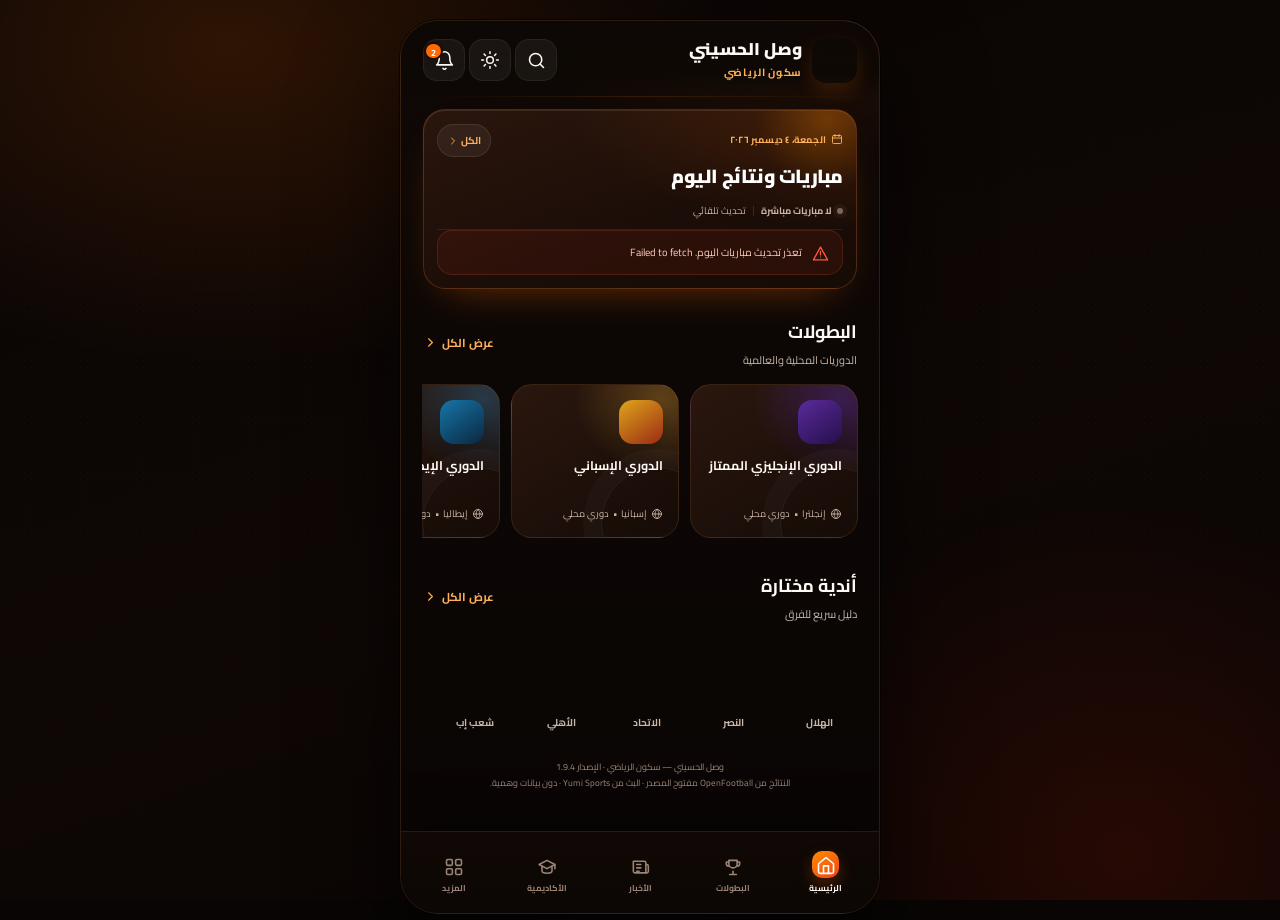
<file: index.html>
<!DOCTYPE html>
<html lang="ar" dir="rtl">
<head>
  <meta charset="UTF-8" />
  <meta name="viewport" content="width=device-width, initial-scale=1, viewport-fit=cover, maximum-scale=5" />
  <meta name="theme-color" content="#120A06" />
  <meta name="color-scheme" content="dark light" />
  <meta name="description" content="وصل الحسيني — سكون الرياضي. تطبيق كرة القدم العربي: مباريات، بطولات، أخبار، أندية وأكاديمية تدريبية." />
  <meta name="mobile-web-app-capable" content="yes" />
  <meta name="apple-mobile-web-app-capable" content="yes" />
  <meta name="apple-mobile-web-app-status-bar-style" content="black-translucent" />
  <meta name="apple-mobile-web-app-title" content="وصل الحسيني" />
  <title>وصل الحسيني — سكون الرياضي</title>
  <link rel="canonical" href="https://wasl-alhusaini.surge.sh/" />
  <meta name="robots" content="index, follow, max-image-preview:large" />
  <meta property="og:type" content="website" />
  <meta property="og:site_name" content="وصل الحسيني" />
  <meta property="og:title" content="وصل الحسيني — سكون الرياضي" />
  <meta property="og:description" content="تطبيق كرة القدم العربي: مباريات مباشرة، ترتيب الدوريات، أخبار، أندية وأكاديمية تدريبية." />
  <meta property="og:url" content="https://wasl-alhusaini.surge.sh/" />
  <meta property="og:image" content="https://wasl-alhusaini.surge.sh/assets/icon-512.png" />
  <meta property="og:locale" content="ar_AR" />
  <meta name="twitter:card" content="summary_large_image" />
  <meta name="twitter:title" content="وصل الحسيني — سكون الرياضي" />
  <meta name="twitter:description" content="تطبيق كرة القدم العربي: مباريات مباشرة، ترتيب الدوريات، أخبار، أندية وأكاديمية تدريبية." />
  <meta name="twitter:image" content="https://wasl-alhusaini.surge.sh/assets/icon-512.png" />
  <script type="application/ld+json">
  {
    "@context": "https://schema.org",
    "@type": "WebSite",
    "name": "وصل الحسيني",
    "alternateName": "سكون الرياضي",
    "url": "https://wasl-alhusaini.surge.sh/",
    "inLanguage": "ar",
    "description": "تطبيق كرة القدم العربي: مباريات مباشرة، ترتيب الدوريات، أخبار، أندية وأكاديمية تدريبية.",
    "publisher": {
      "@type": "Organization",
      "name": "وصل الحسيني",
      "logo": {
        "@type": "ImageObject",
        "url": "https://wasl-alhusaini.surge.sh/assets/icon-512.png"
      }
    }
  }
  </script>
  <link rel="manifest" href="manifest.webmanifest" />
  <link rel="icon" type="image/png" sizes="32x32" href="assets/favicon-32.png" />
  <link rel="icon" type="image/png" sizes="192x192" href="assets/icon-192.png" />
  <link rel="apple-touch-icon" href="assets/icon-180.png" />
  <link rel="preload" href="assets/fonts/Cairo-Regular.ttf" as="font" type="font/ttf" crossorigin />
  <link rel="preload" href="assets/fonts/Cairo-Bold.ttf" as="font" type="font/ttf" crossorigin />
  <link rel="preload" href="assets/logo-mark.svg" as="image" />
  <link rel="stylesheet" href="styles.css" id="themeStyles" />
  <script>
    (function () {
      try {
        if (localStorage.getItem("wasl.theme.v1") === "light") {
          document.documentElement.dataset.theme = "light";
          var link = document.getElementById("themeStyles");
          if (link) link.setAttribute("href", "styles-light.css");
          var meta = document.querySelector('meta[name="theme-color"]');
          if (meta) meta.setAttribute("content", "#F7F1EA");
          var scheme = document.querySelector('meta[name="color-scheme"]');
          if (scheme) scheme.setAttribute("content", "light");
        }
      } catch (error) {}
    })();
  </script>
</head>
<body>
  <div class="ambient" aria-hidden="true"></div>

  <div class="splash" id="splash" role="status" aria-label="جارٍ فتح تطبيق وصل الحسيني">
    <div class="splash__rings" aria-hidden="true"></div>
    <div class="splash__flare" aria-hidden="true"></div>
    <div class="splash__content">
      <div class="splash__logo-wrap">
        <img class="splash__logo" src="assets/logo-mark.svg" alt="شعار وصل الحسيني" width="154" height="154" />
      </div>
      <h1 class="splash__title">وصل الحسيني</h1>
      <p class="splash__tagline">سكون الرياضي</p>
      <div class="splash__loader" aria-hidden="true"><span></span></div>
    </div>
    <p class="splash__footer">شغف كرة القدم في مكان واحد</p>
  </div>

  <div class="app-shell" id="app">
    <header class="topbar" id="topbar"></header>
    <main class="screen" id="main" tabindex="-1"></main>

    <nav class="bottom-nav" id="bottomNav" aria-label="التنقل الرئيسي">
      <button class="nav-item" data-route="home" aria-label="الرئيسية">
        <span class="nav-item__icon" data-icon="home"></span>
        <span class="nav-item__label">الرئيسية</span>
      </button>
      <button class="nav-item" data-route="competitions" aria-label="البطولات">
        <span class="nav-item__icon" data-icon="trophy"></span>
        <span class="nav-item__label">البطولات</span>
      </button>
      <button class="nav-item" data-route="news" aria-label="الأخبار">
        <span class="nav-item__icon" data-icon="news"></span>
        <span class="nav-item__label">الأخبار</span>
      </button>
      <button class="nav-item" data-route="academy" aria-label="الأكاديمية">
        <span class="nav-item__icon" data-icon="academy"></span>
        <span class="nav-item__label">الأكاديمية</span>
      </button>
      <button class="nav-item" data-route="more" aria-label="المزيد">
        <span class="nav-item__icon" data-icon="grid"></span>
        <span class="nav-item__label">المزيد</span>
      </button>
    </nav>
  </div>

  <div class="sheet-layer" id="sheetLayer" aria-hidden="true">
    <div class="sheet-backdrop" data-close-sheet></div>
    <section class="sheet" id="sheet" role="dialog" aria-modal="true" aria-labelledby="sheetTitle">
      <div class="sheet__handle" aria-hidden="true"></div>
      <div class="sheet__head">
        <h2 id="sheetTitle">القائمة</h2>
        <button class="icon-btn icon-btn--ghost" data-close-sheet aria-label="إغلاق">×</button>
      </div>
      <div class="sheet__body" id="sheetBody"></div>
    </section>
  </div>

  <div class="modal-layer" id="modalLayer" aria-hidden="true">
    <div class="modal-backdrop" data-close-modal></div>
    <section class="modal" id="modal" role="dialog" aria-modal="true" aria-labelledby="modalTitle">
      <div class="modal__head">
        <h2 id="modalTitle">نافذة</h2>
        <button class="icon-btn icon-btn--ghost" data-close-modal aria-label="إغلاق">×</button>
      </div>
      <div class="modal__body" id="modalBody"></div>
    </section>
  </div>

  <div class="watch-layer" id="watchLayer" aria-hidden="true">
    <div class="watch-shell" role="dialog" aria-modal="true" aria-labelledby="watchTitle">
      <div class="watch-head">
        <div class="watch-head__copy">
          <strong id="watchTitle">مشاهدة المباراة</strong>
          <span id="watchSubtitle">Yumi Sports</span>
        </div>
        <a class="watch-head__external" id="watchExternal" href="#" target="_blank" rel="noopener noreferrer" aria-label="فتح البث في المتصفح">
          <span>فتح خارجي</span>
        </a>
        <button class="icon-btn icon-btn--ghost" data-action="closeWatch" aria-label="إغلاق المشاهدة">×</button>
      </div>
      <div class="watch-frame-wrap">
        <div class="watch-loader" id="watchLoader">
          <span class="watch-loader__ring" aria-hidden="true"></span>
          <span>جارٍ تحميل البث من Yumi Sports...</span>
        </div>
        <iframe
          id="watchFrame"
          title="بث المباراة من Yumi Sports"
          allow="autoplay; fullscreen; picture-in-picture; encrypted-media"
          allowfullscreen
          referrerpolicy="no-referrer-when-downgrade"
        ></iframe>
      </div>
      <div class="watch-foot">
        <span>البث من Yumi Sports — يتطلب اتصالاً بالإنترنت</span>
        <button class="btn btn--soft btn--small" data-action="closeWatch">العودة للتطبيق</button>
      </div>
    </div>
  </div>

  <div class="toast" id="toast" role="status" aria-live="polite"></div>
  <div class="install-bar" id="installBar" hidden>
    <img src="assets/icon-192.png" alt="" width="38" height="38" />
    <div class="install-bar__copy">
      <strong>ثبّت وصل الحسيني</strong>
      <span>تجربة أسرع ووصول مباشر من الشاشة الرئيسية</span>
    </div>
    <button class="btn btn--small btn--primary" id="installBtn">تثبيت</button>
    <button class="icon-btn icon-btn--ghost" id="dismissInstall" aria-label="لاحقاً">×</button>
  </div>

  <noscript>
    <div class="noscript">يحتاج تطبيق وصل الحسيني إلى تفعيل JavaScript لعرض المحتوى والوظائف.</div>
  </noscript>

  <script>
    /* حماية للأجهزة القديمة: إذا لم يعمل المحرّك، تظهر رسالة واضحة بدل شاشة فارغة */
    window.__waslBooted = false;
    window.setTimeout(function () {
      if (window.__waslBooted) return;
      document.body.innerHTML = '<main style="min-height:100vh;display:flex;align-items:center;justify-content:center;padding:24px;background:#120a06;color:#f4e6da;font-family:Tahoma,Arial,sans-serif;text-align:center;direction:rtl">' +
        '<div style="max-width:340px">' +
        '<div style="font-size:20px;font-weight:800;color:#ff9a3c;margin-bottom:10px">تعذّر تشغيل التطبيق</div>' +
        '<p style="font-size:14px;line-height:1.9;margin:0 0 16px">هذا الهاتف يحتاج تحديث محرّك العرض. افتح متجر Play، ثم حدّث تطبيق <b>Android System WebView</b> و<b>Google Chrome</b>، وبعدها أعد فتح التطبيق.</p>' +
        '<a href="https://play.google.com/store/apps/details?id=com.google.android.webview" style="display:inline-block;background:#ff6a00;color:#1a0c06;text-decoration:none;font-weight:800;padding:11px 18px;border-radius:12px">تحديث WebView</a>' +
        '<div style="margin-top:14px"><a href="index.html" style="color:#ffb877;font-size:13px">إعادة المحاولة</a></div>' +
        '</div></main>';
    }, 12000);
  </script>

  <script src="data.js" defer></script>
  <script src="icons.js" defer></script>
  <script src="core.js" defer></script>
  <script src="screens-main.js" defer></script>
  <script src="screens-extra.js" defer></script>
  <script src="admin.js" defer></script>
  <script src="provider-365.js" defer></script>
  <script src="provider-fotmob.js" defer></script>
  <script src="api.js" defer></script>
  <script src="app.js" defer></script>
</body>
</html>
</file>
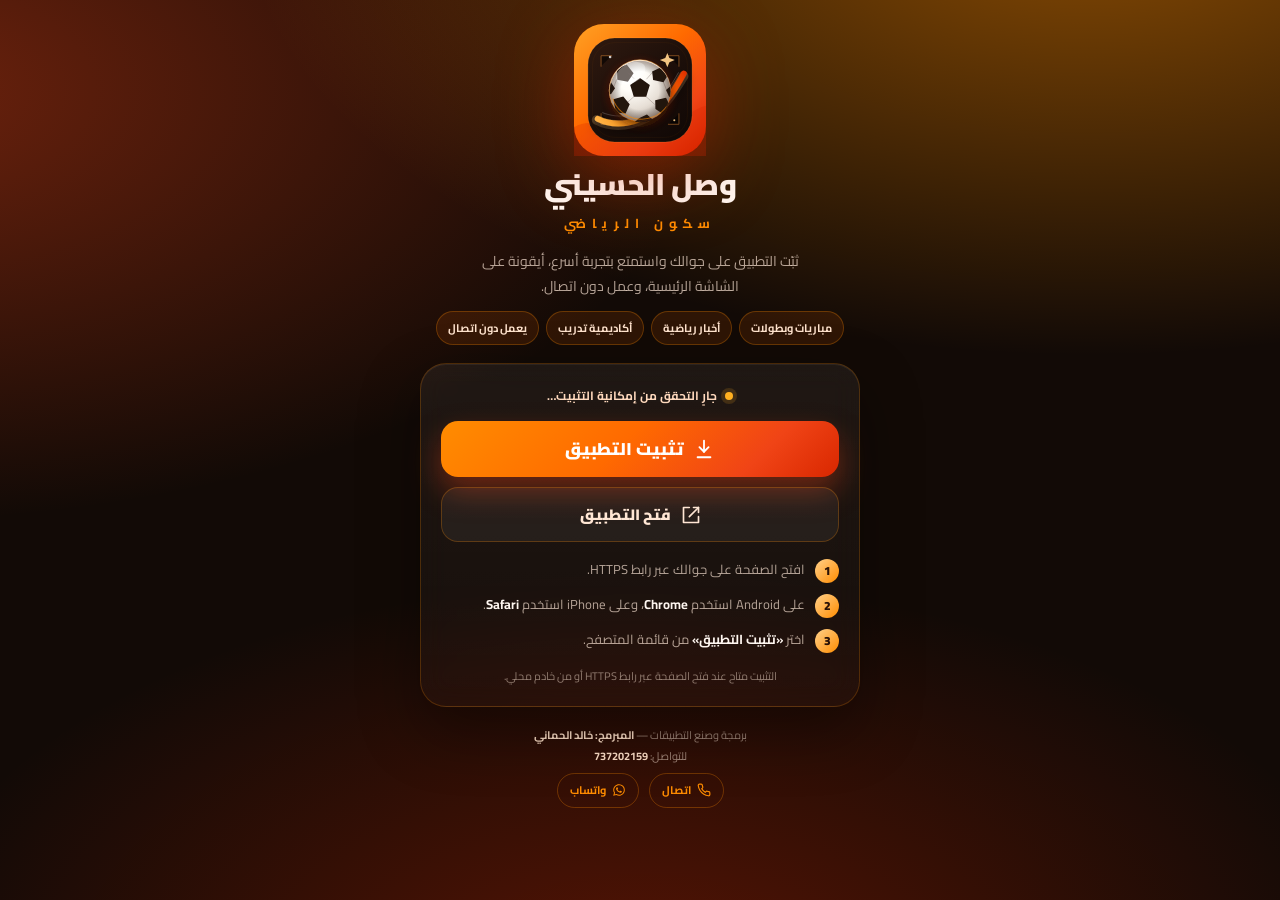
<file: install.html>
<!DOCTYPE html>
<html lang="ar" dir="rtl">
<head>
  <meta charset="UTF-8" />
  <meta name="viewport" content="width=device-width, initial-scale=1, viewport-fit=cover" />
  <meta name="theme-color" content="#120A06" />
  <meta name="color-scheme" content="dark" />
  <meta name="description" content="ثبّت تطبيق وصل الحسيني — سكون الرياضي على جوالك: مباريات، بطولات، أخبار وأكاديمية تدريبية." />
  <meta name="mobile-web-app-capable" content="yes" />
  <meta name="apple-mobile-web-app-capable" content="yes" />
  <meta name="apple-mobile-web-app-status-bar-style" content="black-translucent" />
  <meta name="apple-mobile-web-app-title" content="وصل الحسيني" />
  <title>تثبيت التطبيق — وصل الحسيني</title>
  <link rel="manifest" href="manifest.webmanifest" />
  <link rel="icon" type="image/png" sizes="192x192" href="assets/icon-192.png" />
  <link rel="apple-touch-icon" href="assets/icon-180.png" />
  <link rel="preload" href="assets/fonts/Cairo-Bold.ttf" as="font" type="font/ttf" crossorigin />
  <link rel="preload" href="assets/logo-mark.svg" as="image" />
  <style>
    @font-face {
      font-family: "Cairo";
      src: url("assets/fonts/Cairo-Regular.ttf") format("truetype");
      font-weight: 400;
      font-display: swap;
    }
    @font-face {
      font-family: "Cairo";
      src: url("assets/fonts/Cairo-Bold.ttf") format("truetype");
      font-weight: 700;
      font-display: swap;
    }
    @font-face {
      font-family: "Cairo";
      src: url("assets/fonts/Cairo-Black.ttf") format("truetype");
      font-weight: 900;
      font-display: swap;
    }

    :root {
      --orange: #ff6a00;
      --orange-bright: #ff8c00;
      --red: #d92700;
      --red-grad: #f04416;
      --dark: #120a06;
      --card: rgba(255, 255, 255, 0.045);
      --line: rgba(255, 140, 0, 0.22);
      --text: #fff7f1;
      --muted: rgba(255, 233, 216, 0.68);
    }

    * { box-sizing: border-box; -webkit-tap-highlight-color: transparent; }

    html, body { min-height: 100%; }

    body {
      margin: 0;
      padding: 24px 16px calc(24px + env(safe-area-inset-bottom));
      font-family: "Cairo", "Segoe UI", Tahoma, sans-serif;
      background:
        radial-gradient(120% 90% at 85% -10%, rgba(255, 140, 0, 0.5), transparent 55%),
        radial-gradient(110% 80% at -10% 10%, rgba(240, 68, 22, 0.42), transparent 60%),
        radial-gradient(90% 70% at 50% 110%, rgba(217, 39, 0, 0.35), transparent 65%),
        var(--dark);
      color: var(--text);
      display: grid;
      place-items: center;
      overflow-x: hidden;
    }

    .glow {
      position: fixed;
      inset: auto -20% -30% -20%;
      height: 60vh;
      background: radial-gradient(50% 60% at 50% 100%, rgba(255, 106, 0, 0.28), transparent 70%);
      pointer-events: none;
      z-index: 0;
    }

    .wrap {
      position: relative;
      z-index: 1;
      width: 100%;
      max-width: 440px;
      display: flex;
      flex-direction: column;
      align-items: center;
      gap: 18px;
      animation: rise 0.5s ease both;
    }

    @keyframes rise {
      from { opacity: 0; transform: translateY(14px); }
      to { opacity: 1; transform: translateY(0); }
    }

    .brand {
      display: flex;
      flex-direction: column;
      align-items: center;
      text-align: center;
      gap: 10px;
    }

    .brand__logo {
      width: 132px;
      height: 132px;
      filter: drop-shadow(0 18px 38px rgba(217, 39, 0, 0.45));
    }

    .brand__name {
      margin: 2px 0 0;
      font-size: 30px;
      font-weight: 900;
      letter-spacing: -0.5px;
      line-height: 1.1;
    }

    .brand__tag {
      margin: 0;
      font-size: 13px;
      font-weight: 700;
      color: var(--orange-bright);
      letter-spacing: 6px;
    }

    .brand__desc {
      margin: 4px 0 0;
      max-width: 340px;
      font-size: 14px;
      line-height: 1.8;
      color: var(--muted);
    }

    .chips {
      display: flex;
      flex-wrap: wrap;
      justify-content: center;
      gap: 7px;
      margin-top: 2px;
    }

    .chip {
      font-size: 11px;
      font-weight: 700;
      color: #ffe3cd;
      background: rgba(255, 106, 0, 0.12);
      border: 1px solid rgba(255, 140, 0, 0.28);
      border-radius: 999px;
      padding: 6px 11px;
      white-space: nowrap;
    }

    .card {
      width: 100%;
      background: linear-gradient(180deg, rgba(255, 255, 255, 0.06), rgba(255, 255, 255, 0.02));
      border: 1px solid var(--line);
      border-radius: 26px;
      padding: 20px;
      box-shadow: 0 24px 60px rgba(0, 0, 0, 0.38), inset 0 1px 0 rgba(255, 255, 255, 0.06);
      backdrop-filter: blur(14px);
    }

    .status {
      display: flex;
      align-items: center;
      justify-content: center;
      gap: 8px;
      font-size: 12px;
      font-weight: 700;
      color: #ffd9bd;
      margin-bottom: 14px;
    }

    .status__dot {
      width: 8px;
      height: 8px;
      border-radius: 50%;
      background: #43d17a;
      box-shadow: 0 0 0 4px rgba(67, 209, 122, 0.16);
    }

    .status.is-warn .status__dot { background: #ffb020; box-shadow: 0 0 0 4px rgba(255, 176, 32, 0.16); }
    .status.is-ok .status__dot { background: #43d17a; }

    .btn {
      display: flex;
      align-items: center;
      justify-content: center;
      gap: 10px;
      width: 100%;
      min-height: 56px;
      padding: 12px 18px;
      border: 0;
      border-radius: 17px;
      font-family: inherit;
      font-size: 17px;
      font-weight: 900;
      cursor: pointer;
      text-decoration: none;
      transition: transform 0.15s ease, filter 0.15s ease, background 0.15s ease;
    }

    .btn:active { transform: scale(0.985); }

    .btn--primary {
      color: #fff;
      background: linear-gradient(135deg, var(--orange-bright), var(--orange) 45%, var(--red-grad) 78%, var(--red));
      box-shadow: 0 14px 30px rgba(240, 68, 22, 0.38);
    }

    .btn--primary:hover { filter: brightness(1.06); }

    .btn--ghost {
      margin-top: 10px;
      color: #ffe6d4;
      background: rgba(255, 255, 255, 0.05);
      border: 1px solid rgba(255, 140, 0, 0.26);
      font-size: 15px;
      min-height: 50px;
    }

    .btn[hidden] { display: none; }

    .steps {
      margin: 16px 0 0;
      padding: 0;
      list-style: none;
      display: grid;
      gap: 10px;
    }

    .steps li {
      display: flex;
      gap: 10px;
      align-items: flex-start;
      font-size: 13px;
      line-height: 1.7;
      color: var(--muted);
    }

    .steps b { color: var(--text); font-weight: 700; }

    .num {
      flex: 0 0 24px;
      width: 24px;
      height: 24px;
      margin-top: 1px;
      display: grid;
      place-items: center;
      border-radius: 50%;
      font-size: 12px;
      font-weight: 900;
      color: #2a1207;
      background: linear-gradient(135deg, #ffd08a, var(--orange-bright));
    }

    .note {
      margin: 14px 0 0;
      font-size: 11px;
      line-height: 1.7;
      color: rgba(255, 233, 216, 0.5);
      text-align: center;
    }

    .footer {
      width: 100%;
      text-align: center;
      font-size: 11px;
      color: rgba(255, 233, 216, 0.55);
      line-height: 1.9;
    }

    .footer strong { color: #ffe0c8; font-weight: 700; }

    .footer__links {
      display: flex;
      justify-content: center;
      gap: 10px;
      margin-top: 6px;
    }

    .footer__links a {
      display: inline-flex;
      align-items: center;
      gap: 6px;
      color: var(--orange-bright);
      text-decoration: none;
      font-weight: 700;
      border: 1px solid rgba(255, 140, 0, 0.3);
      border-radius: 999px;
      padding: 6px 12px;
      font-size: 11px;
    }

    .footer__links a:hover { background: rgba(255, 140, 0, 0.12); }

    .toast {
      position: fixed;
      left: 50%;
      bottom: calc(22px + env(safe-area-inset-bottom));
      transform: translate(-50%, 20px);
      background: rgba(30, 15, 8, 0.96);
      border: 1px solid rgba(255, 140, 0, 0.35);
      color: #fff;
      padding: 10px 18px;
      border-radius: 999px;
      font-size: 12px;
      font-weight: 700;
      opacity: 0;
      pointer-events: none;
      transition: opacity 0.25s ease, transform 0.25s ease;
      z-index: 5;
      max-width: calc(100% - 32px);
      text-align: center;
    }

    .toast.show { opacity: 1; transform: translate(-50%, 0); }

    @media (max-width: 360px) {
      .brand__logo { width: 108px; height: 108px; }
      .brand__name { font-size: 26px; }
      .card { padding: 16px; }
    }
  </style>
</head>
<body>
  <div class="glow" aria-hidden="true"></div>

  <main class="wrap">
    <div class="brand">
      <img class="brand__logo" src="assets/logo-mark.svg" alt="شعار وصل الحسيني" width="132" height="132" />
      <h1 class="brand__name">وصل الحسيني</h1>
      <p class="brand__tag">سكون الرياضي</p>
      <p class="brand__desc">ثبّت التطبيق على جوالك واستمتع بتجربة أسرع، أيقونة على الشاشة الرئيسية، وعمل دون اتصال.</p>
      <div class="chips">
        <span class="chip">مباريات وبطولات</span>
        <span class="chip">أخبار رياضية</span>
        <span class="chip">أكاديمية تدريب</span>
        <span class="chip">يعمل دون اتصال</span>
      </div>
    </div>

    <section class="card" aria-labelledby="installTitle">
      <div class="status" id="status">
        <span class="status__dot" aria-hidden="true"></span>
        <span id="statusText">جارٍ التحقق من إمكانية التثبيت…</span>
      </div>

      <h2 id="installTitle" hidden>تثبيت التطبيق</h2>

      <button class="btn btn--primary" id="installBtn" type="button">
        <svg width="22" height="22" viewBox="0 0 24 24" fill="none" stroke="currentColor" stroke-width="2" stroke-linecap="round" stroke-linejoin="round" aria-hidden="true"><path d="M12 3v12"/><path d="m7 10 5 5 5-5"/><path d="M5 21h14"/></svg>
        <span>تثبيت التطبيق</span>
      </button>

      <a class="btn btn--ghost" id="openBtn" href="index.html#/home">
        <svg width="20" height="20" viewBox="0 0 24 24" fill="none" stroke="currentColor" stroke-width="2" stroke-linecap="round" stroke-linejoin="round" aria-hidden="true"><path d="M15 3h6v6"/><path d="M10 14 21 3"/><path d="M21 14v7H3V3h7"/></svg>
        <span>فتح التطبيق</span>
      </a>

      <ol class="steps" id="steps">
        <li><span class="num">1</span><span>افتح هذه الصفحة في <b>Chrome</b> على Android أو <b>Safari</b> على iPhone.</span></li>
        <li><span class="num">2</span><span>من قائمة المتصفح اختر <b>«تثبيت التطبيق»</b> أو <b>«إضافة إلى الشاشة الرئيسية»</b>.</span></li>
        <li><span class="num">3</span><span>أكّد التثبيت، وستظهر أيقونة وصل الحسيني على شاشتك.</span></li>
      </ol>

      <p class="note" id="note">التثبيت متاح عند فتح الصفحة عبر رابط HTTPS أو من خادم محلي.</p>
    </section>

    <footer class="footer">
      <div>برمجة وصنع التطبيقات — <strong>المبرمج: خالد الحماني</strong></div>
      <div>للتواصل: <strong>737202159</strong></div>
      <div class="footer__links">
        <a href="tel:737202159" aria-label="اتصال هاتفي">
          <svg width="14" height="14" viewBox="0 0 24 24" fill="none" stroke="currentColor" stroke-width="2" stroke-linecap="round" stroke-linejoin="round" aria-hidden="true"><path d="M22 16.92v3a2 2 0 0 1-2.18 2 19.79 19.79 0 0 1-8.63-3.07 19.5 19.5 0 0 1-6-6A19.79 19.79 0 0 1 2.12 4.18 2 2 0 0 1 4.11 2h3a2 2 0 0 1 2 1.72c.13.96.36 1.9.7 2.81a2 2 0 0 1-.45 2.11L8.09 9.91a16 16 0 0 0 6 6l1.27-1.27a2 2 0 0 1 2.11-.45c.91.34 1.85.57 2.81.7A2 2 0 0 1 22 16.92z"/></svg>
          اتصال
        </a>
        <a href="https://wa.me/967737202159" target="_blank" rel="noopener" aria-label="واتساب">
          <svg width="14" height="14" viewBox="0 0 24 24" fill="currentColor" aria-hidden="true"><path d="M12.04 2c-5.46 0-9.91 4.45-9.91 9.91 0 1.75.46 3.45 1.32 4.95L2.05 22l5.25-1.38a9.87 9.87 0 0 0 4.74 1.21h.01c5.46 0 9.91-4.45 9.91-9.91 0-2.65-1.03-5.14-2.9-7.01A9.82 9.82 0 0 0 12.04 2zm0 18.15h-.01a8.2 8.2 0 0 1-4.19-1.15l-.3-.18-3.12.82.83-3.04-.2-.31a8.19 8.19 0 0 1-1.26-4.38c0-4.54 3.7-8.24 8.25-8.24 2.2 0 4.27.86 5.83 2.42a8.2 8.2 0 0 1 2.41 5.83c0 4.54-3.7 8.23-8.24 8.23zm4.52-6.16c-.25-.12-1.47-.72-1.69-.81-.23-.08-.39-.12-.56.13-.17.25-.64.81-.79.97-.14.17-.29.19-.54.06-.25-.12-1.05-.39-2-1.23-.74-.66-1.24-1.47-1.38-1.72-.15-.25-.02-.38.11-.51.11-.11.25-.29.37-.44.12-.14.17-.25.25-.41.08-.17.04-.31-.02-.44-.06-.12-.56-1.35-.77-1.85-.2-.48-.41-.42-.56-.43-.14-.01-.31-.01-.48-.01-.17 0-.44.06-.67.31-.23.25-.87.85-.87 2.07 0 1.22.89 2.4 1.02 2.57.12.17 1.75 2.67 4.23 3.74.59.26 1.05.41 1.41.52.59.19 1.13.16 1.56.1.48-.07 1.47-.6 1.68-1.18.21-.58.21-1.08.14-1.18-.06-.11-.23-.17-.48-.29z"/></svg>
          واتساب
        </a>
      </div>
    </footer>
  </main>

  <div class="toast" id="toast" role="status" aria-live="polite"></div>

  <script>
    (function () {
      var installBtn = document.getElementById("installBtn");
      var openBtn = document.getElementById("openBtn");
      var status = document.getElementById("status");
      var statusText = document.getElementById("statusText");
      var steps = document.getElementById("steps");
      var note = document.getElementById("note");
      var toast = document.getElementById("toast");
      var deferredPrompt = null;

      function isStandalone() {
        return window.matchMedia("(display-mode: standalone)").matches ||
          window.matchMedia("(display-mode: fullscreen)").matches ||
          window.navigator.standalone === true;
      }

      function isIOS() {
        return /iphone|ipad|ipod/i.test(navigator.userAgent) ||
          (navigator.platform === "MacIntel" && navigator.maxTouchPoints > 1);
      }

      function isAndroid() {
        return /android/i.test(navigator.userAgent);
      }

      function showToast(text) {
        toast.textContent = text;
        toast.classList.add("show");
        setTimeout(function () { toast.classList.remove("show"); }, 2600);
      }

      function setStatus(text, kind) {
        statusText.textContent = text;
        status.className = "status" + (kind ? " is-" + kind : "");
      }

      function showStepsForPlatform() {
        if (isIOS()) {
          steps.innerHTML =
            '<li><span class="num">1</span><span>افتح هذه الصفحة في متصفح <b>Safari</b>.</span></li>' +
            '<li><span class="num">2</span><span>اضغط زر <b>المشاركة</b> في شريط المتصفح.</span></li>' +
            '<li><span class="num">3</span><span>اختر <b>«إضافة إلى الشاشة الرئيسية»</b> ثم <b>«إضافة»</b>.</span></li>';
          note.textContent = "على iPhone لا يظهر زر تثبيت تلقائي؛ استخدم خطوات Safari أعلاه.";
        } else if (isAndroid()) {
          steps.innerHTML =
            '<li><span class="num">1</span><span>افتح هذه الصفحة في متصفح <b>Chrome</b>.</span></li>' +
            '<li><span class="num">2</span><span>اضغط قائمة النقاط الثلاث <b>⋮</b> أعلى المتصفح.</span></li>' +
            '<li><span class="num">3</span><span>اختر <b>«تثبيت التطبيق»</b> أو <b>«إضافة إلى الشاشة الرئيسية»</b>.</span></li>';
          note.textContent = "إذا لم يظهر خيار التثبيت، تأكد من فتح الصفحة عبر HTTPS أو localhost.";
        } else {
          steps.innerHTML =
            '<li><span class="num">1</span><span>افتح الصفحة على جوالك عبر رابط HTTPS.</span></li>' +
            '<li><span class="num">2</span><span>على Android استخدم <b>Chrome</b>، وعلى iPhone استخدم <b>Safari</b>.</span></li>' +
            '<li><span class="num">3</span><span>اختر <b>«تثبيت التطبيق»</b> من قائمة المتصفح.</span></li>';
        }
      }

      function showInstalled() {
        setStatus("التطبيق مثبت على هذا الجهاز", "ok");
        installBtn.hidden = true;
        openBtn.classList.remove("btn--ghost");
        openBtn.classList.add("btn--primary");
        steps.hidden = true;
        note.textContent = "يمكنك فتح التطبيق من أيقونته على الشاشة الرئيسية.";
      }

      if (isStandalone()) {
        showInstalled();
        return;
      }

      showStepsForPlatform();
      setStatus("جارٍ التحقق من إمكانية التثبيت…", "warn");

      setTimeout(function () {
        if (deferredPrompt || isStandalone()) return;
        setStatus(isIOS() ? "للتثبيت على iPhone اتبع خطوات Safari" : "التثبيت متاح من قائمة المتصفح (⋮)", "warn");
      }, 2800);

      window.addEventListener("beforeinstallprompt", function (event) {
        event.preventDefault();
        deferredPrompt = event;
        setStatus("التطبيق جاهز للتثبيت الآن", "ok");
      });

      window.addEventListener("appinstalled", function () {
        deferredPrompt = null;
        showInstalled();
        showToast("تم تثبيت وصل الحسيني بنجاح");
      });

      installBtn.addEventListener("click", async function () {
        if (deferredPrompt) {
          deferredPrompt.prompt();
          try {
            var choice = await deferredPrompt.userChoice;
            if (choice && choice.outcome === "accepted") {
              showToast("شكراً! جارٍ تثبيت التطبيق");
            } else {
              showToast("يمكنك التثبيت لاحقاً من قائمة المتصفح");
            }
          } catch (error) {}
          deferredPrompt = null;
          return;
        }

        if (isIOS()) {
          showToast("على iPhone: زر المشاركة ثم «إضافة إلى الشاشة الرئيسية»");
          return;
        }

        if (isStandalone()) {
          showInstalled();
          return;
        }

        setStatus("التثبيت التلقائي غير متاح في هذا المتصفح", "warn");
        note.textContent = "استخدم قائمة المتصفح (⋮) واختر «تثبيت التطبيق» أو «إضافة إلى الشاشة الرئيسية».";
        showToast("افتح قائمة المتصفح واختر «تثبيت التطبيق»");
      });

      if ("serviceWorker" in navigator && location.protocol !== "file:") {
        window.addEventListener("load", function () {
          navigator.serviceWorker.register("sw.js").catch(function () {});
        });
      }
    })();
  </script>
</body>
</html>
</file>
<file: styles.css>
/* ==========================================================================
   وصل الحسيني — سكون الرياضي
   Visual system: warm dark, fire orange, premium sports editorial
   ========================================================================== */

@font-face {
  font-family: "Cairo";
  src: url("assets/fonts/Cairo-Regular.ttf") format("truetype");
  font-weight: 400 500;
  font-style: normal;
  font-display: swap;
}
@font-face {
  font-family: "Cairo";
  src: url("assets/fonts/Cairo-Bold.ttf") format("truetype");
  font-weight: 600 800;
  font-style: normal;
  font-display: swap;
}
@font-face {
  font-family: "Cairo";
  src: url("assets/fonts/Cairo-Black.ttf") format("truetype");
  font-weight: 900;
  font-style: normal;
  font-display: swap;
}

:root {
  --orange: #ff6a00;
  --orange-bright: #ff8c00;
  --orange-soft: #ffb15a;
  --red: #d92700;
  --red-bright: #f04416;
  --white: #ffffff;
  --cream: #fff8f3;
  --ink: #24130c;
  --bg: #0c0705;
  --bg-2: #120a06;
  --surface: #1a0f0a;
  --surface-2: #23130c;
  --surface-3: #2c180f;
  --text: #fff8f3;
  --muted: #c9b5a8;
  --muted-2: #9e8779;
  --line: rgba(255, 153, 67, 0.14);
  --line-strong: rgba(255, 153, 67, 0.28);
  --success: #3ddc97;
  --danger: #ff5a3d;
  --gold: #ffd08a;
  --shadow: 0 18px 40px rgba(0, 0, 0, 0.35);
  --shadow-orange: 0 14px 34px rgba(255, 106, 0, 0.22);
  --radius-xl: 30px;
  --radius-lg: 24px;
  --radius-md: 18px;
  --radius-sm: 13px;
  --topbar-h: 76px;
  --nav-h: 82px;
  --app-w: 480px;
  --ease: cubic-bezier(0.22, 0.7, 0.25, 1);
}

* {
  box-sizing: border-box;
  -webkit-tap-highlight-color: transparent;
}

html {
  background: #080504;
  scroll-behavior: smooth;
}

body {
  margin: 0;
  min-height: 100dvh;
  font-family: "Cairo", "Segoe UI", Tahoma, sans-serif;
  color: var(--text);
  background: #080504;
  overflow-x: hidden;
  text-rendering: optimizeLegibility;
  -webkit-font-smoothing: antialiased;
}

body.no-scroll {
  overflow: hidden;
}

button,
input,
textarea,
select {
  font: inherit;
  color: inherit;
}

button {
  border: 0;
  background: none;
  cursor: pointer;
}

a {
  color: inherit;
  text-decoration: none;
}

img,
svg {
  display: block;
  max-width: 100%;
}

h1,
h2,
h3,
h4,
p {
  margin: 0;
}

::selection {
  background: rgba(255, 106, 0, 0.45);
  color: #fff;
}

:focus-visible {
  outline: 2px solid var(--orange-bright);
  outline-offset: 3px;
}

/* Ambient background on desktop ------------------------------------------------ */
.ambient {
  position: fixed;
  inset: 0;
  z-index: 0;
  pointer-events: none;
  background:
    radial-gradient(800px 520px at 18% 5%, rgba(255, 106, 0, 0.15), transparent 62%),
    radial-gradient(700px 600px at 88% 95%, rgba(217, 39, 0, 0.14), transparent 60%),
    linear-gradient(160deg, #090504 0%, #0e0705 55%, #080403 100%);
}
.ambient::after {
  content: "";
  position: absolute;
  inset: 0;
  opacity: 0.22;
  background-image: radial-gradient(rgba(255, 255, 255, 0.12) 0.6px, transparent 0.6px);
  background-size: 7px 7px;
  mask-image: linear-gradient(to bottom, transparent, #000 40%, transparent);
}

/* App shell ------------------------------------------------------------------- */
.app-shell {
  position: relative;
  z-index: 1;
  width: 100%;
  max-width: var(--app-w);
  min-height: 100dvh;
  margin: 0 auto;
  background:
    radial-gradient(420px 260px at 85% -4%, rgba(255, 106, 0, 0.1), transparent 70%),
    linear-gradient(180deg, #100906 0%, var(--bg) 38%, #090504 100%);
  overflow: clip;
}

@media (min-width: 620px) {
  .app-shell {
    min-height: calc(100dvh - 40px);
    margin: 20px auto;
    border: 1px solid rgba(255, 160, 80, 0.14);
    border-radius: 38px;
    box-shadow:
      0 45px 100px rgba(0, 0, 0, 0.55),
      0 0 0 1px rgba(0, 0, 0, 0.6),
      inset 0 1px 0 rgba(255, 255, 255, 0.04);
  }
}

/* Splash ---------------------------------------------------------------------- */
.splash {
  position: fixed;
  inset: 0;
  z-index: 2000;
  display: grid;
  place-items: center;
  overflow: hidden;
  background:
    radial-gradient(600px 520px at 50% 36%, rgba(255, 190, 105, 0.38), transparent 62%),
    radial-gradient(700px 600px at 15% 10%, rgba(255, 140, 0, 0.4), transparent 60%),
    linear-gradient(145deg, #ff8c00 0%, #ff6a00 38%, #f04416 68%, #b71f00 100%);
  transition: opacity 0.5s var(--ease), visibility 0.5s;
}
.splash::before {
  content: "";
  position: absolute;
  inset: -20%;
  background: conic-gradient(from 210deg at 50% 45%, transparent, rgba(255, 255, 255, 0.12), transparent 38%);
  animation: splashSweep 3.8s linear infinite;
}
.splash::after {
  content: "";
  position: absolute;
  inset: 0;
  opacity: 0.16;
  background-image:
    linear-gradient(rgba(255, 255, 255, 0.5) 1px, transparent 1px),
    linear-gradient(90deg, rgba(255, 255, 255, 0.5) 1px, transparent 1px);
  background-size: 54px 54px;
  mask-image: radial-gradient(circle at 50% 50%, #000, transparent 68%);
}
.splash.is-hidden {
  opacity: 0;
  visibility: hidden;
  pointer-events: none;
}
.splash__rings {
  position: absolute;
  width: min(78vw, 380px);
  aspect-ratio: 1;
  border: 1px solid rgba(255, 255, 255, 0.22);
  border-radius: 50%;
  box-shadow:
    0 0 0 38px rgba(255, 255, 255, 0.055),
    0 0 0 82px rgba(255, 255, 255, 0.03);
  animation: splashRing 2.2s var(--ease) both;
}
.splash__flare {
  position: absolute;
  width: 260px;
  height: 260px;
  border-radius: 50%;
  background: rgba(255, 226, 178, 0.5);
  filter: blur(70px);
  animation: flarePulse 2.2s ease-in-out infinite alternate;
}
.splash__content {
  position: relative;
  z-index: 2;
  display: flex;
  flex-direction: column;
  align-items: center;
  text-align: center;
  padding: 24px;
}
.splash__logo-wrap {
  width: 158px;
  height: 158px;
  display: grid;
  place-items: center;
  border-radius: 38px;
  background: rgba(28, 13, 7, 0.14);
  box-shadow:
    0 28px 60px rgba(84, 18, 0, 0.45),
    inset 0 1px 0 rgba(255, 255, 255, 0.25);
  animation: logoIn 0.95s var(--ease) both;
}
.splash__logo {
  width: 146px;
  height: 146px;
  border-radius: 32px;
  filter: drop-shadow(0 12px 20px rgba(80, 18, 0, 0.35));
}
.splash__title {
  margin-top: 26px;
  font-size: clamp(34px, 9vw, 46px);
  font-weight: 900;
  letter-spacing: -0.8px;
  color: #fff;
  text-shadow: 0 4px 18px rgba(94, 20, 0, 0.35);
  animation: copyIn 0.8s 0.18s var(--ease) both;
}
.splash__tagline {
  margin-top: 2px;
  font-size: 17px;
  font-weight: 600;
  color: rgba(255, 255, 255, 0.86);
  letter-spacing: 1.8px;
  animation: copyIn 0.8s 0.28s var(--ease) both;
}
.splash__loader {
  width: 112px;
  height: 3px;
  margin-top: 34px;
  border-radius: 99px;
  background: rgba(255, 255, 255, 0.22);
  overflow: hidden;
  animation: copyIn 0.8s 0.4s var(--ease) both;
}
.splash__loader span {
  display: block;
  width: 45%;
  height: 100%;
  border-radius: inherit;
  background: #fff;
  animation: loaderSlide 1.15s ease-in-out infinite;
}
.splash__footer {
  position: absolute;
  bottom: calc(30px + env(safe-area-inset-bottom));
  z-index: 2;
  font-size: 12px;
  font-weight: 600;
  color: rgba(255, 255, 255, 0.72);
  animation: copyIn 0.9s 0.55s var(--ease) both;
}

@keyframes splashSweep {
  to { transform: rotate(360deg); }
}
@keyframes splashRing {
  from { transform: scale(0.82); opacity: 0; }
  to { transform: scale(1); opacity: 1; }
}
@keyframes flarePulse {
  from { opacity: 0.45; transform: scale(0.9); }
  to { opacity: 0.8; transform: scale(1.08); }
}
@keyframes logoIn {
  from { opacity: 0; transform: translateY(22px) scale(0.84); }
  to { opacity: 1; transform: translateY(0) scale(1); }
}
@keyframes copyIn {
  from { opacity: 0; transform: translateY(12px); }
  to { opacity: 1; transform: translateY(0); }
}
@keyframes loaderSlide {
  0% { transform: translateX(120%); }
  100% { transform: translateX(-220%); }
}

/* Top bar --------------------------------------------------------------------- */
.topbar {
  position: sticky;
  top: 0;
  z-index: 40;
  min-height: var(--topbar-h);
  padding: calc(12px + env(safe-area-inset-top)) 18px 10px;
  display: flex;
  align-items: center;
  gap: 12px;
  background: linear-gradient(180deg, rgba(13, 8, 5, 0.97), rgba(13, 8, 5, 0.86) 72%, transparent);
  backdrop-filter: blur(18px);
  -webkit-backdrop-filter: blur(18px);
}
.topbar::after {
  content: "";
  position: absolute;
  inset-inline: 18px;
  bottom: 0;
  height: 1px;
  background: linear-gradient(90deg, transparent, rgba(255, 140, 0, 0.2), transparent);
  opacity: 0.7;
}
.topbar__brand {
  display: flex;
  align-items: center;
  gap: 10px;
  min-width: 0;
}
.topbar__logo {
  width: 45px;
  height: 45px;
  border-radius: 14px;
  box-shadow: 0 8px 20px rgba(255, 106, 0, 0.18);
  flex: none;
}
.topbar__copy {
  min-width: 0;
}
.topbar__title {
  font-size: 17px;
  font-weight: 900;
  line-height: 1.35;
  white-space: nowrap;
}
.topbar__subtitle {
  margin-top: 1px;
  font-size: 10.5px;
  font-weight: 600;
  color: var(--orange-soft);
  letter-spacing: 0.7px;
}
.topbar__actions {
  margin-inline-start: auto;
  display: flex;
  align-items: center;
  gap: 4px;
  flex: none;
}
.topbar__page {
  display: flex;
  align-items: center;
  gap: 10px;
  min-width: 0;
  flex: 1;
  overflow: hidden;
}
.topbar__page > div {
  min-width: 0;
  flex: 1;
}
.topbar__page-title {
  font-size: 17px;
  font-weight: 800;
  white-space: nowrap;
  overflow: hidden;
  text-overflow: ellipsis;
  max-width: 100%;
}
.topbar__page-subtitle {
  margin-top: 2px;
  font-size: 10.5px;
  color: var(--muted);
  font-weight: 500;
}
.icon-btn {
  width: 42px;
  height: 42px;
  display: inline-grid;
  place-items: center;
  border-radius: 14px;
  color: var(--text);
  background: rgba(255, 255, 255, 0.055);
  border: 1px solid rgba(255, 255, 255, 0.06);
  transition: transform 0.18s var(--ease), background 0.18s, border-color 0.18s;
  position: relative;
  flex: none;
}
.icon-btn:active {
  transform: scale(0.94);
}
.icon-btn:hover {
  background: rgba(255, 255, 255, 0.09);
  border-color: rgba(255, 140, 0, 0.22);
}
.icon-btn--ghost {
  background: transparent;
  border-color: transparent;
  font-size: 25px;
  font-weight: 400;
  color: var(--muted);
}
.icon-btn--orange {
  background: linear-gradient(145deg, var(--orange-bright), var(--red-bright));
  border-color: transparent;
  box-shadow: var(--shadow-orange);
  color: #fff;
}
.icon-btn svg {
  width: 21px;
  height: 21px;
}
.icon-btn__badge {
  position: absolute;
  top: 6px;
  inset-inline-end: 6px;
  width: 8px;
  height: 8px;
  border-radius: 50%;
  background: var(--orange-bright);
  border: 2px solid #160c08;
  box-shadow: 0 0 0 2px rgba(255, 140, 0, 0.15);
}
.icon-btn__count {
  position: absolute;
  top: 2px;
  inset-inline-end: 0;
  min-width: 18px;
  height: 18px;
  padding: 0 5px;
  display: grid;
  place-items: center;
  border-radius: 99px;
  background: var(--orange);
  color: #fff;
  border: 2px solid #160c08;
  font-size: 9px;
  font-weight: 800;
}

/* Screen & common layout ------------------------------------------------------ */
.screen {
  padding: 4px 18px calc(var(--nav-h) + 38px + env(safe-area-inset-bottom));
  outline: none;
  animation: screenIn 0.36s var(--ease) both;
}
body.has-install-bar .screen {
  padding-bottom: calc(var(--nav-h) + 112px + env(safe-area-inset-bottom));
}
@keyframes screenIn {
  from { opacity: 0; transform: translateY(8px); }
  to { opacity: 1; transform: translateY(0); }
}
.screen--flush {
  padding-inline: 0;
}
.section {
  margin-top: 26px;
}
.section:first-child {
  margin-top: 8px;
}
.section__head {
  display: flex;
  align-items: center;
  gap: 10px;
  margin-bottom: 13px;
}
.section__title {
  font-size: 18px;
  font-weight: 800;
  letter-spacing: -0.2px;
}
.section__sub {
  margin-top: 2px;
  font-size: 11px;
  color: var(--muted);
  font-weight: 500;
}
.section__link {
  margin-inline-start: auto;
  display: inline-flex;
  align-items: center;
  gap: 4px;
  color: var(--orange-soft);
  font-size: 11.5px;
  font-weight: 700;
  padding: 7px 0;
}
.section__link svg {
  width: 15px;
  height: 15px;
}
.page-intro {
  margin: 8px 0 20px;
}
.page-intro__eyebrow {
  display: inline-flex;
  align-items: center;
  gap: 7px;
  color: var(--orange-soft);
  font-size: 11px;
  font-weight: 700;
  letter-spacing: 0.4px;
  margin-bottom: 7px;
}
.page-intro__eyebrow::before {
  content: "";
  width: 18px;
  height: 2px;
  border-radius: 2px;
  background: linear-gradient(90deg, var(--orange), transparent);
}
.page-intro h1 {
  font-size: 26px;
  line-height: 1.35;
  font-weight: 900;
  letter-spacing: -0.5px;
}
.page-intro p {
  margin-top: 7px;
  color: var(--muted);
  font-size: 12.5px;
  line-height: 1.8;
  max-width: 34em;
}

/* Buttons --------------------------------------------------------------------- */
.btn {
  min-height: 48px;
  padding: 0 20px;
  display: inline-flex;
  align-items: center;
  justify-content: center;
  gap: 8px;
  border-radius: 15px;
  font-size: 13px;
  font-weight: 800;
  border: 1px solid transparent;
  transition: transform 0.18s var(--ease), filter 0.18s, background 0.18s;
  white-space: nowrap;
}
.btn:active {
  transform: scale(0.97);
}
.btn svg {
  width: 18px;
  height: 18px;
}
.btn--primary {
  color: #fff;
  background: linear-gradient(135deg, #ff9a1f 0%, var(--orange) 44%, var(--red-bright) 100%);
  box-shadow: 0 12px 28px rgba(255, 106, 0, 0.24), inset 0 1px 0 rgba(255, 255, 255, 0.28);
}
.btn--primary:hover {
  filter: brightness(1.06);
}
.btn--dark {
  color: var(--text);
  background: rgba(28, 15, 10, 0.8);
  border-color: rgba(255, 255, 255, 0.1);
  backdrop-filter: blur(8px);
}
.btn--soft {
  color: var(--orange-soft);
  background: rgba(255, 106, 0, 0.1);
  border-color: rgba(255, 106, 0, 0.2);
}
.btn--danger {
  color: #ffd8d0;
  background: rgba(255, 70, 45, 0.12);
  border-color: rgba(255, 90, 61, 0.26);
}
.btn--block {
  width: 100%;
}
.btn--small {
  min-height: 38px;
  padding: 0 14px;
  border-radius: 12px;
  font-size: 11.5px;
}
.btn--wide {
  padding-inline: 24px;
}
.btn[disabled] {
  opacity: 0.5;
  pointer-events: none;
}

.chip-row {
  display: flex;
  gap: 8px;
  overflow-x: auto;
  padding: 2px 2px 4px;
  scrollbar-width: none;
  -webkit-overflow-scrolling: touch;
}
.chip-row::-webkit-scrollbar {
  display: none;
}
.chip {
  flex: none;
  min-height: 36px;
  padding: 0 14px;
  display: inline-flex;
  align-items: center;
  gap: 6px;
  border-radius: 99px;
  color: var(--muted);
  background: rgba(255, 255, 255, 0.045);
  border: 1px solid rgba(255, 255, 255, 0.07);
  font-size: 11.5px;
  font-weight: 700;
  transition: 0.18s var(--ease);
}
.chip svg {
  width: 15px;
  height: 15px;
}
.chip.is-active {
  color: #fff;
  background: linear-gradient(135deg, rgba(255, 140, 0, 0.95), rgba(240, 68, 22, 0.95));
  border-color: transparent;
  box-shadow: 0 8px 20px rgba(255, 106, 0, 0.2);
}
.chip:active {
  transform: scale(0.96);
}

.segmented {
  display: flex;
  gap: 4px;
  padding: 5px;
  border-radius: 16px;
  background: rgba(255, 255, 255, 0.045);
  border: 1px solid rgba(255, 255, 255, 0.055);
}
.segmented__btn {
  flex: 1;
  min-height: 40px;
  display: inline-flex;
  align-items: center;
  justify-content: center;
  gap: 6px;
  border-radius: 12px;
  color: var(--muted);
  font-size: 12px;
  font-weight: 700;
  transition: 0.2s var(--ease);
}
.segmented__btn svg {
  width: 16px;
  height: 16px;
}
.segmented__btn.is-active {
  color: #fff;
  background: linear-gradient(145deg, #32190e, #25130b);
  box-shadow: 0 7px 18px rgba(0, 0, 0, 0.24), inset 0 1px 0 rgba(255, 255, 255, 0.06);
}
.segmented__btn.is-active svg {
  color: var(--orange-soft);
}

/* Hero ------------------------------------------------------------------------ */
.hero {
  position: relative;
  min-height: 272px;
  margin-top: 10px;
  padding: 25px 22px 20px;
  border-radius: var(--radius-xl);
  overflow: hidden;
  isolation: isolate;
  background: #2b1308;
  border: 1px solid rgba(255, 170, 95, 0.2);
  box-shadow: 0 26px 50px rgba(0, 0, 0, 0.34);
}
.hero__image {
  position: absolute;
  inset: 0;
  width: 100%;
  height: 100%;
  object-fit: cover;
  z-index: -3;
  transform: scale(1.02);
  filter: saturate(0.9) contrast(1.04);
}
.hero::before {
  content: "";
  position: absolute;
  inset: 0;
  z-index: -2;
  background:
    linear-gradient(90deg, rgba(20, 8, 4, 0.2) 0%, rgba(22, 9, 4, 0.72) 45%, rgba(18, 7, 3, 0.94) 100%),
    linear-gradient(0deg, rgba(18, 8, 4, 0.95) 0%, rgba(18, 8, 4, 0.08) 70%);
}
.hero::after {
  content: "";
  position: absolute;
  inset: 0;
  z-index: -1;
  background:
    radial-gradient(240px 180px at 88% 20%, rgba(255, 140, 0, 0.35), transparent 70%),
    linear-gradient(115deg, transparent 35%, rgba(255, 106, 0, 0.14) 100%);
}
.hero__eyebrow {
  display: inline-flex;
  align-items: center;
  gap: 7px;
  height: 28px;
  padding: 0 11px;
  border-radius: 99px;
  background: rgba(255, 106, 0, 0.18);
  border: 1px solid rgba(255, 160, 75, 0.28);
  color: #ffd0a3;
  font-size: 10.5px;
  font-weight: 700;
  backdrop-filter: blur(8px);
}
.hero__eyebrow .dot {
  width: 6px;
  height: 6px;
  border-radius: 50%;
  background: var(--orange-bright);
  box-shadow: 0 0 0 4px rgba(255, 140, 0, 0.16);
  animation: pulseDot 2s infinite;
}
.hero__title {
  margin-top: 15px;
  font-size: clamp(26px, 7.2vw, 34px);
  line-height: 1.28;
  font-weight: 900;
  letter-spacing: -0.8px;
  text-shadow: 0 5px 22px rgba(0, 0, 0, 0.5);
  max-width: 9em;
}
.hero__title span {
  color: var(--gold);
}
.hero__text {
  margin-top: 8px;
  color: rgba(255, 245, 236, 0.76);
  font-size: 12px;
  line-height: 1.8;
  max-width: 24em;
}
.hero__actions {
  display: flex;
  align-items: center;
  gap: 9px;
  margin-top: 19px;
  flex-wrap: wrap;
}
.hero__actions .btn {
  min-height: 43px;
  padding-inline: 16px;
  font-size: 12px;
  border-radius: 13px;
}
.hero__ball {
  position: absolute;
  left: 16px;
  top: 16px;
  width: 94px;
  height: 94px;
  border-radius: 50%;
  opacity: 0.94;
  transform: rotate(-11deg);
  filter: drop-shadow(0 18px 24px rgba(0, 0, 0, 0.45));
  animation: floatBall 5s ease-in-out infinite;
  pointer-events: none;
}
@keyframes floatBall {
  0%, 100% { transform: translateY(0) rotate(-11deg); }
  50% { transform: translateY(-7px) rotate(-7deg); }
}
@keyframes pulseDot {
  0%, 100% { box-shadow: 0 0 0 4px rgba(255, 140, 0, 0.12); }
  50% { box-shadow: 0 0 0 7px rgba(255, 140, 0, 0.03); }
}

/* Live match card ------------------------------------------------------------- */
.live-card {
  position: relative;
  padding: 16px;
  border-radius: var(--radius-lg);
  background:
    radial-gradient(280px 160px at 88% 0%, rgba(255, 106, 0, 0.13), transparent 70%),
    linear-gradient(150deg, rgba(42, 22, 13, 0.95), rgba(21, 11, 7, 0.98));
  border: 1px solid rgba(255, 145, 55, 0.16);
  box-shadow: var(--shadow);
  overflow: hidden;
}
.live-card__top {
  display: flex;
  align-items: center;
  gap: 8px;
  margin-bottom: 13px;
}
.live-card__title {
  font-size: 13px;
  font-weight: 800;
}
.live-card__status {
  margin-inline-start: auto;
  display: inline-flex;
  align-items: center;
  gap: 5px;
  color: var(--muted-2);
  font-size: 10px;
  font-weight: 600;
}
.live-dot {
  width: 7px;
  height: 7px;
  border-radius: 50%;
  background: var(--success);
  box-shadow: 0 0 0 4px rgba(61, 220, 151, 0.1);
}
.live-dot--off {
  background: #7c675c;
  box-shadow: 0 0 0 4px rgba(124, 103, 92, 0.1);
}
.live-empty {
  display: flex;
  align-items: center;
  gap: 13px;
}
.live-empty__icon {
  width: 52px;
  height: 52px;
  flex: none;
  display: grid;
  place-items: center;
  border-radius: 17px;
  background: rgba(255, 106, 0, 0.09);
  border: 1px solid rgba(255, 106, 0, 0.14);
  color: var(--orange-soft);
}
.live-empty__icon svg {
  width: 25px;
  height: 25px;
}
.live-empty__copy {
  flex: 1;
  min-width: 0;
}
.live-empty__copy strong {
  display: block;
  font-size: 12.5px;
  font-weight: 800;
}
.live-empty__copy span {
  display: block;
  margin-top: 3px;
  font-size: 10.5px;
  line-height: 1.65;
  color: var(--muted);
}
.live-empty__action {
  flex: none;
}
.live-empty__action .btn {
  min-height: 36px;
  padding-inline: 12px;
  font-size: 10.5px;
  border-radius: 11px;
}

.match-card {
  padding: 11px 12px;
  border-radius: 15px;
  background: linear-gradient(160deg, rgba(38, 20, 12, 0.98), rgba(22, 11, 7, 0.98));
  border: 1px solid var(--line);
}
.match-card__league {
  display: flex;
  align-items: center;
  justify-content: space-between;
  gap: 8px;
  color: var(--muted);
  font-size: 10px;
  font-weight: 600;
}
.match-card__comp {
  display: flex;
  align-items: center;
  gap: 6px;
  min-width: 0;
}
.match-card__league-name {
  white-space: nowrap;
  overflow: hidden;
  text-overflow: ellipsis;
}
.match-card__time {
  flex: none;
  display: inline-flex;
  align-items: center;
  padding: 3px 8px;
  border-radius: 999px;
  background: rgba(255, 106, 0, 0.13);
  border: 1px solid rgba(255, 140, 0, 0.24);
  color: var(--orange-soft);
  font-size: 11px;
  font-weight: 800;
  letter-spacing: 0.2px;
}
.match-card__league img {
  width: 18px;
  height: 18px;
  object-fit: contain;
}
/* شعارات البطولات (محلية تعمل دون إنترنت) */
.league-mark {
  position: relative;
  width: 22px;
  height: 22px;
  flex: none;
  display: inline-grid;
  place-items: center;
  vertical-align: middle;
  color: inherit;
}
.league-mark__fallback {
  display: grid;
  place-items: center;
  width: 100%;
  height: 100%;
}
.league-mark svg {
  width: 100%;
  height: 100%;
}
.league-mark img {
  position: absolute;
  inset: 0;
  width: 100%;
  height: 100%;
  object-fit: contain;
}
.league-mark--img .league-mark__fallback {
  opacity: 0;
}
.league-mark--inline,
.match-card__league .league-mark {
  width: 18px;
  height: 18px;
}
.match-card__teams {
  display: grid;
  grid-template-columns: 1fr auto 1fr;
  align-items: center;
  gap: 8px;
  margin-top: 9px;
}
.match-team {
  display: flex;
  flex-direction: column;
  align-items: center;
  gap: 6px;
  text-align: center;
  min-width: 0;
}
.match-team__crest {
  width: 36px;
  height: 36px;
  border-radius: 50%;
  display: grid;
  place-items: center;
  background: linear-gradient(145deg, #3a1d10, #1d0e08);
  border: 1px solid rgba(255, 160, 80, 0.18);
  font-size: 10px;
  font-weight: 900;
  color: var(--orange-soft);
  overflow: hidden;
}
.match-team__crest img {
  width: 100%;
  height: 100%;
  object-fit: contain;
  padding: 3px;
}
.match-team__name {
  font-size: 10.5px;
  font-weight: 700;
  max-width: 92px;
  white-space: nowrap;
  overflow: hidden;
  text-overflow: ellipsis;
}
.match-score {
  text-align: center;
  min-width: 58px;
}
.match-score__numbers {
  font-size: 20px;
  font-weight: 900;
  letter-spacing: 1px;
  direction: ltr;
  line-height: 1;
}
.match-score__time {
  margin-top: 5px;
  font-size: 9.5px;
  color: var(--muted);
}
.match-card__status {
  margin-top: 9px;
  padding-top: 8px;
  border-top: 1px solid rgba(255, 255, 255, 0.055);
  display: flex;
  align-items: center;
  justify-content: center;
  gap: 5px;
  color: var(--orange-soft);
  font-size: 10px;
  font-weight: 700;
}
.match-card__status .live-dot {
  width: 6px;
  height: 6px;
}

/* Quick categories ------------------------------------------------------------ */
.quick-grid {
  display: grid;
  grid-template-columns: repeat(3, minmax(0, 1fr));
  gap: 10px;
}
.quick-card {
  position: relative;
  min-height: 94px;
  padding: 13px 11px;
  border-radius: 18px;
  background: linear-gradient(155deg, rgba(37, 20, 12, 0.98), rgba(19, 10, 6, 0.98));
  border: 1px solid rgba(255, 255, 255, 0.055);
  display: flex;
  flex-direction: column;
  align-items: flex-start;
  gap: 9px;
  overflow: hidden;
  transition: 0.2s var(--ease);
}
.quick-card::after {
  content: "";
  position: absolute;
  width: 56px;
  height: 56px;
  inset-inline-end: -18px;
  bottom: -18px;
  border-radius: 50%;
  background: var(--accent, rgba(255, 106, 0, 0.12));
  filter: blur(3px);
}
.quick-card:active {
  transform: scale(0.97);
  border-color: rgba(255, 140, 0, 0.3);
}
.quick-card__icon {
  width: 35px;
  height: 35px;
  display: grid;
  place-items: center;
  border-radius: 12px;
  color: #fff;
  background: var(--grad, linear-gradient(145deg, var(--orange), var(--red-bright)));
  box-shadow: 0 7px 16px rgba(255, 106, 0, 0.16);
}
.quick-card__icon svg {
  width: 18px;
  height: 18px;
}
.quick-card__label {
  font-size: 11.5px;
  font-weight: 700;
  line-height: 1.4;
}
.quick-card__meta {
  font-size: 9px;
  color: var(--muted-2);
  font-weight: 600;
}

/* Competitions ----------------------------------------------------------------- */
.h-scroll {
  display: flex;
  gap: 11px;
  overflow-x: auto;
  padding: 1px 1px 5px;
  margin-inline: -1px;
  scroll-snap-type: x mandatory;
  scrollbar-width: none;
  -webkit-overflow-scrolling: touch;
}
.h-scroll::-webkit-scrollbar {
  display: none;
}
.competition-card {
  position: relative;
  flex: none;
  width: 168px;
  min-height: 154px;
  padding: 15px;
  border-radius: 21px;
  overflow: hidden;
  scroll-snap-align: start;
  background:
    radial-gradient(120px 100px at 90% 10%, var(--c1, rgba(255, 140, 0, 0.24)), transparent 72%),
    linear-gradient(150deg, #2a170e, #160b07);
  border: 1px solid rgba(255, 160, 75, 0.13);
  display: flex;
  flex-direction: column;
  align-items: flex-start;
  text-align: right;
}
.competition-card::before {
  content: "";
  position: absolute;
  width: 110px;
  height: 110px;
  border-radius: 50%;
  inset-inline-start: -35px;
  bottom: -42px;
  border: 1px solid rgba(255, 255, 255, 0.07);
  box-shadow: 0 0 0 18px rgba(255, 255, 255, 0.022);
}
.competition-card__mark {
  width: 44px;
  height: 44px;
  display: grid;
  place-items: center;
  border-radius: 14px;
  background: var(--c2, linear-gradient(145deg, #ff8c00, #d92700));
  color: #fff;
  box-shadow: 0 10px 22px rgba(0, 0, 0, 0.22);
  font-size: 18px;
  font-weight: 900;
}
.competition-card__mark svg {
  width: 22px;
  height: 22px;
}
.competition-card__mark img {
  width: 30px;
  height: 30px;
  object-fit: contain;
}
.competition-card__name {
  margin-top: 13px;
  font-size: 12.5px;
  font-weight: 800;
  line-height: 1.5;
}
.competition-card__meta {
  margin-top: auto;
  padding-top: 9px;
  font-size: 9.5px;
  color: var(--muted);
  display: flex;
  align-items: center;
  gap: 4px;
}
.competition-card__meta svg {
  width: 12px;
  height: 12px;
}

/* Articles -------------------------------------------------------------------- */
.article-feature {
  position: relative;
  min-height: 212px;
  border-radius: 24px;
  overflow: hidden;
  border: 1px solid rgba(255, 160, 80, 0.16);
  background: #2a1409;
  display: flex;
  align-items: flex-end;
  text-align: right;
}
.article-feature__img {
  position: absolute;
  inset: 0;
  width: 100%;
  height: 100%;
  object-fit: cover;
}
.article-feature::after {
  content: "";
  position: absolute;
  inset: 0;
  background: linear-gradient(0deg, rgba(13, 7, 4, 0.96) 2%, rgba(13, 7, 4, 0.38) 55%, rgba(13, 7, 4, 0.06) 100%);
}
.article-feature__body {
  position: relative;
  z-index: 2;
  padding: 18px;
  width: 100%;
}
.article-feature__badge {
  display: inline-flex;
  align-items: center;
  gap: 5px;
  height: 25px;
  padding: 0 9px;
  border-radius: 99px;
  background: rgba(255, 106, 0, 0.9);
  color: #fff;
  font-size: 9px;
  font-weight: 800;
  margin-bottom: 8px;
}
.article-feature__title {
  font-size: 19px;
  line-height: 1.5;
  font-weight: 900;
  max-width: 18em;
}
.article-feature__meta {
  margin-top: 7px;
  display: flex;
  align-items: center;
  gap: 8px;
  color: rgba(255, 245, 236, 0.65);
  font-size: 9.5px;
}
.article-feature__meta .sep {
  width: 3px;
  height: 3px;
  border-radius: 50%;
  background: currentColor;
}

.article-list {
  display: flex;
  flex-direction: column;
  gap: 10px;
}
.article-row {
  display: flex;
  align-items: center;
  gap: 12px;
  padding: 9px;
  border-radius: 18px;
  background: rgba(255, 255, 255, 0.032);
  border: 1px solid rgba(255, 255, 255, 0.055);
  transition: 0.18s var(--ease);
}
.article-row:active {
  transform: scale(0.985);
  background: rgba(255, 255, 255, 0.05);
}
.article-row__art {
  position: relative;
  width: 86px;
  height: 72px;
  flex: none;
  border-radius: 13px;
  overflow: hidden;
  background: linear-gradient(145deg, #3b1c0d, #1c0d07);
}
.article-row__art img {
  width: 100%;
  height: 100%;
  object-fit: cover;
}
.article-row__body {
  flex: 1;
  min-width: 0;
}
.article-row__cat {
  font-size: 9px;
  font-weight: 700;
  color: var(--orange-soft);
}
.article-row__title {
  margin-top: 3px;
  font-size: 12px;
  line-height: 1.55;
  font-weight: 700;
  display: -webkit-box;
  -webkit-line-clamp: 2;
  -webkit-box-orient: vertical;
  overflow: hidden;
}
.article-row__meta {
  margin-top: 5px;
  font-size: 9px;
  color: var(--muted-2);
  display: flex;
  align-items: center;
  gap: 5px;
}
.article-row__meta svg {
  width: 11px;
  height: 11px;
}
.save-btn {
  width: 34px;
  height: 34px;
  display: grid;
  place-items: center;
  border-radius: 11px;
  color: var(--muted-2);
  flex: none;
  transition: 0.18s;
}
.save-btn svg {
  width: 17px;
  height: 17px;
}
.save-btn.is-saved {
  color: var(--orange-bright);
  background: rgba(255, 106, 0, 0.1);
}
.save-btn:active {
  transform: scale(0.9);
}

.article-art {
  position: relative;
  overflow: hidden;
  background:
    radial-gradient(140px 120px at 82% 12%, var(--art-1, rgba(255, 140, 0, 0.38)), transparent 70%),
    linear-gradient(145deg, #3b1d0e, #190c07 70%);
}
.article-art::before {
  content: "";
  position: absolute;
  inset: 0;
  opacity: 0.5;
  background-image:
    linear-gradient(rgba(255, 255, 255, 0.1) 1px, transparent 1px),
    linear-gradient(90deg, rgba(255, 255, 255, 0.1) 1px, transparent 1px);
  background-size: 24px 24px;
  mask-image: radial-gradient(circle at 70% 30%, #000, transparent 66%);
}
.article-art__icon {
  position: absolute;
  inset-inline-end: 10px;
  bottom: 7px;
  color: rgba(255, 255, 255, 0.88);
  opacity: 0.88;
}
.article-art__icon svg {
  width: 31px;
  height: 31px;
}
.article-art__num {
  position: absolute;
  inset-inline-start: 9px;
  top: 7px;
  font-size: 9px;
  font-weight: 900;
  color: rgba(255, 255, 255, 0.55);
  letter-spacing: 1px;
}

/* Academy --------------------------------------------------------------------- */
.academy-hero {
  position: relative;
  min-height: 216px;
  padding: 21px;
  border-radius: 26px;
  overflow: hidden;
  background:
    linear-gradient(90deg, rgba(17, 8, 4, 0.96), rgba(17, 8, 4, 0.38)),
    url("assets/images/players.jpg") center 42% / cover no-repeat;
  border: 1px solid rgba(255, 160, 80, 0.17);
  display: flex;
  flex-direction: column;
  align-items: flex-start;
  justify-content: center;
}
.academy-hero__img {
  position: absolute;
  inset: 0;
  width: 100%;
  height: 100%;
  object-fit: cover;
  object-position: center 42%;
}
.academy-hero::before {
  content: "";
  position: absolute;
  inset: 0;
  z-index: 1;
  background: linear-gradient(90deg, rgba(17, 8, 4, 0.97) 8%, rgba(17, 8, 4, 0.66) 52%, rgba(17, 8, 4, 0.18) 100%);
}
.academy-hero::after {
  content: "";
  position: absolute;
  z-index: 1;
  width: 160px;
  height: 160px;
  border-radius: 50%;
  inset-inline-end: -50px;
  top: -60px;
  background: radial-gradient(circle, rgba(255, 140, 0, 0.28), transparent 68%);
}
.academy-hero > :not(.academy-hero__img) {
  position: relative;
  z-index: 2;
}
.academy-hero__eyebrow {
  color: var(--orange-soft);
  font-size: 10px;
  font-weight: 800;
  letter-spacing: 0.6px;
}
.academy-hero__title {
  margin-top: 7px;
  font-size: 24px;
  line-height: 1.4;
  font-weight: 900;
  max-width: 10em;
}
.academy-hero__text {
  margin-top: 6px;
  color: var(--muted);
  font-size: 11px;
  line-height: 1.7;
  max-width: 24em;
}
.academy-hero__cta {
  margin-top: 15px;
}
.progress-strip {
  display: grid;
  grid-template-columns: repeat(3, 1fr);
  gap: 8px;
  margin-top: 12px;
}
.progress-stat {
  padding: 12px 8px;
  border-radius: 15px;
  background: rgba(255, 255, 255, 0.038);
  border: 1px solid rgba(255, 255, 255, 0.055);
  text-align: center;
}
.progress-stat strong {
  display: block;
  font-size: 19px;
  font-weight: 900;
  color: var(--orange-soft);
  direction: ltr;
}
.progress-stat span {
  display: block;
  margin-top: 2px;
  font-size: 9px;
  color: var(--muted);
}
.academy-story {
  border-radius: 22px;
  overflow: hidden;
  background: linear-gradient(160deg, rgba(58, 27, 12, 0.9), rgba(20, 10, 6, 0.96));
  border: 1px solid rgba(255, 255, 255, 0.06);
}
.academy-story__img {
  display: block;
  width: 100%;
  height: 168px;
  object-fit: cover;
}
.academy-story__body {
  padding: 15px;
}
.academy-story__body p {
  color: #e8d7ca;
  font-size: 11.5px;
  line-height: 1.95;
}
.academy-story__body p + p {
  margin-top: 8px;
}
.academy-story__tags {
  display: flex;
  flex-wrap: wrap;
  gap: 6px;
  margin-top: 12px;
}
.academy-story__tags span {
  display: inline-flex;
  align-items: center;
  gap: 4px;
  padding: 5px 9px;
  border-radius: 99px;
  background: rgba(255, 106, 0, 0.14);
  border: 1px solid rgba(255, 140, 0, 0.2);
  color: #ffd0a3;
  font-size: 9px;
  font-weight: 700;
}
.academy-story__tags svg {
  width: 12px;
  height: 12px;
}
.track-list {
  display: grid;
  gap: 9px;
}
.track-card {
  display: grid;
  grid-template-columns: 96px minmax(0, 1fr) 20px;
  align-items: center;
  gap: 11px;
  width: 100%;
  padding: 9px;
  border-radius: 19px;
  text-align: right;
  background: rgba(255, 255, 255, 0.035);
  border: 1px solid rgba(255, 255, 255, 0.06);
  transition: 0.2s var(--ease);
}
.track-card:active {
  transform: scale(0.985);
}
.track-card.is-active {
  background: rgba(255, 106, 0, 0.11);
  border-color: rgba(255, 140, 0, 0.45);
}
.track-card__img {
  display: block;
  width: 96px;
  height: 72px;
  border-radius: 13px;
  overflow: hidden;
  background: #24110a;
}
.track-card__img img {
  display: block;
  width: 100%;
  height: 100%;
  object-fit: cover;
}
.track-card__body {
  display: flex;
  flex-direction: column;
  gap: 3px;
  min-width: 0;
}
.track-card__title {
  display: flex;
  align-items: center;
  gap: 5px;
  font-size: 13px;
  font-weight: 800;
}
.track-card__title svg {
  width: 15px;
  height: 15px;
  color: var(--orange-soft);
  flex: 0 0 auto;
}
.track-card__desc {
  color: var(--muted);
  font-size: 10px;
  line-height: 1.6;
}
.track-card__meta {
  color: #ffb877;
  font-size: 9px;
  font-weight: 700;
}
.track-card__arrow {
  display: grid;
  place-items: center;
  color: var(--muted);
}
.track-card__arrow svg {
  width: 18px;
  height: 18px;
}
.week-plan {
  display: grid;
  gap: 7px;
}
.week-row {
  display: grid;
  grid-template-columns: 54px minmax(0, 1fr) auto;
  align-items: center;
  gap: 10px;
  width: 100%;
  padding: 11px 12px;
  border-radius: 15px;
  text-align: right;
  background: rgba(255, 255, 255, 0.035);
  border: 1px solid rgba(255, 255, 255, 0.05);
}
.week-row.is-rest {
  opacity: 0.68;
}
.week-row__day {
  color: var(--orange-soft);
  font-size: 10px;
  font-weight: 800;
}
.week-row__focus {
  color: #ead8cb;
  font-size: 11px;
  font-weight: 700;
  overflow: hidden;
  text-overflow: ellipsis;
  white-space: nowrap;
}
.week-row__meta {
  color: var(--muted);
  font-size: 9px;
  white-space: nowrap;
}
.drill-grid {
  display: grid;
  grid-template-columns: repeat(2, minmax(0, 1fr));
  gap: 11px;
}
.drill-card {
  position: relative;
  min-height: 195px;
  border-radius: 21px;
  overflow: hidden;
  border: 1px solid rgba(255, 255, 255, 0.06);
  background: #211109;
  display: flex;
  flex-direction: column;
  justify-content: flex-end;
  text-align: right;
  transition: 0.2s var(--ease);
}
.drill-card:active {
  transform: scale(0.98);
}
.drill-card__art {
  position: absolute;
  inset: 0;
  background: linear-gradient(155deg, #3a1b0c, #180b06);
}
.drill-card__img {
  position: absolute;
  inset: 0;
  width: 100%;
  height: 100%;
  object-fit: cover;
  display: block;
}
.drill-card__art::after {
  content: "";
  position: absolute;
  inset: 0;
  background: linear-gradient(0deg, rgba(15, 7, 4, 0.96) 4%, rgba(15, 7, 4, 0.08) 68%);
}
.drill-card__glyph {
  position: absolute;
  inset-inline-end: 12px;
  top: 12px;
  width: 43px;
  height: 43px;
  display: grid;
  place-items: center;
  border-radius: 14px;
  background: rgba(14, 7, 4, 0.38);
  border: 1px solid rgba(255, 255, 255, 0.14);
  color: #fff;
  backdrop-filter: blur(6px);
}
.drill-card__glyph svg {
  width: 23px;
  height: 23px;
}
.drill-card__body {
  position: relative;
  z-index: 2;
  padding: 13px;
}
.drill-card__level {
  display: inline-flex;
  align-items: center;
  gap: 4px;
  height: 21px;
  padding: 0 7px;
  border-radius: 99px;
  background: rgba(255, 106, 0, 0.18);
  border: 1px solid rgba(255, 140, 0, 0.2);
  color: #ffd0a3;
  font-size: 8px;
  font-weight: 700;
}
.drill-card__title {
  margin-top: 6px;
  font-size: 12px;
  font-weight: 800;
  line-height: 1.55;
}
.drill-card__meta {
  margin-top: 6px;
  display: flex;
  align-items: center;
  gap: 7px;
  color: var(--muted);
  font-size: 9px;
}
.drill-card__meta span {
  display: inline-flex;
  align-items: center;
  gap: 3px;
}
.drill-card__meta svg {
  width: 11px;
  height: 11px;
}
.drill-card__done {
  position: absolute;
  top: 12px;
  inset-inline-start: 12px;
  width: 24px;
  height: 24px;
  display: grid;
  place-items: center;
  border-radius: 50%;
  background: var(--success);
  color: #07130d;
  z-index: 3;
}
.drill-card__done svg {
  width: 14px;
  height: 14px;
}
.drill-row {
  display: flex;
  align-items: center;
  gap: 12px;
  padding: 11px;
  border-radius: 18px;
  background: rgba(255, 255, 255, 0.032);
  border: 1px solid rgba(255, 255, 255, 0.055);
}
.drill-row__art {
  width: 62px;
  height: 62px;
  flex: none;
  border-radius: 15px;
  display: grid;
  place-items: center;
  background:
    radial-gradient(50px 50px at 70% 20%, var(--art-1, rgba(255, 140, 0, 0.42)), transparent 70%),
    linear-gradient(145deg, #3b1c0d, #1b0d07);
  color: #fff;
}
.drill-row__art svg {
  width: 27px;
  height: 27px;
}
.drill-row__body {
  flex: 1;
  min-width: 0;
}
.drill-row__title {
  font-size: 12px;
  font-weight: 800;
  line-height: 1.5;
}
.drill-row__meta {
  margin-top: 4px;
  display: flex;
  align-items: center;
  gap: 8px;
  color: var(--muted);
  font-size: 9px;
}

/* Teams ----------------------------------------------------------------------- */
.team-strip {
  display: flex;
  gap: 10px;
  overflow-x: auto;
  scrollbar-width: none;
  padding-bottom: 4px;
}
.team-strip::-webkit-scrollbar {
  display: none;
}
.team-chip {
  flex: none;
  width: 76px;
  display: flex;
  flex-direction: column;
  align-items: center;
  gap: 7px;
  text-align: center;
}
.team-crest {
  position: relative;
  width: 64px;
  height: 68px;
  display: grid;
  place-items: center;
  color: #fff;
  font-size: 14px;
  font-weight: 900;
  clip-path: polygon(50% 0%, 94% 15%, 88% 73%, 50% 100%, 12% 73%, 6% 15%);
  background: linear-gradient(155deg, var(--t1, #ff6a00), var(--t2, #d92700));
  box-shadow: 0 10px 22px rgba(0, 0, 0, 0.28);
}
.team-crest::after {
  content: "";
  position: absolute;
  inset: 4px;
  clip-path: inherit;
  border: 1px solid rgba(255, 255, 255, 0.3);
}
.team-crest span {
  position: relative;
  z-index: 2;
  text-shadow: 0 1px 4px rgba(0, 0, 0, 0.25);
}
.team-crest--img {
  clip-path: none;
  background: transparent;
  box-shadow: none;
  border-radius: 14px;
}
.team-crest--img::after {
  display: none;
}
.team-crest--img img {
  position: absolute;
  inset: 0;
  width: 100%;
  height: 100%;
  object-fit: contain;
  display: block;
  padding: 2px;
}
.team-chip__name {
  font-size: 10px;
  font-weight: 700;
  color: var(--muted);
}
.team-card {
  display: flex;
  align-items: center;
  gap: 13px;
  padding: 12px;
  border-radius: 18px;
  background: rgba(255, 255, 255, 0.032);
  border: 1px solid rgba(255, 255, 255, 0.055);
}
.team-card .team-crest {
  width: 52px;
  height: 55px;
  font-size: 12px;
  flex: none;
}
.team-card__body {
  flex: 1;
  min-width: 0;
}
.team-card__name {
  font-size: 13px;
  font-weight: 800;
}
.team-card__meta {
  margin-top: 3px;
  font-size: 9.5px;
  color: var(--muted);
  display: flex;
  align-items: center;
  gap: 5px;
}
.team-card__meta svg {
  width: 11px;
  height: 11px;
}

/* المنتخبات ---------------------------------------------------------------- */
.nt-grid {
  display: grid;
  grid-template-columns: repeat(2, minmax(0, 1fr));
  gap: 9px;
}
.nt-card {
  text-align: right;
  gap: 8px;
  padding: 10px;
}
.nt-card__crest {
  flex: none;
}
.nt-card__crest .team-crest {
  width: 42px;
  height: 42px;
}
.nt-card .team-card__body {
  min-width: 0;
}
.nt-card .team-card__name {
  font-size: 12px;
}
.nt-card .team-card__meta {
  font-size: 9px;
  white-space: nowrap;
  overflow: hidden;
  text-overflow: ellipsis;
}

/* Empty / state --------------------------------------------------------------- */
.empty {
  padding: 28px 20px;
  border-radius: 24px;
  text-align: center;
  background:
    radial-gradient(220px 140px at 50% 0%, rgba(255, 106, 0, 0.09), transparent 70%),
    rgba(255, 255, 255, 0.025);
  border: 1px dashed rgba(255, 150, 65, 0.2);
}
.empty__icon {
  width: 58px;
  height: 58px;
  margin: 0 auto 13px;
  display: grid;
  place-items: center;
  border-radius: 19px;
  color: var(--orange-soft);
  background: rgba(255, 106, 0, 0.09);
  border: 1px solid rgba(255, 106, 0, 0.14);
}
.empty__icon svg {
  width: 28px;
  height: 28px;
}
.empty h3 {
  font-size: 15px;
  font-weight: 800;
}
.empty p {
  margin: 7px auto 0;
  max-width: 28em;
  color: var(--muted);
  font-size: 11px;
  line-height: 1.8;
}
.empty .btn {
  margin-top: 16px;
}
.notice {
  display: flex;
  gap: 10px;
  padding: 12px 13px;
  border-radius: 15px;
  background: rgba(255, 140, 0, 0.075);
  border: 1px solid rgba(255, 140, 0, 0.16);
  color: #f3d1b3;
  font-size: 10.5px;
  line-height: 1.75;
}
.notice svg {
  width: 17px;
  height: 17px;
  flex: none;
  margin-top: 2px;
  color: var(--orange-soft);
}
.notice--danger {
  background: rgba(255, 70, 45, 0.08);
  border-color: rgba(255, 90, 61, 0.18);
  color: #ffc9bc;
}
.notice--danger svg {
  color: var(--danger);
}
.notice--success {
  background: rgba(61, 220, 151, 0.07);
  border-color: rgba(61, 220, 151, 0.17);
  color: #c6f4df;
}
.notice--success svg {
  color: var(--success);
}

.skeleton {
  position: relative;
  overflow: hidden;
  background: rgba(255, 255, 255, 0.05);
  border-radius: 10px;
}
.skeleton::after {
  content: "";
  position: absolute;
  inset: 0;
  transform: translateX(-100%);
  background: linear-gradient(90deg, transparent, rgba(255, 255, 255, 0.07), transparent);
  animation: shimmer 1.4s infinite;
}
@keyframes shimmer {
  100% { transform: translateX(100%); }
}

/* Matches page ---------------------------------------------------------------- */
.date-strip {
  display: flex;
  gap: 7px;
  overflow-x: auto;
  padding: 1px 1px 4px;
  scrollbar-width: none;
}
.date-strip::-webkit-scrollbar {
  display: none;
}
.date-pill {
  flex: none;
  min-width: 66px;
  padding: 9px 10px 8px;
  border-radius: 15px;
  background: rgba(255, 255, 255, 0.04);
  border: 1px solid rgba(255, 255, 255, 0.06);
  text-align: center;
  transition: 0.18s;
}
.date-pill strong {
  display: block;
  font-size: 11px;
  font-weight: 800;
}
.date-pill span {
  display: block;
  margin-top: 2px;
  font-size: 8.5px;
  color: var(--muted);
}
.date-pill.is-active {
  background: linear-gradient(145deg, rgba(255, 140, 0, 0.95), rgba(240, 68, 22, 0.95));
  border-color: transparent;
  box-shadow: 0 9px 20px rgba(255, 106, 0, 0.2);
}
.date-pill.is-active span {
  color: rgba(255, 255, 255, 0.78);
}
.date-pill--picker {
  position: relative;
  overflow: hidden;
  cursor: pointer;
}
.date-pill--picker input[type="date"] {
  position: absolute;
  inset: 0;
  width: 100%;
  height: 100%;
  opacity: 0;
  border: 0;
  padding: 0;
  cursor: pointer;
  font-size: 16px;
}
.match-list {
  display: flex;
  flex-direction: column;
  gap: 10px;
}
.match-list__group {
  display: flex;
  align-items: center;
  gap: 7px;
  margin: 18px 2px 8px;
  color: var(--muted);
  font-size: 10px;
  font-weight: 700;
}
.match-list__group::after {
  content: "";
  flex: 1;
  height: 1px;
  background: linear-gradient(90deg, rgba(255, 140, 0, 0.15), transparent);
}
.filter-btn {
  position: relative;
}
.filter-btn.is-active::after {
  content: "";
  position: absolute;
  top: 7px;
  inset-inline-end: 7px;
  width: 6px;
  height: 6px;
  border-radius: 50%;
  background: var(--orange-bright);
}
.source-card {
  padding: 14px;
  border-radius: 18px;
  background: linear-gradient(145deg, rgba(38, 21, 12, 0.98), rgba(20, 10, 6, 0.98));
  border: 1px solid rgba(255, 150, 65, 0.15);
}
.source-card__top {
  display: flex;
  align-items: center;
  gap: 9px;
}
.source-card__icon {
  width: 38px;
  height: 38px;
  display: grid;
  place-items: center;
  border-radius: 12px;
  color: var(--orange-soft);
  background: rgba(255, 106, 0, 0.09);
}
.source-card__icon svg {
  width: 19px;
  height: 19px;
}
.source-card__title {
  font-size: 11.5px;
  font-weight: 800;
}
.source-card__meta {
  margin-top: 2px;
  font-size: 9px;
  color: var(--muted);
}
.source-card__actions {
  display: flex;
  gap: 7px;
  margin-top: 12px;
}

/* Competition detail / standings --------------------------------------------- */
.comp-hero {
  position: relative;
  padding: 20px;
  border-radius: 24px;
  overflow: hidden;
  background:
    radial-gradient(180px 160px at 88% 0%, var(--c1, rgba(255, 140, 0, 0.32)), transparent 70%),
    linear-gradient(150deg, #2c170d, #160b07);
  border: 1px solid rgba(255, 160, 80, 0.16);
}
.comp-hero::after {
  content: "";
  position: absolute;
  width: 160px;
  height: 160px;
  border-radius: 50%;
  border: 1px solid rgba(255, 255, 255, 0.08);
  inset-inline-start: -70px;
  bottom: -80px;
  box-shadow: 0 0 0 24px rgba(255, 255, 255, 0.025);
}
.comp-hero__mark {
  width: 55px;
  height: 55px;
  display: grid;
  place-items: center;
  border-radius: 17px;
  background: var(--c2, linear-gradient(145deg, #ff8c00, #d92700));
  color: #fff;
}
.comp-hero__mark svg {
  width: 28px;
  height: 28px;
}
.comp-hero__mark img {
  width: 36px;
  height: 36px;
  object-fit: contain;
}
.comp-hero h1 {
  margin-top: 13px;
  font-size: 22px;
  font-weight: 900;
}
.comp-hero p {
  margin-top: 4px;
  color: var(--muted);
  font-size: 10.5px;
}
.comp-hero__facts {
  display: flex;
  gap: 18px;
  margin-top: 16px;
}
.comp-hero__fact strong {
  display: block;
  font-size: 15px;
  font-weight: 900;
  color: var(--orange-soft);
}
.comp-hero__fact span {
  display: block;
  margin-top: 1px;
  font-size: 8.5px;
  color: var(--muted);
}
.table-wrap {
  overflow-x: auto;
  border-radius: 18px;
  border: 1px solid rgba(255, 255, 255, 0.06);
  background: rgba(255, 255, 255, 0.024);
  scrollbar-width: none;
}
.table-wrap::-webkit-scrollbar {
  display: none;
}
.standings {
  width: 100%;
  min-width: 0;
  border-collapse: collapse;
  font-size: 9.5px;
}
.standings th {
  padding: 8px 3px;
  color: var(--muted);
  font-weight: 600;
  font-size: 8px;
  text-align: center;
  white-space: nowrap;
  background: rgba(255, 255, 255, 0.035);
}
.standings th:nth-child(2) {
  text-align: right;
  width: 100%;
}
.standings td {
  padding: 8px 3px;
  text-align: center;
  border-top: 1px solid rgba(255, 255, 255, 0.045);
  color: #ead8cb;
  white-space: nowrap;
}
.standings td:nth-child(2) {
  text-align: right;
}
.standings th:last-child,
.standings td:last-child {
  background: rgba(255, 106, 0, 0.12);
}
.standings th:last-child {
  color: var(--orange-soft);
  border-radius: 8px 8px 0 0;
}
.standings tr:nth-child(-n + 4) td:first-child {
  color: var(--success);
  font-weight: 800;
}
.standings__team {
  display: flex;
  align-items: center;
  gap: 5px;
  min-width: 0;
}
.standings__team img {
  width: 20px;
  height: 20px;
  object-fit: contain;
  border-radius: 6px;
  flex: 0 0 auto;
}
.standings__team span {
  font-weight: 700;
  white-space: nowrap;
  overflow: hidden;
  text-overflow: ellipsis;
  max-width: 96px;
}
.standings td.is-plus {
  color: var(--success);
  font-weight: 700;
}
.standings td.is-minus {
  color: #ff8b7a;
  font-weight: 700;
}
.standings.scorers {
  min-width: 380px;
}
.scorers__name {
  text-align: right;
  font-weight: 700;
}
.fm-league-head {
  margin-top: 20px;
}
.fm-league-head span {
  color: #ffd9bf;
  font-weight: 800;
  font-size: 11px;
}
.fm-league-head small {
  color: var(--muted);
  font-size: 9px;
}
.standings__team.is-link {
  cursor: pointer;
}
.standings__team.is-link:active {
  opacity: 0.7;
}
/* FotMob team profile --------------------------------------------------------- */
.fm-coach {
  display: flex;
  align-items: center;
  gap: 12px;
  padding: 12px 14px;
  border-radius: 16px;
  background: rgba(255, 255, 255, 0.04);
  border: 1px solid rgba(255, 255, 255, 0.07);
}
.fm-coach__avatar {
  width: 42px;
  height: 42px;
  border-radius: 50%;
  display: grid;
  place-items: center;
  font-weight: 900;
  color: #fff;
  background: linear-gradient(145deg, #ff8c00, #d92700);
}
.fm-coach strong {
  display: block;
  font-size: 13px;
}
.fm-coach span {
  font-size: 10px;
  color: var(--muted);
}
.fm-squad {
  margin-bottom: 12px;
}
.fm-squad__title {
  margin: 10px 2px 6px;
  font-size: 10px;
  font-weight: 800;
  color: #ffd9bf;
}
.fm-player {
  display: flex;
  align-items: center;
  gap: 10px;
  padding: 8px 12px;
  border-radius: 12px;
  background: rgba(255, 255, 255, 0.03);
  border: 1px solid rgba(255, 255, 255, 0.05);
  margin-bottom: 5px;
}
.fm-player__num {
  width: 22px;
  font-size: 10px;
  font-weight: 800;
  color: var(--muted);
  text-align: center;
}
.fm-player__name {
  flex: 1;
  font-size: 12px;
  font-weight: 700;
}
.fm-player__meta {
  font-size: 9px;
  color: var(--muted);
}
.fm-fixtures {
  display: flex;
  flex-direction: column;
  gap: 7px;
}
.fm-fixture {
  display: grid;
  grid-template-columns: 1fr auto;
  gap: 4px 10px;
  padding: 10px 12px;
  border-radius: 14px;
  background: rgba(255, 255, 255, 0.03);
  border: 1px solid rgba(255, 255, 255, 0.055);
}
.fm-fixture__teams {
  font-size: 12px;
  font-weight: 700;
}
.fm-fixture__teams span {
  color: var(--muted);
  margin: 0 4px;
}
.fm-fixture__meta {
  grid-column: 1;
  font-size: 9px;
  color: var(--muted);
}
.fm-fixture__score {
  grid-row: 1 / span 2;
  grid-column: 2;
  align-self: center;
  font-size: 13px;
  font-weight: 900;
  color: var(--orange-soft);
}

/* Search ---------------------------------------------------------------------- */
.search-box {
  position: relative;
  display: flex;
  align-items: center;
  gap: 9px;
  min-height: 49px;
  padding: 0 14px;
  border-radius: 16px;
  background: rgba(255, 255, 255, 0.05);
  border: 1px solid rgba(255, 255, 255, 0.08);
}
.search-box:focus-within {
  border-color: rgba(255, 140, 0, 0.4);
  box-shadow: 0 0 0 3px rgba(255, 106, 0, 0.08);
}
.search-box svg {
  width: 19px;
  height: 19px;
  color: var(--muted);
  flex: none;
}
.search-box input {
  flex: 1;
  min-width: 0;
  border: 0;
  outline: 0;
  background: transparent;
  font-size: 12px;
  font-weight: 500;
}
.search-box input::placeholder {
  color: var(--muted-2);
}
.search-clear {
  width: 28px;
  height: 28px;
  display: grid;
  place-items: center;
  border-radius: 50%;
  background: rgba(255, 255, 255, 0.07);
  color: var(--muted);
  font-size: 17px;
}
.search-block {
  margin-top: 20px;
}
.search-block__title {
  font-size: 11px;
  font-weight: 700;
  color: var(--muted);
  margin-bottom: 9px;
}
.search-results {
  display: flex;
  flex-direction: column;
  gap: 8px;
}
.search-result {
  display: flex;
  align-items: center;
  gap: 10px;
  padding: 10px;
  border-radius: 15px;
  background: rgba(255, 255, 255, 0.032);
  border: 1px solid rgba(255, 255, 255, 0.05);
}
.search-result__icon {
  width: 38px;
  height: 38px;
  flex: none;
  display: grid;
  place-items: center;
  border-radius: 12px;
  background: rgba(255, 106, 0, 0.09);
  color: var(--orange-soft);
}
.search-result__icon svg {
  width: 18px;
  height: 18px;
}
.search-result__body {
  flex: 1;
  min-width: 0;
}
.search-result__title {
  display: -webkit-box;
  -webkit-line-clamp: 2;
  -webkit-box-orient: vertical;
  overflow: hidden;
  font-size: 11.5px;
  font-weight: 700;
  line-height: 1.5;
}
.search-result__meta {
  display: block;
  margin-top: 3px;
  font-size: 9px;
  color: var(--muted);
}
.search-result__arrow {
  color: var(--muted-2);
}
.search-result__arrow svg {
  width: 16px;
  height: 16px;
}
.search-empty {
  padding: 40px 20px;
  text-align: center;
  color: var(--muted);
  font-size: 11px;
  line-height: 1.8;
}

/* More / profile -------------------------------------------------------------- */
.profile-card {
  position: relative;
  padding: 20px;
  border-radius: 26px;
  overflow: hidden;
  background:
    radial-gradient(180px 150px at 15% 0%, rgba(255, 160, 70, 0.28), transparent 70%),
    linear-gradient(135deg, #361a0d, #1b0d07 70%);
  border: 1px solid rgba(255, 160, 80, 0.16);
}
.profile-card::after {
  content: "";
  position: absolute;
  width: 150px;
  height: 150px;
  border-radius: 50%;
  border: 1px solid rgba(255, 255, 255, 0.08);
  inset-inline-start: -55px;
  bottom: -80px;
  box-shadow: 0 0 0 20px rgba(255, 255, 255, 0.025);
}
.profile-card__row {
  display: flex;
  align-items: center;
  gap: 13px;
  position: relative;
  z-index: 2;
}
.profile-card__logo {
  width: 62px;
  height: 62px;
  border-radius: 19px;
  box-shadow: 0 12px 24px rgba(0, 0, 0, 0.24);
}
.profile-card__name {
  font-size: 19px;
  font-weight: 900;
}
.profile-card__tag {
  margin-top: 1px;
  font-size: 11px;
  color: var(--orange-soft);
  font-weight: 600;
  letter-spacing: 0.5px;
}
.profile-card__stats {
  display: grid;
  grid-template-columns: repeat(3, 1fr);
  gap: 8px;
  margin-top: 18px;
  position: relative;
  z-index: 2;
}
.profile-stat {
  padding: 10px 8px;
  border-radius: 13px;
  background: rgba(10, 5, 3, 0.24);
  border: 1px solid rgba(255, 255, 255, 0.06);
  text-align: center;
}
.profile-stat strong {
  display: block;
  font-size: 16px;
  font-weight: 900;
  color: #fff;
  direction: ltr;
}
.profile-stat span {
  display: block;
  margin-top: 1px;
  font-size: 8.5px;
  color: rgba(255, 245, 236, 0.62);
}
.menu-group {
  margin-top: 20px;
  border-radius: 22px;
  overflow: hidden;
  background: rgba(255, 255, 255, 0.028);
  border: 1px solid rgba(255, 255, 255, 0.055);
}
.menu-group__title {
  padding: 13px 15px 7px;
  font-size: 9.5px;
  font-weight: 700;
  color: var(--muted-2);
  letter-spacing: 0.3px;
}
.menu-row {
  width: 100%;
  display: flex;
  align-items: center;
  gap: 11px;
  padding: 12px 14px;
  border-top: 1px solid rgba(255, 255, 255, 0.045);
  text-align: right;
  transition: background 0.16s;
}
.menu-row:hover {
  background: rgba(255, 255, 255, 0.025);
}
.menu-row__icon {
  width: 36px;
  height: 36px;
  flex: none;
  display: grid;
  place-items: center;
  border-radius: 12px;
  background: rgba(255, 106, 0, 0.075);
  color: var(--orange-soft);
}
.menu-row__icon svg {
  width: 18px;
  height: 18px;
}
.menu-row__body {
  flex: 1;
  min-width: 0;
}
.menu-row__title {
  font-size: 11.5px;
  font-weight: 700;
}
.menu-row__sub {
  margin-top: 1px;
  font-size: 9px;
  color: var(--muted-2);
}
.menu-row__end {
  color: var(--muted-2);
  font-size: 10px;
  display: flex;
  align-items: center;
  gap: 5px;
}
.menu-row__end svg {
  width: 15px;
  height: 15px;
}
.version-note {
  margin: 22px 0 2px;
  text-align: center;
  color: var(--muted-2);
  font-size: 9px;
  line-height: 1.8;
}

/* Article detail -------------------------------------------------------------- */
.article-hero {
  position: relative;
  min-height: 250px;
  margin: 4px -18px 0;
  overflow: hidden;
  background: #231108;
}
.article-hero img {
  position: absolute;
  inset: 0;
  width: 100%;
  height: 100%;
  object-fit: cover;
}
.article-hero::after {
  content: "";
  position: absolute;
  inset: 0;
  background: linear-gradient(0deg, var(--bg) 0%, rgba(12, 7, 5, 0.3) 55%, transparent 100%);
}
.article-hero__content {
  position: absolute;
  inset-inline: 18px;
  bottom: 18px;
  z-index: 2;
}
.article-detail__cat {
  display: inline-flex;
  align-items: center;
  height: 24px;
  padding: 0 9px;
  border-radius: 99px;
  background: linear-gradient(135deg, var(--orange-bright), var(--red-bright));
  color: #fff;
  font-size: 9px;
  font-weight: 800;
  margin-bottom: 7px;
}
.article-detail__title {
  font-size: 24px;
  line-height: 1.5;
  font-weight: 900;
  letter-spacing: -0.4px;
}
.article-detail__meta {
  margin-top: 8px;
  display: flex;
  flex-wrap: wrap;
  align-items: center;
  gap: 9px;
  color: var(--muted);
  font-size: 9.5px;
}
.article-detail__meta span {
  display: inline-flex;
  align-items: center;
  gap: 4px;
}
.article-detail__meta svg {
  width: 12px;
  height: 12px;
}
.article-body {
  padding-top: 20px;
}
.article-body p {
  margin-bottom: 15px;
  color: #e5d5ca;
  font-size: 13px;
  line-height: 2.05;
}
.article-body h3 {
  margin: 22px 0 9px;
  font-size: 16px;
  font-weight: 800;
  color: var(--orange-soft);
}
.article-body blockquote {
  margin: 18px 0;
  padding: 15px 16px;
  border-inline-start: 3px solid var(--orange);
  border-radius: 0 14px 14px 0;
  background: rgba(255, 106, 0, 0.06);
  color: #f4ddca;
  font-size: 12px;
  line-height: 1.9;
  font-weight: 600;
}
.article-source {
  margin-top: 8px;
  padding: 13px;
  border-radius: 15px;
  background: rgba(255, 255, 255, 0.03);
  border: 1px solid rgba(255, 255, 255, 0.055);
  color: var(--muted);
  font-size: 9.5px;
  line-height: 1.8;
}
.article-actions {
  display: flex;
  gap: 8px;
  margin-top: 20px;
}
.article-actions .btn {
  flex: 1;
}
.related-list {
  display: flex;
  flex-direction: column;
  gap: 8px;
}

/* Team detail ---------------------------------------------------------------- */
.team-hero {
  position: relative;
  padding: 24px 20px;
  border-radius: 26px;
  overflow: hidden;
  background:
    radial-gradient(180px 160px at 18% 0%, var(--c1, rgba(255, 140, 0, 0.3)), transparent 70%),
    linear-gradient(145deg, #2b160c, #170b06);
  border: 1px solid rgba(255, 160, 80, 0.16);
  text-align: center;
}
.team-hero .team-crest {
  width: 94px;
  height: 100px;
  margin: 0 auto;
  font-size: 20px;
}
.team-hero h1 {
  margin-top: 13px;
  font-size: 23px;
  font-weight: 900;
}
.team-hero p {
  margin-top: 4px;
  color: var(--muted);
  font-size: 10.5px;
}
.info-grid {
  display: grid;
  grid-template-columns: repeat(2, 1fr);
  gap: 8px;
  margin-top: 14px;
}
.info-cell {
  padding: 12px;
  border-radius: 14px;
  background: rgba(255, 255, 255, 0.035);
  border: 1px solid rgba(255, 255, 255, 0.05);
  text-align: right;
}
.info-cell span {
  display: block;
  font-size: 8.5px;
  color: var(--muted);
}
.info-cell strong {
  display: block;
  margin-top: 3px;
  font-size: 11px;
  font-weight: 700;
}
.team-bio {
  margin-top: 15px;
  padding: 15px;
  border-radius: 17px;
  background: rgba(255, 255, 255, 0.03);
  border: 1px solid rgba(255, 255, 255, 0.05);
  color: #decdc1;
  font-size: 11.5px;
  line-height: 1.9;
}

/* Drill detail ---------------------------------------------------------------- */
.drill-hero {
  position: relative;
  min-height: 210px;
  margin: 4px -18px 0;
  padding: 22px 18px;
  display: flex;
  flex-direction: column;
  justify-content: flex-end;
  overflow: hidden;
  background:
    radial-gradient(200px 180px at 82% 5%, var(--art-1, rgba(255, 140, 0, 0.4)), transparent 70%),
    linear-gradient(155deg, #3a1b0c, #160a05);
}
.drill-hero__img {
  position: absolute;
  inset: 0;
  width: 100%;
  height: 100%;
  object-fit: cover;
  object-position: center 40%;
}
.drill-hero::after {
  content: "";
  position: absolute;
  inset: 0;
  z-index: 1;
  background: linear-gradient(0deg, var(--bg) 2%, rgba(18, 9, 5, 0.62) 46%, rgba(18, 9, 5, 0.12) 82%);
}
.drill-hero__glyph {
  position: absolute;
  z-index: 2;
  inset-inline-end: 22px;
  top: 24px;
  width: 78px;
  height: 78px;
  display: grid;
  place-items: center;
  border-radius: 24px;
  background: rgba(255, 255, 255, 0.08);
  border: 1px solid rgba(255, 255, 255, 0.13);
  color: #fff;
  backdrop-filter: blur(8px);
}
.drill-hero__glyph svg {
  width: 42px;
  height: 42px;
}
.drill-hero__content {
  position: relative;
  z-index: 2;
}
.drill-hero h1 {
  margin-top: 8px;
  font-size: 24px;
  line-height: 1.45;
  font-weight: 900;
}
.drill-hero__meta {
  margin-top: 8px;
  display: flex;
  flex-wrap: wrap;
  gap: 8px;
  color: var(--muted);
  font-size: 9.5px;
}
.drill-hero__meta span {
  display: inline-flex;
  align-items: center;
  gap: 4px;
  padding: 4px 8px;
  border-radius: 99px;
  background: rgba(255, 255, 255, 0.06);
}
.drill-hero__meta svg {
  width: 12px;
  height: 12px;
}
.timer-card {
  padding: 18px;
  border-radius: 22px;
  background: linear-gradient(145deg, rgba(39, 21, 12, 0.98), rgba(20, 10, 6, 0.98));
  border: 1px solid rgba(255, 150, 65, 0.16);
  text-align: center;
}
.timer-card__label {
  font-size: 9px;
  font-weight: 700;
  color: var(--muted);
  letter-spacing: 0.6px;
}
.timer-card__time {
  margin-top: 4px;
  font-size: 42px;
  font-weight: 900;
  direction: ltr;
  letter-spacing: 2px;
  color: #fff;
  font-variant-numeric: tabular-nums;
}
.timer-card__actions {
  display: flex;
  justify-content: center;
  gap: 8px;
  margin-top: 12px;
}
.timer-card__actions .btn {
  min-height: 40px;
}
.steps {
  display: flex;
  flex-direction: column;
  gap: 9px;
}
.step {
  display: flex;
  gap: 11px;
  padding: 12px;
  border-radius: 15px;
  background: rgba(255, 255, 255, 0.03);
  border: 1px solid rgba(255, 255, 255, 0.05);
}
.step__num {
  width: 27px;
  height: 27px;
  flex: none;
  display: grid;
  place-items: center;
  border-radius: 9px;
  background: linear-gradient(145deg, var(--orange-bright), var(--red-bright));
  color: #fff;
  font-size: 10px;
  font-weight: 900;
}
.step__text {
  color: #e2d2c6;
  font-size: 11.5px;
  line-height: 1.8;
  padding-top: 2px;
}
.tips-list {
  display: flex;
  flex-direction: column;
  gap: 7px;
}
.tip {
  display: flex;
  gap: 8px;
  color: var(--muted);
  font-size: 11px;
  line-height: 1.8;
}
.tip svg {
  width: 15px;
  height: 15px;
  color: var(--orange-soft);
  flex: none;
  margin-top: 3px;
}

/* About ----------------------------------------------------------------------- */
.about-brand {
  text-align: center;
  padding: 26px 18px;
  border-radius: 26px;
  background:
    radial-gradient(180px 150px at 50% 0%, rgba(255, 140, 0, 0.16), transparent 70%),
    linear-gradient(150deg, #29150c, #160a05);
  border: 1px solid rgba(255, 160, 80, 0.15);
}
.about-brand__logo {
  width: 92px;
  height: 92px;
  margin: 0 auto;
  border-radius: 26px;
  box-shadow: 0 16px 30px rgba(0, 0, 0, 0.3);
}
.about-brand h1 {
  margin-top: 14px;
  font-size: 24px;
  font-weight: 900;
}
.about-brand p {
  margin-top: 2px;
  color: var(--orange-soft);
  font-size: 12px;
  font-weight: 600;
  letter-spacing: 1px;
}
.about-brand small {
  display: block;
  margin-top: 11px;
  color: var(--muted);
  font-size: 10px;
  line-height: 1.8;
}
.about-card {
  padding: 19px;
  border-radius: 22px;
  background: rgba(255, 255, 255, 0.032);
  border: 1px solid rgba(255, 255, 255, 0.055);
}
.about-card__label {
  color: var(--orange-soft);
  font-size: 10px;
  font-weight: 700;
  letter-spacing: 0.4px;
}
.about-card__name {
  margin-top: 7px;
  font-size: 20px;
  font-weight: 900;
}
.about-card__role {
  margin-top: 2px;
  color: var(--muted);
  font-size: 11px;
}
.contact-row {
  display: flex;
  gap: 9px;
  margin-top: 15px;
}
.contact-btn {
  flex: 1;
  min-height: 51px;
  display: flex;
  align-items: center;
  justify-content: center;
  gap: 7px;
  border-radius: 14px;
  font-size: 11.5px;
  font-weight: 700;
}
.contact-btn--phone {
  color: #fff;
  background: linear-gradient(135deg, var(--orange-bright), var(--red-bright));
  box-shadow: 0 10px 22px rgba(255, 106, 0, 0.2);
}
.contact-btn--whatsapp {
  color: #d9ffe9;
  background: rgba(37, 211, 102, 0.12);
  border: 1px solid rgba(37, 211, 102, 0.24);
}
.contact-btn svg {
  width: 18px;
  height: 18px;
}
.contact-number {
  margin-top: 13px;
  padding: 12px;
  border-radius: 13px;
  background: rgba(0, 0, 0, 0.18);
  border: 1px dashed rgba(255, 150, 65, 0.2);
  text-align: center;
  font-size: 18px;
  font-weight: 900;
  letter-spacing: 1.5px;
  direction: ltr;
  color: var(--gold);
}
.about-links {
  display: flex;
  flex-direction: column;
  gap: 8px;
}
.about-link {
  display: flex;
  align-items: center;
  gap: 10px;
  padding: 12px 13px;
  border-radius: 15px;
  background: rgba(255, 255, 255, 0.03);
  border: 1px solid rgba(255, 255, 255, 0.05);
}
.about-link svg {
  width: 18px;
  height: 18px;
  color: var(--orange-soft);
}
.about-link span {
  font-size: 11px;
  font-weight: 600;
}

/* Notifications --------------------------------------------------------------- */
.notif-list {
  display: flex;
  flex-direction: column;
  gap: 8px;
}
.notif {
  display: flex;
  gap: 11px;
  padding: 12px;
  border-radius: 16px;
  background: rgba(255, 255, 255, 0.032);
  border: 1px solid rgba(255, 255, 255, 0.05);
  position: relative;
}
.notif.is-unread {
  background: rgba(255, 106, 0, 0.055);
  border-color: rgba(255, 140, 0, 0.15);
}
.notif__icon {
  width: 36px;
  height: 36px;
  flex: none;
  display: grid;
  place-items: center;
  border-radius: 12px;
  background: rgba(255, 106, 0, 0.1);
  color: var(--orange-soft);
}
.notif__icon svg {
  width: 18px;
  height: 18px;
}
.notif__body {
  flex: 1;
  min-width: 0;
}
.notif__title {
  font-size: 11px;
  font-weight: 800;
}
.notif__text {
  margin-top: 3px;
  color: var(--muted);
  font-size: 9.5px;
  line-height: 1.7;
}
.notif__time {
  margin-top: 5px;
  color: var(--muted-2);
  font-size: 8.5px;
}
.notif__unread {
  width: 7px;
  height: 7px;
  flex: none;
  margin-top: 6px;
  border-radius: 50%;
  background: var(--orange-bright);
}

/* Settings & forms ------------------------------------------------------------ */
.form {
  display: flex;
  flex-direction: column;
  gap: 12px;
}
.field {
  display: flex;
  flex-direction: column;
  gap: 6px;
}
.field__label {
  font-size: 10.5px;
  font-weight: 700;
  color: var(--muted);
}
.field__hint {
  font-size: 9px;
  color: var(--muted-2);
  line-height: 1.7;
}
.input,
.select,
.textarea {
  width: 100%;
  min-height: 47px;
  padding: 0 13px;
  border-radius: 13px;
  border: 1px solid rgba(255, 255, 255, 0.08);
  background: rgba(255, 255, 255, 0.045);
  color: var(--text);
  font-size: 11.5px;
  outline: 0;
  transition: 0.18s;
}
.textarea {
  min-height: 100px;
  padding: 12px 13px;
  line-height: 1.8;
  resize: vertical;
}
.input:focus,
.select:focus,
.textarea:focus {
  border-color: rgba(255, 140, 0, 0.42);
  box-shadow: 0 0 0 3px rgba(255, 106, 0, 0.08);
  background: rgba(255, 255, 255, 0.06);
}
.input::placeholder,
.textarea::placeholder {
  color: var(--muted-2);
}
.select {
  appearance: none;
  background-image: linear-gradient(45deg, transparent 50%, var(--muted) 50%), linear-gradient(135deg, var(--muted) 50%, transparent 50%);
  background-position: calc(100% - 18px) 20px, calc(100% - 13px) 20px;
  background-size: 5px 5px, 5px 5px;
  background-repeat: no-repeat;
  padding-left: 32px;
}
[dir="rtl"] .select {
  background-position: 13px 20px, 18px 20px;
}
.field-row {
  display: grid;
  grid-template-columns: 1fr 1fr;
  gap: 9px;
}
.switch-row {
  display: flex;
  align-items: center;
  gap: 12px;
  padding: 12px 13px;
  border-radius: 15px;
  background: rgba(255, 255, 255, 0.03);
  border: 1px solid rgba(255, 255, 255, 0.055);
}
.switch-row__body {
  flex: 1;
}
.switch-row__title {
  font-size: 11.5px;
  font-weight: 700;
}
.switch-row__sub {
  margin-top: 2px;
  color: var(--muted-2);
  font-size: 9px;
  line-height: 1.6;
}
.switch {
  width: 45px;
  height: 26px;
  flex: none;
  border-radius: 99px;
  background: rgba(255, 255, 255, 0.12);
  padding: 3px;
  transition: 0.2s;
}
.switch::after {
  content: "";
  display: block;
  width: 20px;
  height: 20px;
  border-radius: 50%;
  background: #fff;
  transition: transform 0.2s var(--ease);
}
.switch.is-on {
  background: linear-gradient(135deg, var(--orange-bright), var(--red-bright));
}
.switch.is-on::after {
  transform: translateX(-19px);
}
.form-actions {
  display: flex;
  gap: 8px;
  margin-top: 4px;
}
.form-actions .btn {
  flex: 1;
}

/* Admin ----------------------------------------------------------------------- */
.admin-gate {
  max-width: 340px;
  margin: 30px auto 0;
  text-align: center;
}
.admin-gate__icon {
  width: 72px;
  height: 72px;
  margin: 0 auto 16px;
  display: grid;
  place-items: center;
  border-radius: 24px;
  background: linear-gradient(145deg, var(--orange-bright), var(--red-bright));
  color: #fff;
  box-shadow: var(--shadow-orange);
}
.admin-gate__icon svg {
  width: 34px;
  height: 34px;
}
.admin-gate h1 {
  font-size: 21px;
  font-weight: 900;
}
.admin-gate p {
  margin: 7px 0 18px;
  color: var(--muted);
  font-size: 10.5px;
  line-height: 1.8;
}
.pin-input {
  text-align: center;
  font-size: 22px;
  letter-spacing: 8px;
  direction: ltr;
  font-weight: 800;
}
.admin-tabs {
  display: flex;
  gap: 5px;
  overflow-x: auto;
  padding: 5px;
  margin: 8px 0 17px;
  border-radius: 15px;
  background: rgba(255, 255, 255, 0.04);
  border: 1px solid rgba(255, 255, 255, 0.055);
  scrollbar-width: none;
}
.admin-tabs::-webkit-scrollbar {
  display: none;
}
.admin-tab {
  flex: none;
  min-height: 36px;
  padding: 0 12px;
  border-radius: 11px;
  color: var(--muted);
  font-size: 10.5px;
  font-weight: 700;
}
.admin-tab.is-active {
  color: #fff;
  background: linear-gradient(145deg, #341a0e, #24130b);
  box-shadow: inset 0 1px 0 rgba(255, 255, 255, 0.06);
}
.admin-stats {
  display: grid;
  grid-template-columns: repeat(2, 1fr);
  gap: 8px;
}
.admin-stat {
  padding: 14px;
  border-radius: 16px;
  background: rgba(255, 255, 255, 0.032);
  border: 1px solid rgba(255, 255, 255, 0.055);
}
.admin-stat strong {
  display: block;
  font-size: 22px;
  font-weight: 900;
  color: var(--orange-soft);
  direction: ltr;
}
.admin-stat span {
  display: block;
  margin-top: 2px;
  font-size: 9.5px;
  color: var(--muted);
}
.admin-list {
  display: flex;
  flex-direction: column;
  gap: 7px;
}
.admin-item {
  display: flex;
  align-items: center;
  gap: 9px;
  padding: 10px;
  border-radius: 13px;
  background: rgba(255, 255, 255, 0.03);
  border: 1px solid rgba(255, 255, 255, 0.05);
}
.admin-item__body {
  flex: 1;
  min-width: 0;
}
.admin-item__title {
  font-size: 10.5px;
  font-weight: 700;
  white-space: nowrap;
  overflow: hidden;
  text-overflow: ellipsis;
}
.admin-item__meta {
  margin-top: 2px;
  font-size: 8.5px;
  color: var(--muted-2);
}
.admin-item__actions {
  display: flex;
  gap: 2px;
}
.mini-btn {
  width: 30px;
  height: 30px;
  display: grid;
  place-items: center;
  border-radius: 9px;
  color: var(--muted);
  background: rgba(255, 255, 255, 0.04);
}
.mini-btn svg {
  width: 14px;
  height: 14px;
}
.mini-btn--danger {
  color: #ff9a85;
  background: rgba(255, 70, 45, 0.08);
}
.admin-head {
  display: flex;
  align-items: center;
  gap: 8px;
  margin-bottom: 10px;
}
.admin-head h3 {
  font-size: 13px;
  font-weight: 800;
}
.admin-head .btn {
  margin-inline-start: auto;
}
.admin-section {
  margin-top: 18px;
}
.admin-section__title {
  font-size: 10px;
  font-weight: 700;
  color: var(--muted);
  margin-bottom: 8px;
}

/* Sheet, modal, toast --------------------------------------------------------- */
.sheet-layer,
.modal-layer {
  position: fixed;
  inset: 0;
  z-index: 1000;
  display: flex;
  align-items: flex-end;
  justify-content: center;
  visibility: hidden;
  opacity: 0;
  transition: opacity 0.22s, visibility 0.22s;
}
.modal-layer {
  align-items: center;
  padding: 18px;
}
.sheet-layer.is-open,
.modal-layer.is-open {
  visibility: visible;
  opacity: 1;
}
.sheet-backdrop,
.modal-backdrop {
  position: absolute;
  inset: 0;
  background: rgba(4, 2, 1, 0.72);
  backdrop-filter: blur(5px);
}
.sheet {
  position: relative;
  width: min(100%, var(--app-w));
  max-height: 86dvh;
  display: flex;
  flex-direction: column;
  background: linear-gradient(180deg, #211109, #120a06);
  border: 1px solid rgba(255, 160, 80, 0.14);
  border-bottom: 0;
  border-radius: 26px 26px 0 0;
  padding: 7px 18px calc(18px + env(safe-area-inset-bottom));
  transform: translateY(20px);
  transition: transform 0.26s var(--ease);
  box-shadow: 0 -24px 60px rgba(0, 0, 0, 0.42);
}
.sheet-layer.is-open .sheet {
  transform: translateY(0);
}
.sheet__handle {
  width: 38px;
  height: 4px;
  margin: 0 auto 9px;
  border-radius: 99px;
  background: rgba(255, 255, 255, 0.18);
}
.sheet__head,
.modal__head {
  display: flex;
  align-items: center;
  gap: 10px;
  padding-bottom: 10px;
}
.sheet__head h2,
.modal__head h2 {
  font-size: 15px;
  font-weight: 800;
}
.sheet__head .icon-btn,
.modal__head .icon-btn {
  margin-inline-start: auto;
}
.sheet__body {
  overflow-y: auto;
  padding-bottom: 4px;
}
.modal {
  position: relative;
  width: min(100%, 430px);
  max-height: 88dvh;
  display: flex;
  flex-direction: column;
  border-radius: 24px;
  background: linear-gradient(180deg, #24130b, #130a06);
  border: 1px solid rgba(255, 160, 80, 0.16);
  padding: 16px;
  transform: scale(0.96) translateY(10px);
  transition: transform 0.24s var(--ease);
  box-shadow: 0 30px 80px rgba(0, 0, 0, 0.55);
}
.modal-layer.is-open .modal {
  transform: scale(1) translateY(0);
}
.modal__body {
  overflow-y: auto;
}
.toast {
  position: fixed;
  z-index: 3000;
  left: 50%;
  bottom: calc(var(--nav-h) + 22px + env(safe-area-inset-bottom));
  transform: translate(-50%, 15px);
  max-width: min(88vw, 390px);
  padding: 11px 17px;
  border-radius: 14px;
  background: rgba(35, 19, 12, 0.98);
  border: 1px solid rgba(255, 150, 65, 0.22);
  color: var(--text);
  font-size: 11px;
  font-weight: 600;
  box-shadow: 0 16px 36px rgba(0, 0, 0, 0.4);
  opacity: 0;
  visibility: hidden;
  transition: 0.25s var(--ease);
  text-align: center;
  pointer-events: none;
}
.toast.is-visible {
  opacity: 1;
  visibility: visible;
  transform: translate(-50%, 0);
}
.toast.is-error {
  border-color: rgba(255, 90, 61, 0.36);
  color: #ffc7b9;
}

/* Install bar ----------------------------------------------------------------- */
.install-bar {
  position: fixed;
  z-index: 70;
  left: 50%;
  bottom: calc(var(--nav-h) + 12px + env(safe-area-inset-bottom));
  width: min(calc(100% - 24px), 456px);
  transform: translateX(-50%);
  display: flex;
  align-items: center;
  gap: 9px;
  padding: 10px;
  border-radius: 18px;
  background: rgba(31, 17, 10, 0.96);
  border: 1px solid rgba(255, 160, 80, 0.18);
  box-shadow: 0 18px 44px rgba(0, 0, 0, 0.4);
  backdrop-filter: blur(14px);
}
.install-bar[hidden] {
  display: none;
}
.install-bar img {
  border-radius: 11px;
}
.install-bar__copy {
  flex: 1;
  min-width: 0;
}
.install-bar__copy strong {
  display: block;
  font-size: 10.5px;
  font-weight: 800;
}
.install-bar__copy span {
  display: block;
  margin-top: 1px;
  color: var(--muted);
  font-size: 8.5px;
  white-space: nowrap;
  overflow: hidden;
  text-overflow: ellipsis;
}
.install-bar .icon-btn {
  width: 30px;
  height: 30px;
  font-size: 18px;
}

/* Bottom nav ------------------------------------------------------------------ */
.bottom-nav {
  position: fixed;
  z-index: 60;
  left: 50%;
  bottom: 0;
  transform: translateX(-50%);
  width: min(100%, var(--app-w));
  min-height: var(--nav-h);
  padding: 7px 8px calc(7px + env(safe-area-inset-bottom));
  display: grid;
  grid-template-columns: repeat(5, 1fr);
  gap: 2px;
  background: linear-gradient(180deg, rgba(17, 9, 6, 0.92), rgba(12, 7, 4, 0.99));
  border-top: 1px solid rgba(255, 150, 65, 0.13);
  backdrop-filter: blur(22px);
  -webkit-backdrop-filter: blur(22px);
  box-shadow: 0 -18px 40px rgba(0, 0, 0, 0.3);
}
@media (min-width: 620px) {
  .bottom-nav {
    position: absolute;
    bottom: 0;
    border-radius: 0 0 38px 38px;
  }
}
.nav-item {
  position: relative;
  min-height: 60px;
  display: flex;
  flex-direction: column;
  align-items: center;
  justify-content: center;
  gap: 4px;
  border-radius: 15px;
  color: #9b8376;
  transition: color 0.2s, background 0.2s, transform 0.18s;
}
.nav-item__icon {
  width: 27px;
  height: 27px;
  display: grid;
  place-items: center;
  border-radius: 10px;
  transition: 0.2s var(--ease);
}
.nav-item__icon svg {
  width: 20px;
  height: 20px;
  stroke-width: 1.9;
}
.nav-item__label {
  font-size: 8.5px;
  font-weight: 700;
  line-height: 1;
}
.nav-item.is-active {
  color: #fff;
}
.nav-item.is-active .nav-item__icon {
  color: #fff;
  background: linear-gradient(145deg, var(--orange-bright), var(--red-bright));
  box-shadow: 0 7px 16px rgba(255, 106, 0, 0.26);
  transform: translateY(-2px);
}
.nav-item:active {
  transform: scale(0.95);
}

/* Utilities ------------------------------------------------------------------- */
.hidden {
  display: none !important;
}
.mt-8 { margin-top: 8px; }
.mt-12 { margin-top: 12px; }
.mt-16 { margin-top: 16px; }
.mt-20 { margin-top: 20px; }
.mb-12 { margin-bottom: 12px; }
.text-muted { color: var(--muted); }
.text-center { text-align: center; }
.ltr { direction: ltr; }
.rtl { direction: rtl; }
.sr-only {
  position: absolute;
  width: 1px;
  height: 1px;
  padding: 0;
  margin: -1px;
  overflow: hidden;
  clip: rect(0, 0, 0, 0);
  white-space: nowrap;
  border: 0;
}
.divider {
  height: 1px;
  margin: 18px 0;
  background: linear-gradient(90deg, transparent, rgba(255, 150, 65, 0.14), transparent);
}
.noscript {
  position: fixed;
  inset: 0;
  z-index: 4000;
  display: grid;
  place-items: center;
  padding: 30px;
  background: #120a06;
  color: #fff;
  text-align: center;
  font-size: 14px;
  line-height: 1.9;
}

/* Small screens --------------------------------------------------------------- */
@media (max-width: 370px) {
  :root {
    --nav-h: 76px;
  }
  .screen {
    padding-inline: 14px;
  }
  .topbar {
    padding-inline: 14px;
  }
  .hero {
    min-height: 258px;
    padding-inline: 18px;
  }
  .hero__title {
    font-size: 25px;
  }
  .hero__ball {
    width: 78px;
    height: 78px;
    left: 12px;
    top: 12px;
  }
  .quick-grid {
    gap: 8px;
  }
  .quick-card {
    min-height: 88px;
    padding: 11px 9px;
  }
  .quick-card__label {
    font-size: 10.5px;
  }
  .article-hero {
    margin-inline: -14px;
  }
  .drill-hero {
    margin-inline: -14px;
  }
  .article-hero__content {
    inset-inline: 14px;
  }
  .nav-item__label {
    font-size: 8px;
  }
  .nav-item__icon {
    width: 25px;
    height: 25px;
  }
  .nav-item__icon svg {
    width: 19px;
    height: 19px;
  }
}

/* Large / tablet --------------------------------------------------------------- */
@media (min-width: 760px) {
  .screen {
    padding-inline: 22px;
  }
  .topbar {
    padding-inline: 22px;
  }
}

/* Component resets for button-based cards ------------------------------------- */
.article-feature,
.academy-hero,
.quick-card,
.competition-card,
.team-chip,
.article-row__art,
.article-row__body,
.drill-row__art,
.drill-row__body,
.drill-card,
.team-card__body,
.search-result,
.notif,
.about-link,
.switch-row {
  text-align: right;
  color: inherit;
  font-family: inherit;
}
.article-feature {
  width: 100%;
  padding: 0;
}
.article-feature__body {
  display: block;
}
.article-feature__badge,
.article-feature__title,
.article-feature__meta {
  display: flex;
}
.article-feature__badge {
  width: fit-content;
}
.article-feature__title {
  display: block;
}
.academy-hero {
  width: 100%;
  text-align: right;
  font-family: inherit;
}
.academy-hero__cta {
  display: inline-flex;
}
.article-row__art,
.article-row__body,
.drill-row__art,
.drill-row__body,
.team-card__body,
.search-result,
.notif,
.about-link,
.switch-row {
  border: 0;
  background: transparent;
  padding: 0;
}
.team-card__body {
  flex: 1;
  min-width: 0;
}
.about-link {
  width: 100%;
}
.switch-row {
  width: 100%;
}
.notif {
  width: 100%;
}
.search-result {
  width: 100%;
}
.article-hero .article-art {
  position: absolute;
  inset: 0;
}
.article-hero .article-art__icon svg {
  width: 90px;
  height: 90px;
}
.article-hero .article-art__icon {
  inset-inline-end: 24px;
  bottom: 24px;
  opacity: 0.3;
}

/* Competition grid ------------------------------------------------------------ */
.comp-grid {
  display: grid;
  grid-template-columns: repeat(2, minmax(0, 1fr));
  gap: 10px;
}
.comp-grid .competition-card {
  width: 100%;
  min-height: 166px;
}

/* External news --------------------------------------------------------------- */
.external-news-list {
  display: flex;
  flex-direction: column;
  gap: 9px;
}
.external-news {
  display: flex;
  align-items: center;
  gap: 11px;
  padding: 9px;
  border-radius: 17px;
  background: rgba(255, 255, 255, 0.032);
  border: 1px solid rgba(255, 255, 255, 0.055);
  transition: 0.18s var(--ease);
}
.external-news:active {
  transform: scale(0.985);
}
.external-news__img {
  width: 88px;
  height: 72px;
  flex: none;
  border-radius: 13px;
  overflow: hidden;
  background: linear-gradient(145deg, #3b1c0d, #1b0d07);
}
.external-news__img img {
  width: 100%;
  height: 100%;
  object-fit: cover;
}
.external-news__img--art {
  display: grid;
  place-items: center;
  color: var(--orange-soft);
}
.external-news__img--art svg {
  width: 28px;
  height: 28px;
}
.external-news__body {
  flex: 1;
  min-width: 0;
}
.external-news__source {
  display: block;
  font-size: 9px;
  font-weight: 800;
  color: var(--orange-soft);
}
.external-news__title {
  display: -webkit-box;
  -webkit-line-clamp: 2;
  -webkit-box-orient: vertical;
  overflow: hidden;
  margin-top: 3px;
  font-size: 11.5px;
  line-height: 1.55;
  font-weight: 700;
}
.external-news__meta {
  margin-top: 5px;
  display: flex;
  align-items: center;
  gap: 4px;
  color: var(--muted-2);
  font-size: 8.5px;
}
.external-news__meta svg {
  width: 11px;
  height: 11px;
}

/* Search empty icon ----------------------------------------------------------- */
.search-empty svg {
  width: 34px;
  height: 34px;
  margin: 0 auto 10px;
  color: var(--muted-2);
}

/* About links as buttons ------------------------------------------------------ */
.about-link {
  cursor: pointer;
}

/* Better focus visibility on dark cards -------------------------------------- */
.nav-item:focus-visible,
.quick-card:focus-visible,
.article-feature:focus-visible,
.academy-hero:focus-visible {
  outline: 2px solid var(--orange-bright);
  outline-offset: -2px;
}

/* Reduced motion --------------------------------------------------------------- */
@media (prefers-reduced-motion: reduce) {
  *,
  *::before,
  *::after {
    animation-duration: 0.001ms !important;
    animation-iteration-count: 1 !important;
    scroll-behavior: auto !important;
    transition-duration: 0.001ms !important;
  }
  .splash {
    transition: none;
  }
}

/* ==========================================================================
   تكامل Yumi + OpenFootball: البث، تفاصيل المباراة، التوقع والتشكيلات
   ========================================================================== */

/* نافذة المشاهدة المدمجة ------------------------------------------------------ */
.watch-layer {
  position: fixed;
  inset: 0;
  z-index: 240;
  display: none;
  background: rgba(6, 3, 2, 0.97);
  backdrop-filter: blur(14px);
}
.watch-layer.is-open {
  display: flex;
  align-items: stretch;
  justify-content: center;
  padding: env(safe-area-inset-top) 0 env(safe-area-inset-bottom);
}
body.watch-open {
  overflow: hidden;
}
.watch-shell {
  width: 100%;
  max-width: 1080px;
  height: 100%;
  display: flex;
  flex-direction: column;
  background: #0a0605;
}
.watch-head {
  display: flex;
  align-items: center;
  gap: 10px;
  padding: 12px 14px;
  border-bottom: 1px solid rgba(255, 255, 255, 0.08);
  background: rgba(18, 10, 6, 0.96);
}
.watch-head__copy {
  flex: 1;
  min-width: 0;
}
.watch-head__copy strong {
  display: block;
  font-size: 12.5px;
  font-weight: 900;
  white-space: nowrap;
  overflow: hidden;
  text-overflow: ellipsis;
}
.watch-head__copy span {
  display: block;
  margin-top: 2px;
  font-size: 9px;
  color: var(--muted);
}
.watch-head__external {
  flex: none;
  padding: 7px 10px;
  border-radius: 10px;
  font-size: 9.5px;
  font-weight: 800;
  color: var(--orange-soft);
  background: rgba(255, 106, 0, 0.1);
  border: 1px solid rgba(255, 106, 0, 0.2);
}
.watch-frame-wrap {
  position: relative;
  flex: 1;
  min-height: 0;
  background: #000;
}
#watchFrame {
  width: 100%;
  height: 100%;
  border: 0;
  background: #000;
}
.watch-loader {
  position: absolute;
  inset: 0;
  z-index: 2;
  display: flex;
  flex-direction: column;
  align-items: center;
  justify-content: center;
  gap: 12px;
  color: var(--muted);
  font-size: 11px;
  text-align: center;
  padding: 20px;
  background: #0a0605;
}
.watch-loader[hidden] {
  display: none;
}
.watch-loader__ring {
  width: 38px;
  height: 38px;
  border-radius: 50%;
  border: 3px solid rgba(255, 255, 255, 0.1);
  border-top-color: var(--orange);
  animation: watchSpin 0.9s linear infinite;
}
@keyframes watchSpin {
  to { transform: rotate(360deg); }
}
.watch-foot {
  display: flex;
  align-items: center;
  justify-content: space-between;
  gap: 10px;
  padding: 10px 14px;
  border-top: 1px solid rgba(255, 255, 255, 0.08);
  background: rgba(18, 10, 6, 0.96);
  color: var(--muted);
  font-size: 9px;
}
.watch-foot .btn {
  flex: none;
}

/* بطاقات المباريات القابلة للنقر ------------------------------------------------- */
.match-card--clickable {
  cursor: pointer;
  transition: transform 0.16s var(--ease), border-color 0.16s;
}
.match-card--clickable:active {
  transform: scale(0.992);
}
.match-card--clickable:focus-visible {
  outline: 2px solid var(--orange-bright);
  outline-offset: 2px;
}
.match-card__round {
  margin-inline-start: auto;
  color: var(--muted-2);
  white-space: nowrap;
}
.match-card__channel {
  color: var(--muted-2);
}
.match-card__status {
  flex-wrap: wrap;
  justify-content: flex-start;
}
.match-card__watch {
  margin-inline-start: auto;
  display: inline-flex;
  align-items: center;
  gap: 4px;
  padding: 4px 8px;
  border-radius: 9px;
  font-size: 9px;
  font-weight: 800;
  color: #fff;
  background: linear-gradient(135deg, rgba(255, 140, 0, 0.9), rgba(217, 39, 0, 0.9));
}
.match-card__watch svg {
  width: 12px;
  height: 12px;
}
.source-badge {
  display: inline-flex;
  align-items: center;
  gap: 3px;
  margin-inline-start: auto;
  padding: 2px 6px;
  border-radius: 7px;
  font-size: 8px;
  font-weight: 800;
  color: var(--muted);
  background: rgba(255, 255, 255, 0.05);
  border: 1px solid rgba(255, 255, 255, 0.07);
}
.source-badge svg {
  width: 10px;
  height: 10px;
}
.source-badge--live {
  color: #ffd7c9;
  background: rgba(240, 68, 22, 0.18);
  border-color: rgba(240, 68, 22, 0.3);
}
.source-badge--open {
  color: #b8f5d9;
  background: rgba(61, 220, 151, 0.12);
  border-color: rgba(61, 220, 151, 0.24);
}
.source-badge--s365 {
  color: #ffd9b8;
  background: rgba(255, 140, 0, 0.16);
  border-color: rgba(255, 140, 0, 0.32);
  font-weight: 800;
}
.source-badge--fotmob {
  color: #d8ffe9;
  background: rgba(42, 213, 114, 0.14);
  border-color: rgba(42, 213, 114, 0.3);
  font-weight: 800;
}
.match-card__league .source-badge + .match-card__round {
  margin-inline-start: 4px;
}

/* أزرار إضافية --------------------------------------------------------------- */
.live-card__actions,
.comp-actions {
  display: flex;
  gap: 8px;
  margin-top: 12px;
}
.live-card__actions .btn,
.comp-actions .btn {
  flex: 1;
}

/* تفاصيل المباراة ------------------------------------------------------------ */
.match-hero {
  position: relative;
  padding: 18px;
  border-radius: 24px;
  overflow: hidden;
  background:
    radial-gradient(220px 180px at 90% 0%, rgba(255, 106, 0, 0.24), transparent 70%),
    linear-gradient(155deg, #2a150c, #150a06);
  border: 1px solid rgba(255, 160, 80, 0.16);
}
.match-hero__top {
  display: flex;
  align-items: center;
  justify-content: space-between;
  gap: 8px;
}
.match-hero__league {
  display: inline-flex;
  align-items: center;
  gap: 6px;
  min-width: 0;
  color: var(--muted);
  font-size: 10.5px;
  font-weight: 700;
}
.match-hero__league img {
  width: 20px;
  height: 20px;
  object-fit: contain;
}
.match-hero__teams {
  display: grid;
  grid-template-columns: 1fr auto 1fr;
  align-items: center;
  gap: 12px;
  margin-top: 18px;
}
.match-hero__team {
  display: flex;
  flex-direction: column;
  align-items: center;
  gap: 8px;
  min-width: 0;
  text-align: center;
}
.match-hero__team .match-team__crest {
  width: 64px;
  height: 64px;
  border-width: 2px;
}
.match-hero__team strong {
  font-size: 12px;
  font-weight: 800;
  max-width: 110px;
  white-space: nowrap;
  overflow: hidden;
  text-overflow: ellipsis;
}
.match-hero__center {
  text-align: center;
  min-width: 78px;
}
.match-hero__score {
  font-size: 30px;
  font-weight: 900;
  line-height: 1;
  letter-spacing: 1px;
  direction: ltr;
}
.match-hero__status {
  display: inline-flex;
  align-items: center;
  justify-content: center;
  gap: 5px;
  margin-top: 7px;
  padding: 3px 8px;
  border-radius: 999px;
  font-size: 9px;
  font-weight: 800;
  color: var(--orange-soft);
  background: rgba(255, 106, 0, 0.1);
}
.match-hero__status .live-dot {
  width: 6px;
  height: 6px;
}
.match-hero__time {
  margin-top: 5px;
  font-size: 9px;
  color: var(--muted);
}
.match-hero__meta {
  display: flex;
  flex-wrap: wrap;
  justify-content: center;
  gap: 8px;
  margin-top: 14px;
  color: var(--muted);
  font-size: 9px;
}
.match-hero__meta span {
  display: inline-flex;
  align-items: center;
  gap: 4px;
}
.match-hero__meta svg {
  width: 12px;
  height: 12px;
}
.match-hero__actions {
  display: flex;
  gap: 8px;
  margin-top: 16px;
}
.match-hero__actions .btn {
  flex: 1;
}

/* التوقع الإحصائي ------------------------------------------------------------ */
.prediction {
  padding: 15px;
  border-radius: 18px;
  background: linear-gradient(150deg, rgba(38, 21, 12, 0.98), rgba(20, 10, 6, 0.98));
  border: 1px solid rgba(255, 150, 65, 0.15);
}
.prediction__row {
  display: flex;
  align-items: center;
  justify-content: space-between;
  gap: 8px;
  margin-top: 8px;
  font-size: 10.5px;
  font-weight: 700;
}
.prediction__row:first-child {
  margin-top: 0;
}
.prediction__row strong {
  font-size: 12px;
  color: var(--orange-soft);
  direction: ltr;
}
.prediction__bar {
  height: 7px;
  margin-top: 5px;
  border-radius: 999px;
  overflow: hidden;
  background: rgba(255, 255, 255, 0.06);
}
.prediction__fill {
  display: block;
  height: 100%;
  border-radius: 999px;
  transition: width 0.5s var(--ease);
}
.prediction__fill--home {
  background: linear-gradient(90deg, #ff8c00, #ffb15a);
}
.prediction__fill--draw {
  background: linear-gradient(90deg, #6b7280, #9ca3af);
}
.prediction__fill--away {
  background: linear-gradient(90deg, #1f6fd1, #5aa9ff);
}
.prediction__meta,
.prediction__form {
  display: flex;
  flex-wrap: wrap;
  justify-content: space-between;
  gap: 8px;
  margin-top: 12px;
  color: var(--muted);
  font-size: 9px;
}
.prediction__advice {
  display: flex;
  align-items: flex-start;
  gap: 6px;
  margin-top: 12px;
  padding: 9px 10px;
  border-radius: 12px;
  font-size: 10px;
  font-weight: 700;
  color: #ffe0c7;
  background: rgba(255, 106, 0, 0.09);
  border: 1px solid rgba(255, 106, 0, 0.16);
}
.prediction__advice svg {
  width: 14px;
  height: 14px;
  flex: none;
  margin-top: 1px;
}
.prediction__form {
  align-items: center;
}
.form-dots {
  display: inline-flex;
  gap: 3px;
  margin-inline-start: 4px;
}
.form-dot {
  width: 15px;
  height: 15px;
  display: grid;
  place-items: center;
  border-radius: 50%;
  font-size: 7.5px;
  font-weight: 900;
}
.form-dot--win {
  color: #3ddc97;
  background: rgba(61, 220, 151, 0.16);
}
.form-dot--draw {
  color: #cbd5e1;
  background: rgba(203, 213, 225, 0.12);
}
.form-dot--loss {
  color: #ff7b61;
  background: rgba(255, 90, 61, 0.16);
}

/* التشكيلات ------------------------------------------------------------------ */
.lineups {
  display: grid;
  gap: 12px;
}
.lineup {
  padding: 14px;
  border-radius: 18px;
  background: linear-gradient(150deg, rgba(38, 21, 12, 0.98), rgba(20, 10, 6, 0.98));
  border: 1px solid rgba(255, 150, 65, 0.15);
}
.lineup__head {
  display: flex;
  align-items: center;
  justify-content: space-between;
  gap: 8px;
}
.lineup__team {
  display: flex;
  align-items: center;
  gap: 8px;
  min-width: 0;
}
.lineup__team img {
  width: 28px;
  height: 28px;
  object-fit: contain;
}
.lineup__team strong {
  font-size: 11.5px;
  font-weight: 800;
  white-space: nowrap;
  overflow: hidden;
  text-overflow: ellipsis;
}
.lineup__formation {
  flex: none;
  padding: 3px 8px;
  border-radius: 8px;
  font-size: 9.5px;
  font-weight: 900;
  color: var(--orange-soft);
  background: rgba(255, 106, 0, 0.1);
}
.lineup__list {
  list-style: none;
  display: grid;
  gap: 4px;
  margin-top: 10px;
}
.lineup__list li {
  display: flex;
  align-items: center;
  gap: 8px;
  padding: 4px 6px;
  border-radius: 8px;
  font-size: 10.5px;
  background: rgba(255, 255, 255, 0.025);
}
.lineup__num {
  width: 20px;
  height: 20px;
  display: grid;
  place-items: center;
  flex: none;
  border-radius: 6px;
  font-size: 8.5px;
  font-weight: 900;
  color: var(--orange-soft);
  background: rgba(255, 106, 0, 0.09);
}
.lineup__name {
  flex: 1;
  min-width: 0;
  overflow: hidden;
  text-overflow: ellipsis;
  white-space: nowrap;
}
.lineup__list em {
  flex: none;
  color: var(--muted-2);
  font-style: normal;
  font-size: 8.5px;
}
.lineup__subs {
  margin-top: 10px;
}
.lineup__subs summary {
  cursor: pointer;
  padding: 6px 2px;
  font-size: 9.5px;
  font-weight: 800;
  color: var(--orange-soft);
}
.lineup__subs summary::marker {
  color: var(--muted-2);
}

@media (min-width: 760px) {
  .watch-layer.is-open {
    padding: 22px;
  }
  .watch-shell {
    border-radius: 20px;
    overflow: hidden;
    border: 1px solid rgba(255, 255, 255, 0.09);
  }
}

/* Checkbox switch (settings) -------------------------------------------------- */
.switch-input {
  position: absolute;
  width: 1px;
  height: 1px;
  opacity: 0;
  pointer-events: none;
}
.switch-input:checked ~ .switch {
  background: linear-gradient(135deg, var(--orange-bright), var(--red-bright));
}
.switch-input:checked ~ .switch::after {
  transform: translateX(-19px);
}
.switch-row {
  cursor: pointer;
}

/* ===== ملفات الأندية: دليل، لاعبون، صور، تشكيل (FotMob) ===== */
.club-grid {
  display: grid;
  grid-template-columns: repeat(2, minmax(0, 1fr));
  gap: 8px;
}
.club-tile {
  display: flex;
  align-items: center;
  gap: 9px;
  padding: 9px 10px;
  border-radius: 13px;
  background: rgba(255, 255, 255, 0.035);
  border: 1px solid rgba(255, 255, 255, 0.06);
  text-align: start;
  min-width: 0;
}
.club-tile:active {
  transform: scale(0.985);
}
.club-tile__logo {
  position: relative;
  width: 34px;
  height: 34px;
  flex: none;
  display: grid;
  place-items: center;
  border-radius: 10px;
  background: linear-gradient(145deg, #3a1d10, #1d0e08);
  border: 1px solid rgba(255, 160, 80, 0.16);
  overflow: hidden;
}
.club-tile__fallback {
  display: grid;
  place-items: center;
  width: 100%;
  height: 100%;
  color: var(--orange-soft);
}
.club-tile__fallback svg {
  width: 18px;
  height: 18px;
}
.club-tile__logo img {
  position: absolute;
  inset: 0;
  width: 100%;
  height: 100%;
  object-fit: contain;
  padding: 4px;
}
.club-tile__name {
  font-size: 11px;
  font-weight: 700;
  line-height: 1.4;
  min-width: 0;
  overflow: hidden;
  display: -webkit-box;
  -webkit-line-clamp: 2;
  -webkit-box-orient: vertical;
}

.fm-player__photo {
  position: relative;
  width: 38px;
  height: 38px;
  flex: none;
  display: grid;
  place-items: center;
  border-radius: 50%;
  overflow: hidden;
  background: linear-gradient(145deg, #3a1d10, #1d0e08);
  border: 1px solid rgba(255, 160, 80, 0.2);
  color: #ffd9bf;
  font-size: 14px;
  font-weight: 900;
}
.fm-player__photo img {
  position: absolute;
  inset: 0;
  width: 100%;
  height: 100%;
  object-fit: cover;
  object-position: top center;
}
.fm-player__body {
  flex: 1;
  min-width: 0;
  display: flex;
  flex-direction: column;
  gap: 2px;
}
.fm-player__body .fm-player__name {
  flex: none;
  font-size: 12px;
  font-weight: 800;
  white-space: nowrap;
  overflow: hidden;
  text-overflow: ellipsis;
}
.fm-player__body .fm-player__meta {
  font-size: 9px;
  color: var(--muted);
  white-space: nowrap;
  overflow: hidden;
  text-overflow: ellipsis;
}
.fm-player__rating {
  flex: none;
  font-size: 11px;
  font-weight: 900;
  color: #ffd9bf;
  background: rgba(255, 106, 0, 0.15);
  border-radius: 8px;
  padding: 2px 6px;
}
.fm-player__captain {
  font-style: normal;
  font-size: 8px;
  font-weight: 900;
  color: #24130c;
  background: #ffd9bf;
  border-radius: 4px;
  padding: 0 3px;
  vertical-align: middle;
}
.fm-player__injury {
  flex: none;
  color: #ff9b8c;
  display: grid;
  place-items: center;
}
.fm-player__injury svg {
  width: 14px;
  height: 14px;
}
.fm-coach .fm-player__photo {
  width: 42px;
  height: 42px;
}

.fm-pitch {
  position: relative;
  width: 100%;
  aspect-ratio: 3 / 4;
  max-height: 430px;
  margin: 10px 0 14px;
  border-radius: 16px;
  overflow: hidden;
  background: repeating-linear-gradient(0deg, #14532d 0 42px, #166534 42px 84px);
  border: 1px solid rgba(255, 255, 255, 0.14);
}
.fm-pitch__line--mid {
  position: absolute;
  left: 0;
  right: 0;
  top: 50%;
  height: 1px;
  background: rgba(255, 255, 255, 0.25);
}
.fm-pitch__circle {
  position: absolute;
  width: 26%;
  aspect-ratio: 1;
  border: 1px solid rgba(255, 255, 255, 0.25);
  border-radius: 50%;
  left: 50%;
  top: 50%;
  transform: translate(-50%, -50%);
}
.fm-pitch__player {
  position: absolute;
  transform: translate(-50%, -50%);
  display: flex;
  flex-direction: column;
  align-items: center;
  gap: 1px;
  width: 64px;
}
.fm-player__photo--pitch {
  width: 34px;
  height: 34px;
  border: 2px solid rgba(255, 255, 255, 0.55);
}
.fm-pitch__num {
  font-size: 9px;
  font-weight: 900;
  color: #fff;
  background: rgba(0, 0, 0, 0.55);
  border-radius: 6px;
  padding: 0 4px;
  margin-top: -4px;
}
.fm-pitch__name {
  font-size: 8px;
  color: #fff;
  background: rgba(0, 0, 0, 0.45);
  padding: 0 3px;
  border-radius: 4px;
  max-width: 64px;
  white-space: nowrap;
  overflow: hidden;
  text-overflow: ellipsis;
}

.fm-starters {
  display: grid;
  grid-template-columns: 1fr;
  gap: 5px;
}
.fm-subs {
  margin-top: 10px;
}
.fm-subs summary {
  cursor: pointer;
  font-size: 11px;
  font-weight: 800;
  color: #ffd9bf;
  padding: 6px 2px;
}
.fm-unavailable {
  margin-top: 10px;
  font-size: 10px;
  line-height: 1.6;
  color: #ffb3b3;
  background: rgba(217, 39, 0, 0.1);
  border: 1px solid rgba(217, 39, 0, 0.2);
  padding: 8px 10px;
  border-radius: 10px;
}
.fm-form {
  display: flex;
  align-items: center;
  gap: 8px;
  flex-wrap: wrap;
}
.fm-form__note {
  font-size: 10px;
  color: var(--muted);
}
.fm-fixture__time {
  color: var(--orange-soft);
  font-weight: 800;
}
.team-hero__tags {
  display: flex;
  flex-wrap: wrap;
  gap: 6px;
  justify-content: center;
  margin-top: 10px;
}
.match-card__status .match-card__round {
  margin-inline-start: 0;
}

/* ==========================================================================
   مركز المباراة وشريط الأيام — تحديث الهوية v1.14
   ========================================================================== */

/* شريط الأيام الدائري ------------------------------------------------------- */
.date-strip {
  display: flex;
  gap: 8px;
  overflow-x: auto;
  padding: 2px 1px 6px;
  scrollbar-width: none;
}
.date-strip::-webkit-scrollbar {
  display: none;
}
.date-pill {
  flex: none;
  width: 58px;
  min-width: 58px;
  aspect-ratio: 1;
  padding: 6px 3px 5px;
  border-radius: 50%;
  display: flex;
  flex-direction: column;
  align-items: center;
  justify-content: center;
  gap: 1px;
  background: rgba(255, 255, 255, 0.045);
  border: 1px solid rgba(255, 255, 255, 0.07);
  text-align: center;
  transition: 0.18s var(--ease);
}
.date-pill__day {
  display: block;
  font-size: 8.5px;
  font-weight: 700;
  line-height: 1.1;
  color: var(--muted);
}
.date-pill__num {
  display: block;
  font-size: 19px;
  font-weight: 900;
  line-height: 1.1;
}
.date-pill__month {
  display: block;
  font-size: 8px;
  line-height: 1;
  color: var(--muted-2);
}
.date-pill.is-today:not(.is-active) {
  border-color: rgba(255, 140, 0, 0.45);
}
.date-pill.is-active {
  background: #fff;
  border-color: #fff;
  color: #24130c;
  box-shadow: 0 8px 20px rgba(255, 255, 255, 0.13);
}
.date-pill.is-active .date-pill__day,
.date-pill.is-active .date-pill__month {
  color: rgba(36, 19, 12, 0.62);
}
.date-pill--picker {
  border-radius: 18px;
  gap: 2px;
}
.date-pill--picker .date-pill__icon {
  display: grid;
  place-items: center;
  color: var(--orange-soft);
}
.date-pill--picker .date-pill__icon svg {
  width: 17px;
  height: 17px;
}
.date-pill--picker input[type="date"] {
  position: absolute;
  inset: 0;
  width: 100%;
  height: 100%;
  opacity: 0;
  border: 0;
  padding: 0;
  cursor: pointer;
  font-size: 16px;
}

/* بطاقة المباراة المضغوطة --------------------------------------------------- */
.match-card {
  display: flex;
  flex-direction: column;
  gap: 7px;
  padding: 10px 11px 8px;
  border-radius: 16px;
}
.match-card__league {
  justify-content: center;
  gap: 5px;
  min-height: 16px;
  font-size: 9.5px;
}
.match-card__league-name {
  max-width: 60%;
}
.match-card__round {
  margin-inline-start: 0;
  padding: 1px 6px;
  border-radius: 999px;
  background: rgba(255, 255, 255, 0.05);
  font-size: 8px;
}
.match-card__teams {
  grid-template-columns: minmax(0, 1fr) auto minmax(0, 1fr);
  gap: 6px;
  margin-top: 2px;
}
.match-team {
  flex-direction: row;
  align-items: center;
  gap: 7px;
  text-align: right;
}
.match-team--away {
  flex-direction: row;
  justify-content: flex-end;
  text-align: left;
}
.match-team__crest {
  width: 30px;
  height: 30px;
}
.match-team__name {
  max-width: none;
  font-size: 11.5px;
  font-weight: 800;
}
.match-score {
  min-width: 64px;
}
.match-score__time {
  margin-top: 0;
  font-size: 22px;
  font-weight: 900;
  letter-spacing: 0.2px;
  color: var(--orange-soft);
}
.match-score__numbers {
  font-size: 22px;
}
.match-score__date {
  margin-top: 3px;
  font-size: 8.5px;
  color: var(--muted-2);
}
.match-card__status {
  margin-top: 2px;
  padding-top: 8px;
  justify-content: center;
  flex-wrap: wrap;
  gap: 5px;
  font-size: 9.5px;
}
.match-card__status .match-card__watch,
.match-card__status .source-badge {
  margin-inline-start: 0;
}

/* مجريات المباراة ----------------------------------------------------------- */
.timeline {
  display: flex;
  flex-direction: column;
}
.timeline__row {
  display: grid;
  grid-template-columns: 46px 28px minmax(0, 1fr);
  align-items: center;
  gap: 8px;
  padding: 8px 7px;
  border-radius: 12px;
}
.timeline__row + .timeline__row {
  border-top: 1px solid rgba(255, 255, 255, 0.05);
  border-radius: 0;
}
.timeline__row--goal {
  background: linear-gradient(270deg, rgba(255, 106, 0, 0.14), rgba(255, 106, 0, 0));
}
.timeline__minute {
  font-size: 11px;
  font-weight: 900;
  text-align: center;
  color: var(--orange-soft);
  direction: ltr;
}
.timeline__icon {
  display: grid;
  place-items: center;
  width: 26px;
  height: 26px;
  border-radius: 9px;
  background: rgba(255, 255, 255, 0.05);
  color: var(--muted);
}
.timeline__icon svg {
  width: 14px;
  height: 14px;
}
.timeline__icon--goal {
  background: rgba(255, 106, 0, 0.18);
  color: var(--orange-soft);
}
.timeline__body {
  display: flex;
  flex-direction: column;
  gap: 1px;
  min-width: 0;
}
.timeline__body strong {
  font-size: 11.5px;
  font-weight: 800;
  white-space: nowrap;
  overflow: hidden;
  text-overflow: ellipsis;
}
.timeline__body span {
  font-size: 9px;
  color: var(--muted);
  white-space: nowrap;
  overflow: hidden;
  text-overflow: ellipsis;
}
.timeline__card {
  display: inline-block;
  width: 10px;
  height: 13px;
  border-radius: 2px;
}
.timeline__card--yellow {
  background: #f5c518;
}
.timeline__card--red {
  background: #e23b2e;
}
.timeline__row--half {
  opacity: 0.72;
}

/* إحصائيات المباراة --------------------------------------------------------- */
.match-stats {
  display: flex;
  flex-direction: column;
  gap: 14px;
}
.match-stats__group {
  display: flex;
  flex-direction: column;
  gap: 9px;
}
.match-stats__title {
  font-size: 10px;
  font-weight: 800;
  letter-spacing: 0.2px;
  color: var(--muted);
}
.stat-row {
  display: flex;
  flex-direction: column;
  gap: 5px;
}
.stat-row__values {
  display: grid;
  grid-template-columns: 42px minmax(0, 1fr) 42px;
  align-items: center;
  gap: 6px;
}
.stat-row__values strong {
  font-size: 12px;
  font-weight: 900;
  text-align: center;
  direction: ltr;
}
.stat-row__values span {
  font-size: 10px;
  color: var(--muted);
  text-align: center;
  white-space: nowrap;
  overflow: hidden;
  text-overflow: ellipsis;
}
.stat-bar {
  display: flex;
  height: 6px;
  border-radius: 999px;
  overflow: hidden;
  background: rgba(255, 255, 255, 0.06);
}
.stat-bar__home {
  background: linear-gradient(90deg, #ff8c00, #ff6a00);
}
.stat-bar__away {
  background: linear-gradient(90deg, #d92700, #7a1a00);
}

/* الملعب والتشكيلات --------------------------------------------------------- */
.pitch-stack {
  display: flex;
  flex-direction: column;
  gap: 16px;
}
.pitch-block {
  display: flex;
  flex-direction: column;
  gap: 8px;
}
.pitch-block__head {
  display: flex;
  align-items: center;
  justify-content: space-between;
  gap: 8px;
}
.pitch-block__head strong {
  font-size: 12px;
  font-weight: 800;
}
.pitch-block__meta {
  display: flex;
  align-items: center;
  gap: 6px;
}
.pitch-block__meta em {
  font-style: normal;
  font-size: 9px;
  font-weight: 800;
  padding: 2px 7px;
  border-radius: 999px;
  background: rgba(255, 255, 255, 0.06);
  color: var(--muted);
  direction: ltr;
}
.pitch-block__avg {
  font-size: 10px;
  font-weight: 900;
  padding: 2px 6px;
  border-radius: 7px;
}
.pitch {
  position: relative;
  aspect-ratio: 3 / 4;
  border-radius: 14px;
  border: 1px solid rgba(255, 255, 255, 0.08);
  overflow: hidden;
  background:
    repeating-linear-gradient(0deg, rgba(255, 255, 255, 0.025) 0 12.5%, rgba(0, 0, 0, 0) 12.5% 25%),
    linear-gradient(180deg, #1d3a24, #10231a);
}
.pitch::before {
  content: "";
  position: absolute;
  left: 50%;
  top: 50%;
  width: 26%;
  aspect-ratio: 1;
  transform: translate(-50%, -50%);
  border: 1px solid rgba(255, 255, 255, 0.16);
  border-radius: 50%;
}
.pitch::after {
  content: "";
  position: absolute;
  left: 0;
  right: 0;
  top: 50%;
  height: 1px;
  background: rgba(255, 255, 255, 0.14);
}
.pitch-player {
  position: absolute;
  transform: translate(-50%, -50%);
  display: flex;
  flex-direction: column;
  align-items: center;
  gap: 3px;
  width: 58px;
  z-index: 2;
}
.pitch-player__photo {
  position: relative;
  width: 34px;
  height: 34px;
  border-radius: 50%;
  background: linear-gradient(145deg, #3a1d10, #1d0e08);
  border: 1.5px solid rgba(255, 160, 80, 0.35);
  display: grid;
  place-items: center;
}
.pitch-player__photo img {
  width: 100%;
  height: 100%;
  object-fit: cover;
  border-radius: 50%;
}
.pitch-player__num {
  position: absolute;
  bottom: -3px;
  right: -3px;
  min-width: 14px;
  height: 14px;
  padding: 0 3px;
  border-radius: 999px;
  background: #ff6a00;
  border: 1px solid #24130c;
  color: #fff;
  font-size: 8px;
  font-weight: 900;
  display: grid;
  place-items: center;
}
.pitch-player__rating {
  position: absolute;
  top: -5px;
  left: -6px;
  padding: 1px 3px;
  border-radius: 5px;
  border: 1px solid rgba(255, 255, 255, 0.16);
  background: #2a160c;
  font-size: 8px;
  font-weight: 900;
}
.pitch-player__rating.is-great,
.pitch-block__avg.is-great,
.lineup__rating.is-great {
  color: #22c55e;
  background: rgba(34, 197, 94, 0.16);
}
.pitch-player__rating.is-good,
.pitch-block__avg.is-good,
.lineup__rating.is-good {
  color: #9ad13a;
  background: rgba(154, 209, 58, 0.16);
}
.pitch-player__rating.is-ok,
.pitch-block__avg.is-ok,
.lineup__rating.is-ok {
  color: #f5a524;
  background: rgba(245, 165, 36, 0.16);
}
.pitch-player__rating.is-bad,
.pitch-block__avg.is-bad,
.lineup__rating.is-bad {
  color: #ef4444;
  background: rgba(239, 68, 68, 0.16);
}
.pitch-player__name {
  max-width: 58px;
  font-size: 8px;
  font-weight: 700;
  line-height: 1.1;
  text-align: center;
  color: #f4eae4;
  white-space: nowrap;
  overflow: hidden;
  text-overflow: ellipsis;
  text-shadow: 0 1px 2px rgba(0, 0, 0, 0.85);
}
.pitch--rows {
  aspect-ratio: auto;
  display: flex;
  flex-direction: column;
  gap: 10px;
  padding: 14px 8px;
}
.pitch--rows::before,
.pitch--rows::after {
  display: none;
}
.pitch__row {
  display: flex;
  align-items: flex-start;
  justify-content: space-around;
  gap: 4px;
}
.pitch-player--static {
  position: static;
  transform: none;
  flex: 1 1 0;
  width: auto;
}

/* الإصابات والموقوفون -------------------------------------------------------- */
.injury-stack {
  display: flex;
  flex-direction: column;
  gap: 12px;
}
.injury-block {
  padding: 10px 11px;
  border-radius: 14px;
  background: rgba(255, 255, 255, 0.03);
  border: 1px solid rgba(255, 255, 255, 0.06);
}
.injury-block__head {
  display: flex;
  align-items: center;
  justify-content: space-between;
  gap: 8px;
  margin-bottom: 8px;
}
.injury-block__head strong {
  font-size: 11.5px;
  font-weight: 800;
}
.injury-block__head span {
  font-size: 9px;
  color: var(--muted);
}
.injury-list {
  list-style: none;
  margin: 0;
  padding: 0;
  display: flex;
  flex-direction: column;
  gap: 7px;
}
.injury-item {
  display: flex;
  align-items: center;
  gap: 9px;
}
.injury-item__photo {
  position: relative;
  flex: none;
  width: 30px;
  height: 30px;
  border-radius: 50%;
  background: linear-gradient(145deg, #3a1d10, #1d0e08);
  display: grid;
  place-items: center;
}
.injury-item__photo img {
  width: 100%;
  height: 100%;
  object-fit: cover;
  border-radius: 50%;
}
.injury-item__num {
  position: absolute;
  bottom: -2px;
  right: -2px;
  min-width: 13px;
  height: 13px;
  padding: 0 2px;
  border-radius: 999px;
  background: #ff6a00;
  border: 1px solid #24130c;
  color: #fff;
  font-size: 7.5px;
  font-weight: 900;
  display: grid;
  place-items: center;
}
.injury-item__body {
  display: flex;
  flex-direction: column;
  gap: 1px;
  min-width: 0;
}
.injury-item__body strong {
  font-size: 11px;
  font-weight: 800;
  white-space: nowrap;
  overflow: hidden;
  text-overflow: ellipsis;
}
.injury-item__body span {
  font-size: 8.5px;
  color: var(--muted);
  white-space: nowrap;
  overflow: hidden;
  text-overflow: ellipsis;
}
.injury-item__tag {
  margin-inline-start: auto;
  font-style: normal;
  font-size: 8px;
  font-weight: 800;
  padding: 2px 6px;
  border-radius: 6px;
  color: #ffb4a6;
  background: rgba(217, 39, 0, 0.16);
}
.injury-block__empty {
  font-size: 10px;
  color: var(--muted);
}

/* الأداء الأخير في الترتيب --------------------------------------------------- */
.standings__form {
  min-width: 80px;
}
.standings__form .form-dots {
  gap: 2px;
}
.standings__form .form-dot {
  width: 14px;
  height: 14px;
  font-size: 7.5px;
}
.standings__form-empty {
  color: var(--muted-2);
}
.lineup__rating {
  font-style: normal;
  font-weight: 900;
  padding: 1px 5px;
  border-radius: 6px;
}

/* المواجهات السابقة --------------------------------------------------------- */
.h2h-list {
  display: flex;
  flex-direction: column;
}
.h2h-row {
  display: grid;
  grid-template-columns: 42px minmax(0, 1fr) auto minmax(0, 1fr);
  align-items: center;
  gap: 7px;
  padding: 9px 4px;
}
.h2h-row + .h2h-row {
  border-top: 1px solid rgba(255, 255, 255, 0.05);
}
.h2h-row__date {
  font-size: 9px;
  font-weight: 700;
  color: var(--muted-2);
  text-align: center;
}
.h2h-row__team {
  font-size: 10.5px;
  font-weight: 700;
  text-align: right;
  white-space: nowrap;
  overflow: hidden;
  text-overflow: ellipsis;
}
.h2h-row__team--away {
  text-align: left;
}
.h2h-row__team.is-win {
  color: var(--orange-soft);
  font-weight: 900;
}
.h2h-row__score {
  min-width: 46px;
  text-align: center;
  font-size: 12px;
  font-weight: 900;
  letter-spacing: 0.5px;
  color: var(--text);
}

/* ==========================================================================
   تحسينات الواجهة: نتائج اليوم، تجميع المباريات، الأخبار، آخر مباريات الفريق
   ========================================================================== */

/* ترتيب النتيجة: نتيجة صاحب الأرض على اليمين دائماً */
.score-pair {
  display: inline-flex;
  align-items: center;
  gap: 6px;
  direction: rtl;
}
.score-pair b {
  font-weight: 900;
  font-variant-numeric: tabular-nums;
}
.score-pair i {
  font-style: normal;
  font-weight: 700;
  opacity: 0.45;
  font-size: 0.72em;
}

/* الرئيسية: مباريات ونتائج اليوم ------------------------------------------- */
.section--home-top {
  margin-top: 4px;
}
.home-day {
  position: relative;
  padding: 14px 13px 13px;
  border-radius: 22px;
  background:
    radial-gradient(120% 120% at 100% 0%, rgba(255, 106, 0, 0.16), transparent 55%),
    linear-gradient(160deg, #2a160d 0%, #1b0d07 60%, #170b06 100%);
  border: 1px solid rgba(255, 140, 60, 0.22);
  box-shadow: 0 18px 44px -24px rgba(255, 106, 0, 0.5), inset 0 1px 0 rgba(255, 190, 130, 0.12);
  overflow: hidden;
}
.home-day::before {
  content: "";
  position: absolute;
  inset-inline-start: -40px;
  top: -60px;
  width: 140px;
  height: 140px;
  background: radial-gradient(circle, rgba(255, 140, 0, 0.25), transparent 70%);
  pointer-events: none;
}
.home-day__head {
  position: relative;
  display: flex;
  align-items: flex-start;
  justify-content: space-between;
  gap: 10px;
}
.home-day__heading {
  min-width: 0;
}
.home-day__eyebrow {
  display: inline-flex;
  align-items: center;
  gap: 5px;
  font-size: 9.5px;
  font-weight: 700;
  color: var(--orange-soft);
  letter-spacing: 0.2px;
}
.home-day__eyebrow svg {
  width: 12px;
  height: 12px;
}
.home-day__title {
  margin-top: 4px;
  font-size: 19px;
  font-weight: 900;
  letter-spacing: -0.4px;
  color: #fff;
}
.home-day__all {
  display: inline-flex;
  align-items: center;
  gap: 2px;
  flex: none;
  padding: 6px 9px;
  border-radius: 999px;
  background: rgba(255, 255, 255, 0.06);
  border: 1px solid rgba(255, 255, 255, 0.09);
  color: var(--orange-soft);
  font-size: 10px;
  font-weight: 800;
}
.home-day__all svg {
  width: 12px;
  height: 12px;
}
.home-day__meta {
  display: flex;
  align-items: center;
  gap: 7px;
  margin-top: 8px;
  padding-bottom: 10px;
  border-bottom: 1px solid rgba(255, 255, 255, 0.07);
  font-size: 9.5px;
  color: var(--muted);
}
.home-day__live {
  display: inline-flex;
  align-items: center;
  gap: 5px;
  font-weight: 800;
}
.home-day__live.is-live {
  color: #ff5a3c;
}
.home-day__live .live-dot {
  width: 6px;
  height: 6px;
}
.home-day__sep {
  width: 1px;
  height: 10px;
  background: rgba(255, 255, 255, 0.12);
}
.home-day__group {
  margin-top: 12px;
}
.home-day__label {
  display: flex;
  align-items: center;
  gap: 6px;
  margin-bottom: 7px;
  font-size: 10.5px;
  font-weight: 800;
  color: #ffd9b8;
}
.home-day__count {
  display: grid;
  place-items: center;
  min-width: 17px;
  height: 17px;
  padding: 0 4px;
  border-radius: 999px;
  background: rgba(255, 106, 0, 0.16);
  color: var(--orange-soft);
  font-size: 9px;
  font-weight: 900;
}
.home-day__dot {
  width: 6px;
  height: 6px;
  border-radius: 50%;
}
.home-day__dot--live {
  background: #ff3b1f;
  box-shadow: 0 0 0 3px rgba(255, 59, 31, 0.16);
  animation: pulse 1.6s infinite;
}
.home-day__dot--done {
  background: #54d38a;
}
.home-day__dot--soon {
  background: #ffb15a;
}
.home-day__more {
  display: flex;
  align-items: center;
  justify-content: center;
  gap: 4px;
  width: 100%;
  margin-top: 9px;
  padding: 9px;
  border-radius: 12px;
  background: rgba(255, 255, 255, 0.04);
  border: 1px dashed rgba(255, 150, 70, 0.25);
  color: var(--orange-soft);
  font-size: 10px;
  font-weight: 800;
}
.home-day__more svg {
  width: 12px;
  height: 12px;
}
.home-day__empty {
  display: flex;
  flex-direction: column;
  align-items: center;
  gap: 6px;
  padding: 20px 12px 14px;
  text-align: center;
}
.home-day__empty-icon {
  display: grid;
  place-items: center;
  width: 44px;
  height: 44px;
  border-radius: 16px;
  background: rgba(255, 106, 0, 0.12);
  color: var(--orange-soft);
}
.home-day__empty strong {
  font-size: 13px;
  color: #fff;
}
.home-day__empty span {
  font-size: 10.5px;
  color: var(--muted);
  line-height: 1.6;
  max-width: 240px;
}
.home-day__empty .btn {
  margin-top: 6px;
}
.home-day__skeleton {
  display: flex;
  flex-direction: column;
  gap: 8px;
  margin-top: 12px;
}
.home-day .fm-block {
  margin-top: 9px;
  background: rgba(255, 255, 255, 0.035);
}

/* تجميع المباريات حسب البطولة ---------------------------------------------- */
.fm-block {
  margin-bottom: 10px;
  border-radius: 16px;
  overflow: hidden;
  background: linear-gradient(160deg, rgba(255, 255, 255, 0.045), rgba(255, 255, 255, 0.015));
  border: 1px solid rgba(255, 160, 80, 0.14);
}
.fm-block__head {
  display: flex;
  align-items: center;
  gap: 7px;
  padding: 10px 11px;
  list-style: none;
  cursor: pointer;
  background: rgba(255, 106, 0, 0.06);
}
.fm-block__head::-webkit-details-marker {
  display: none;
}
.fm-block__mark {
  width: 20px;
  height: 20px;
  flex: none;
}
.fm-block__name {
  min-width: 0;
  font-size: 11.5px;
  font-weight: 800;
  color: #fff;
  white-space: nowrap;
  overflow: hidden;
  text-overflow: ellipsis;
}
.fm-block__country {
  flex: none;
  font-size: 9px;
  color: var(--muted);
}
.fm-block__count {
  display: grid;
  place-items: center;
  min-width: 18px;
  height: 18px;
  padding: 0 5px;
  margin-inline-start: auto;
  border-radius: 999px;
  background: rgba(255, 106, 0, 0.15);
  color: var(--orange-soft);
  font-size: 8.5px;
  font-weight: 900;
}
.fm-block__arrow {
  display: inline-flex;
  flex: none;
  color: var(--muted);
  transition: transform 0.2s ease;
}
.fm-block__arrow svg {
  width: 14px;
  height: 14px;
}
details[open] .fm-block__arrow {
  transform: rotate(180deg);
}
.fm-block__rounds {
  display: flex;
  flex-wrap: wrap;
  gap: 5px;
  padding: 8px 11px 0;
}
.fm-block__round {
  padding: 2px 8px;
  border-radius: 999px;
  background: rgba(255, 255, 255, 0.05);
  font-size: 8.5px;
  font-weight: 700;
  color: var(--orange-soft);
}
.fm-block__rows {
  padding: 3px 0;
}
.fm-row {
  display: grid;
  grid-template-columns: minmax(0, 1fr) auto minmax(0, 1fr);
  align-items: center;
  gap: 8px;
  padding: 9px 11px;
  cursor: pointer;
  border-top: 1px solid rgba(255, 255, 255, 0.05);
}
.fm-block__rows .fm-row:first-child {
  border-top: 0;
}
.fm-row:active {
  background: rgba(255, 106, 0, 0.07);
}
.fm-row.is-live {
  background: rgba(255, 59, 31, 0.05);
}
.fm-row__team {
  display: flex;
  align-items: center;
  gap: 6px;
  min-width: 0;
}
.fm-row__team--home {
  justify-content: flex-start;
}
.fm-row__team--away {
  justify-content: flex-end;
}
.fm-row__name {
  font-size: 10.5px;
  font-weight: 700;
  white-space: nowrap;
  overflow: hidden;
  text-overflow: ellipsis;
}
.fm-row__team .match-team__crest {
  width: 24px;
  height: 24px;
  flex: none;
}
.fm-row__center {
  min-width: 64px;
  display: flex;
  flex-direction: column;
  align-items: center;
  gap: 2px;
}
.fm-row__time {
  font-size: 12.5px;
  font-weight: 900;
  color: var(--orange-soft);
  letter-spacing: 0.2px;
}
.fm-row__score {
  font-size: 14px;
  font-weight: 900;
  color: #fff;
}
.fm-row__state {
  display: inline-flex;
  align-items: center;
  gap: 4px;
  font-size: 8px;
  font-weight: 700;
  color: var(--muted);
}
.fm-row__state.is-live {
  color: #ff5a3c;
}
.fm-row__state .live-dot {
  width: 5px;
  height: 5px;
}
.fm-block__more {
  display: block;
  width: 100%;
  padding: 8px;
  border: 0;
  border-top: 1px dashed rgba(255, 150, 70, 0.2);
  background: rgba(255, 255, 255, 0.03);
  color: var(--orange-soft);
  font-size: 9.5px;
  font-weight: 800;
}

/* ملعب أخضر واضح ----------------------------------------------------------- */
.pitch {
  background:
    repeating-linear-gradient(0deg, rgba(255, 255, 255, 0.04) 0 12.5%, rgba(0, 0, 0, 0) 12.5% 25%),
    linear-gradient(180deg, #1f8a4c, #0f5c31);
  border-color: rgba(255, 255, 255, 0.2);
}
.fm-pitch {
  background: repeating-linear-gradient(0deg, #1c7a45 0 42px, #17693b 42px 84px);
  border-color: rgba(255, 255, 255, 0.2);
}

/* آخر مباريات الفريق — شارات فوز/خسارة وشعارات ----------------------------- */
.team-results {
  display: grid;
  grid-template-columns: 1fr;
  gap: 2px;
  border-radius: 16px;
  overflow: hidden;
  background: linear-gradient(160deg, rgba(255, 255, 255, 0.045), rgba(255, 255, 255, 0.015));
  border: 1px solid rgba(255, 160, 80, 0.14);
  padding: 4px 0;
}
.team-result {
  display: grid;
  grid-template-columns: minmax(0, 1fr) auto minmax(0, 1fr);
  align-items: center;
  gap: 8px;
  padding: 9px 11px;
  border-top: 1px solid rgba(255, 255, 255, 0.05);
}
.team-result:first-child {
  border-top: 0;
}
.team-result__side {
  display: flex;
  align-items: center;
  gap: 6px;
  min-width: 0;
}
.team-result__side--home {
  justify-content: flex-start;
}
.team-result__side--away {
  justify-content: flex-end;
}
.team-result__name {
  font-size: 10.5px;
  font-weight: 700;
  white-space: nowrap;
  overflow: hidden;
  text-overflow: ellipsis;
}
.team-result__crest {
  display: grid;
  place-items: center;
  width: 24px;
  height: 24px;
  flex: none;
  border-radius: 50%;
  overflow: hidden;
  background: rgba(255, 255, 255, 0.06);
}
.team-result__crest img {
  width: 100%;
  height: 100%;
  object-fit: contain;
  padding: 2px;
}
.team-result__crest--txt {
  font-size: 8px;
  font-weight: 900;
  color: var(--orange-soft);
}
.team-result__score {
  display: inline-flex;
  align-items: center;
  gap: 3px;
  min-width: 50px;
  padding: 4px 8px;
  border-radius: 8px;
  direction: rtl;
  font-size: 12px;
  font-weight: 900;
  color: #fff;
  background: rgba(255, 255, 255, 0.08);
}
.team-result__score b {
  font-variant-numeric: tabular-nums;
}
.team-result__score b.is-own {
  text-decoration: underline;
  text-underline-offset: 2px;
}
.team-result__score i {
  font-style: normal;
  opacity: 0.7;
}
.team-result__score.is-win {
  background: #1f9d55;
}
.team-result__score.is-loss {
  background: #d92700;
}
.team-result__score.is-draw {
  background: #4b5563;
}

/* الأخبار: الأكثر رواجاً وأخبار الدوريات ------------------------------------ */
.news-block {
  margin-bottom: 12px;
  border-radius: 16px;
  overflow: hidden;
  background: linear-gradient(160deg, rgba(255, 255, 255, 0.045), rgba(255, 255, 255, 0.015));
  border: 1px solid rgba(255, 160, 80, 0.14);
}
.news-block__head {
  display: flex;
  align-items: center;
  gap: 7px;
  padding: 10px 11px;
  background: rgba(255, 106, 0, 0.06);
  border-bottom: 1px solid rgba(255, 255, 255, 0.05);
}
.news-block__icon {
  display: grid;
  place-items: center;
  width: 20px;
  height: 20px;
  flex: none;
  color: var(--orange-soft);
}
.news-block__icon svg {
  width: 16px;
  height: 16px;
}
.news-block__title {
  min-width: 0;
  font-size: 12px;
  font-weight: 900;
  color: #fff;
}
.news-block__badge {
  margin-inline-start: auto;
  padding: 2px 7px;
  border-radius: 999px;
  background: rgba(255, 106, 0, 0.15);
  color: var(--orange-soft);
  font-size: 8px;
  font-weight: 900;
}
.trend-list {
  display: flex;
  flex-direction: column;
}
.trend-news {
  display: flex;
  align-items: center;
  gap: 9px;
  padding: 9px 11px;
  border-top: 1px solid rgba(255, 255, 255, 0.05);
  color: inherit;
}
.trend-list .trend-news:first-child {
  border-top: 0;
}
.trend-news:active {
  background: rgba(255, 106, 0, 0.06);
}
.trend-news__rank {
  display: grid;
  place-items: center;
  width: 20px;
  height: 20px;
  flex: none;
  border-radius: 50%;
  background: #22c55e;
  color: #fff;
  font-size: 10px;
  font-weight: 900;
}
.trend-news__body {
  display: flex;
  flex-direction: column;
  gap: 3px;
  min-width: 0;
  flex: 1;
}
.trend-news__title {
  font-size: 11px;
  font-weight: 700;
  line-height: 1.5;
  color: var(--text);
  display: -webkit-box;
  -webkit-line-clamp: 2;
  -webkit-box-orient: vertical;
  overflow: hidden;
}
.trend-news__meta {
  font-size: 8.5px;
  color: var(--muted);
}
.trend-news__thumb {
  display: grid;
  place-items: center;
  width: 74px;
  height: 52px;
  flex: none;
  border-radius: 10px;
  overflow: hidden;
  background: rgba(255, 255, 255, 0.06);
  color: var(--muted);
}
.trend-news__thumb img {
  width: 100%;
  height: 100%;
  object-fit: cover;
}
.news-block__more {
  display: flex;
  align-items: center;
  justify-content: flex-start;
  gap: 3px;
  padding: 8px 11px;
  border-top: 1px solid rgba(255, 255, 255, 0.05);
  color: var(--orange-soft);
  font-size: 9.5px;
  font-weight: 800;
}
.news-block__more svg {
  width: 12px;
  height: 12px;
}

/* لمسات أخيرة: بطاقة المباراة ------------------------------------------------- */
.match-card {
  border: 1px solid rgba(255, 150, 70, 0.14);
  box-shadow: 0 10px 26px -20px rgba(255, 106, 0, 0.5);
}
.match-card__league {
  font-weight: 800;
}
.match-score__numbers {
  color: #fff;
}
.match-hero__score {
  color: #fff;
}


/* ==========================================================================
   البطولات — جميع الدوريات والكؤوس مع زر متابعة
   ========================================================================== */

/* محاذاة الشعارات: الشعار دائماً قريب من منتصف البطاقة */
.fm-row__team--home,
.fm-row__team--away,
.team-result__side--home,
.team-result__side--away {
  justify-content: space-between;
}
.fm-row__name,
.team-result__name {
  flex: 1;
  min-width: 0;
}
.fm-row__team--home .fm-row__name,
.team-result__side--home .team-result__name {
  text-align: start;
}
.fm-row__team--away .fm-row__name,
.team-result__side--away .team-result__name {
  text-align: end;
}

.follow-count {
  margin-inline-start: auto;
  flex: none;
  padding: 4px 10px;
  border-radius: 999px;
  background: rgba(255, 106, 0, 0.14);
  border: 1px solid rgba(255, 140, 60, 0.25);
  color: var(--orange-soft);
  font-size: 10px;
  font-weight: 900;
}

/* بحث البطولات */
.comp-search {
  position: relative;
  display: flex;
  align-items: center;
  gap: 8px;
  margin-bottom: 14px;
  padding: 0 12px;
  height: 44px;
  border-radius: 14px;
  background: rgba(255, 255, 255, 0.05);
  border: 1px solid rgba(255, 150, 70, 0.18);
}
.comp-search > svg {
  width: 16px;
  height: 16px;
  flex: none;
  color: var(--muted);
}
.comp-search input {
  flex: 1;
  min-width: 0;
  height: 100%;
  border: 0;
  outline: 0;
  background: transparent;
  color: var(--text);
  font-family: inherit;
  font-size: 12.5px;
  font-weight: 600;
}
.comp-search input::placeholder {
  color: var(--muted);
  font-weight: 500;
}
.comp-search__clear {
  display: grid;
  place-items: center;
  width: 24px;
  height: 24px;
  flex: none;
  border: 0;
  border-radius: 50%;
  background: rgba(255, 255, 255, 0.08);
  color: var(--muted);
}
.comp-search__clear svg {
  width: 13px;
  height: 13px;
}

/* عناوين فرعية داخل قسم البطولات */
.league-subhead {
  display: flex;
  align-items: center;
  gap: 6px;
  margin: 16px 0 8px;
  font-size: 11px;
  font-weight: 900;
  color: #ffd9b8;
  letter-spacing: 0.1px;
}
.league-subhead:first-child {
  margin-top: 0;
}
.league-subhead svg {
  width: 13px;
  height: 13px;
  color: var(--orange-soft);
}
.league-subhead--followed {
  margin-top: 4px;
}

/* متابعاتك */
.league-followed {
  border-radius: 16px;
  overflow: hidden;
  background: linear-gradient(160deg, rgba(255, 255, 255, 0.045), rgba(255, 255, 255, 0.015));
  border: 1px solid rgba(255, 160, 80, 0.14);
}
.league-followed:empty {
  display: none;
}
.league-followed__empty {
  display: flex;
  align-items: center;
  gap: 10px;
  padding: 13px 12px;
}
.league-followed__icon {
  display: grid;
  place-items: center;
  width: 34px;
  height: 34px;
  flex: none;
  border-radius: 12px;
  background: rgba(255, 106, 0, 0.12);
  color: var(--orange-soft);
}
.league-followed__icon svg {
  width: 17px;
  height: 17px;
}
.league-followed__text {
  display: flex;
  flex-direction: column;
  gap: 2px;
  min-width: 0;
}
.league-followed__text strong {
  font-size: 11.5px;
  color: #fff;
}
.league-followed__text span {
  font-size: 10px;
  color: var(--muted);
  line-height: 1.5;
}

/* قائمة البطولات */
.league-list {
  margin-top: 4px;
}
.league-group {
  margin-bottom: 8px;
  border-radius: 16px;
  overflow: hidden;
  background: linear-gradient(160deg, rgba(255, 255, 255, 0.045), rgba(255, 255, 255, 0.015));
  border: 1px solid rgba(255, 160, 80, 0.14);
}
.league-group__head {
  display: flex;
  align-items: center;
  gap: 8px;
  padding: 11px 12px;
  list-style: none;
  cursor: pointer;
  background: rgba(255, 106, 0, 0.06);
}
.league-group__head::-webkit-details-marker {
  display: none;
}
.league-group__name {
  display: inline-flex;
  align-items: center;
  gap: 6px;
  min-width: 0;
  font-size: 12px;
  font-weight: 900;
  color: #fff;
}
.league-group__name svg {
  width: 15px;
  height: 15px;
  color: var(--orange-soft);
}
.league-group__count {
  display: grid;
  place-items: center;
  min-width: 19px;
  height: 19px;
  padding: 0 5px;
  border-radius: 999px;
  background: rgba(255, 106, 0, 0.15);
  color: var(--orange-soft);
  font-size: 9px;
  font-weight: 900;
}
.league-group__arrow {
  display: inline-flex;
  margin-inline-start: auto;
  color: var(--muted);
  transition: transform 0.2s ease;
}
.league-group__arrow svg {
  width: 15px;
  height: 15px;
}
.league-group[open] .league-group__arrow {
  transform: rotate(180deg);
}
.league-group__rows {
  padding: 2px 0;
}
.league-group--intl {
  border-color: rgba(255, 140, 60, 0.28);
}
.league-group--intl .league-group__head {
  background: rgba(255, 106, 0, 0.1);
}

/* صف البطولة */
.league-row {
  display: flex;
  align-items: center;
  gap: 9px;
  padding: 9px 12px;
  border-top: 1px solid rgba(255, 255, 255, 0.05);
}
.league-group__rows .league-row:first-child {
  border-top: 0;
}
.league-row--followed {
  border-top: 1px solid rgba(255, 255, 255, 0.05);
}
.league-followed .league-row:first-child {
  border-top: 0;
}
.league-row__body {
  display: flex;
  flex-direction: column;
  gap: 2px;
  min-width: 0;
  flex: 1;
}
.league-row__name {
  font-size: 11.5px;
  font-weight: 700;
  color: var(--text);
  white-space: nowrap;
  overflow: hidden;
  text-overflow: ellipsis;
}
.league-row__meta {
  font-size: 9px;
  color: var(--muted);
}
.league-row .league-mark--sm {
  width: 26px;
  height: 26px;
  padding: 2px;
  border-radius: 8px;
  background: rgba(255, 255, 255, 0.06);
}

/* زر المتابعة */
.follow-btn {
  display: inline-flex;
  align-items: center;
  justify-content: center;
  gap: 3px;
  flex: none;
  min-width: 62px;
  height: 28px;
  padding: 0 10px;
  border: 1px solid rgba(255, 140, 60, 0.45);
  border-radius: 999px;
  background: rgba(255, 106, 0, 0.1);
  color: var(--orange-soft);
  font-family: inherit;
  font-size: 10px;
  font-weight: 900;
  transition: background 0.16s ease, color 0.16s ease, border-color 0.16s ease;
}
.follow-btn svg {
  width: 12px;
  height: 12px;
}
.follow-btn:active {
  transform: scale(0.97);
}
.follow-btn.is-on {
  background: linear-gradient(135deg, #ff6a00, #f04416);
  border-color: transparent;
  color: #fff;
}

/* الأكثر شعبية */
.league-popular {
  display: grid;
  grid-template-columns: 1fr;
  gap: 6px;
}
.league-chip {
  display: flex;
  align-items: center;
  gap: 9px;
  padding: 8px 11px;
  border-radius: 13px;
  background: linear-gradient(160deg, rgba(255, 255, 255, 0.05), rgba(255, 255, 255, 0.018));
  border: 1px solid rgba(255, 160, 80, 0.14);
}
.league-chip .league-mark--sm {
  width: 26px;
  height: 26px;
  padding: 2px;
  border-radius: 8px;
  background: rgba(255, 255, 255, 0.06);
}
.league-chip__name {
  flex: 1;
  min-width: 0;
  font-size: 11.5px;
  font-weight: 800;
  color: #fff;
  white-space: nowrap;
  overflow: hidden;
  text-overflow: ellipsis;
}

.league-results-note {
  margin: 2px 2px 8px;
  font-size: 9.5px;
  font-weight: 700;
  color: var(--muted);
}
.league-loading .league-row {
  border-top: 0;
}


/* روابط صفوف البطولات */
.league-row__body--link {
  display: flex;
  flex-direction: column;
  align-items: flex-start;
  gap: 2px;
  min-width: 0;
  flex: 1;
  padding: 0;
  border: 0;
  background: transparent;
  color: inherit;
  font-family: inherit;
  text-align: start;
  cursor: pointer;
}
.league-row__body--link:active {
  opacity: 0.7;
}
.league-group--top {
  border-color: rgba(255, 140, 60, 0.3);
}
.league-group--top .league-row {
  background: rgba(255, 106, 0, 0.035);
}


/* تثبيت عرض عمود الوقت/النتيجة لضمان محاذاة الشعارات عمودياً */
.fm-row__center {
  width: 70px;
  min-width: 70px;
  max-width: 70px;
}
.team-result__score {
  width: 54px;
  min-width: 54px;
  justify-content: center;
}


/* ==========================================================================
   مبدّل المظهر — داكن / فاتح
   ========================================================================== */
.theme-btn span[data-theme-icon] {
  display: inline-flex;
  width: 20px;
  height: 20px;
}
.theme-btn svg {
  width: 20px;
  height: 20px;
}
.theme-seg {
  display: inline-flex;
  gap: 3px;
  padding: 4px;
  border-radius: 999px;
  border: 1px solid var(--line);
  background: var(--surface-2);
  flex: 0 0 auto;
}
.theme-seg__btn {
  display: inline-flex;
  align-items: center;
  gap: 5px;
  border: 0;
  background: transparent;
  color: var(--muted);
  font-family: inherit;
  font-size: 11px;
  font-weight: 800;
  padding: 7px 11px;
  border-radius: 999px;
  cursor: pointer;
  transition: background 0.2s var(--ease), color 0.2s var(--ease);
}
.theme-seg__btn svg {
  width: 15px;
  height: 15px;
}
.theme-seg__btn.is-active {
  background: linear-gradient(135deg, var(--orange-bright), var(--red-bright));
  color: #fff;
  box-shadow: 0 6px 14px rgba(255, 106, 0, 0.28);
}
.theme-seg__btn.is-active svg {
  color: #fff;
}
.theme-row {
  display: flex;
  align-items: center;
  justify-content: space-between;
  gap: 12px;
  padding: 14px 16px;
  border-radius: var(--radius-md);
  border: 1px solid var(--line);
  background: var(--surface);
}
.theme-row__text {
  display: flex;
  flex-direction: column;
  gap: 3px;
  min-width: 0;
}
.theme-row__text strong {
  font-size: 13px;
  font-weight: 800;
}
.theme-row__text span {
  font-size: 10.5px;
  color: var(--muted);
}


/* ==========================================================================
   مركز المباراة — هدافو المباراة، المجريات، الإحصائيات، الملعب
   ========================================================================== */

/* هدافو المباراة أسفل النتيجة ------------------------------------------------ */
.goal-summary {
  display: grid;
  grid-template-columns: 1fr 1fr;
  gap: 6px 16px;
  margin-top: 14px;
  padding-top: 12px;
  border-top: 1px dashed var(--line);
}
.goal-summary__col {
  display: flex;
  flex-direction: column;
  gap: 4px;
  min-width: 0;
}
.goal-summary__col--home {
  align-items: flex-start;
  text-align: start;
}
.goal-summary__col--away {
  align-items: flex-end;
  text-align: end;
}
.goal-summary__row {
  display: inline-flex;
  flex-wrap: wrap;
  gap: 5px;
  align-items: baseline;
  font-size: 10.5px;
  line-height: 1.5;
}
.goal-summary__row strong {
  font-weight: 800;
}
.goal-summary__row span {
  color: var(--muted);
  font-size: 9.5px;
  direction: ltr;
}

/* المجريات ------------------------------------------------------------------ */
.timeline__status {
  display: flex;
  align-items: center;
  gap: 8px;
  margin-bottom: 6px;
  font-size: 9.5px;
  color: var(--muted);
}
.timeline__status b {
  color: var(--text);
  font-size: 10px;
}
.timeline__refresh {
  margin-inline-start: auto;
  width: 27px;
  height: 27px;
  border-radius: 50%;
  border: 1px solid var(--line);
  background: var(--surface-2);
  color: var(--muted);
  display: grid;
  place-items: center;
  cursor: pointer;
}
.timeline__refresh svg {
  width: 13px;
  height: 13px;
}
.tl-row {
  display: flex;
  align-items: center;
  gap: 9px;
  padding: 7px 0;
}
.tl-row + .tl-row {
  border-top: 1px solid var(--line);
}
.tl-row.is-home {
  flex-direction: row;
}
.tl-row.is-away {
  flex-direction: row-reverse;
}
.tl-row__minute {
  flex: 0 0 auto;
  min-width: 34px;
  height: 30px;
  padding: 0 8px;
  border-radius: 999px;
  background: var(--surface-3);
  border: 1px solid var(--line);
  display: grid;
  place-items: center;
  font-size: 10px;
  font-weight: 900;
  color: var(--text);
  direction: ltr;
}
.tl-row__icon {
  flex: 0 0 26px;
  width: 26px;
  height: 26px;
  border-radius: 50%;
  display: grid;
  place-items: center;
  background: rgba(255, 255, 255, 0.05);
  color: var(--muted);
}
.tl-row__icon svg {
  width: 14px;
  height: 14px;
}
.tl-row__icon--goal {
  color: #fff;
  background: linear-gradient(145deg, var(--orange-bright), var(--red-bright));
}
.tl-row__body {
  flex: 1;
  min-width: 0;
  display: flex;
  flex-direction: column;
  gap: 2px;
}
.tl-row.is-home .tl-row__body {
  align-items: flex-start;
  text-align: start;
}
.tl-row.is-away .tl-row__body {
  align-items: flex-end;
  text-align: end;
}
.tl-row__title {
  display: inline-flex;
  flex-wrap: wrap;
  align-items: baseline;
  gap: 5px;
  font-size: 12px;
  font-weight: 800;
  line-height: 1.35;
}
.tl-row__score {
  font-style: normal;
  font-size: 10px;
  font-weight: 900;
  color: var(--muted);
  direction: ltr;
}
.tl-row__meta {
  font-size: 9.5px;
  color: var(--muted);
  line-height: 1.4;
}
.tl-row__in {
  color: #3ddc97;
}
.tl-row__out {
  color: #ff6a5a;
}
.tl-row__arrow {
  font-weight: 900;
}
.tl-row--half {
  justify-content: center;
  padding: 10px 0;
}
.tl-row__half {
  display: inline-flex;
  align-items: center;
  gap: 8px;
  font-size: 10px;
  font-weight: 800;
  color: var(--muted);
  padding: 5px 14px;
  border-radius: 999px;
  background: var(--surface-2);
  border: 1px solid var(--line);
}
.tl-row__half b {
  color: var(--text);
  direction: ltr;
}
.tl-row--added {
  justify-content: center;
  padding: 6px 0;
}
.tl-row__added {
  display: inline-flex;
  align-items: center;
  gap: 5px;
  font-size: 9.5px;
  color: var(--muted);
}
.tl-row__added svg {
  width: 12px;
  height: 12px;
}

/* الإحصائيات ---------------------------------------------------------------- */
.stat-poss {
  display: flex;
  flex-direction: column;
  gap: 6px;
  margin-bottom: 6px;
}
.stat-poss__bar {
  display: flex;
  height: 30px;
  border-radius: 999px;
  overflow: hidden;
  background: rgba(255, 255, 255, 0.06);
}
.stat-poss__home {
  display: grid;
  place-items: center;
  background: linear-gradient(90deg, #ff8c00, #ff6a00);
  color: #fff;
  font-size: 11px;
  font-weight: 900;
  direction: ltr;
  min-width: 44px;
}
.stat-poss__away {
  display: grid;
  place-items: center;
  background: linear-gradient(90deg, #d92700, #7a1a00);
  color: #fff;
  font-size: 11px;
  font-weight: 900;
  direction: ltr;
  min-width: 44px;
}
.stat-poss__label {
  text-align: center;
  font-size: 10px;
  color: var(--muted);
}
.stat-line {
  display: grid;
  grid-template-columns: minmax(62px, auto) minmax(0, 1fr) minmax(62px, auto);
  align-items: center;
  gap: 8px;
  padding: 7px 0;
  border-bottom: 1px solid var(--line);
}
.stat-line:last-child {
  border-bottom: 0;
}
.stat-line__val {
  font-size: 11.5px;
  font-weight: 900;
  padding: 3px 10px;
  border-radius: 999px;
  direction: ltr;
  text-align: center;
  white-space: nowrap;
}
.stat-line__val--home {
  background: rgba(255, 106, 0, 0.16);
  color: #ff8c00;
  justify-self: start;
}
.stat-line__val--away {
  background: rgba(255, 255, 255, 0.06);
  color: var(--text);
  justify-self: end;
}
.stat-line__label {
  text-align: center;
  font-size: 10.5px;
  color: var(--muted);
}

/* الملعب والتقييمات --------------------------------------------------------- */
.pitch-player {
  width: 64px;
}
.pitch-player__photo {
  width: 38px;
  height: 38px;
}
.pitch-player__rating.is-motm {
  color: #fff;
  background: #2563eb;
  border-color: rgba(255, 255, 255, 0.5);
}
.pitch-player__sub {
  position: absolute;
  bottom: -5px;
  left: -8px;
  display: inline-flex;
  align-items: center;
  gap: 1px;
  padding: 1px 4px;
  border-radius: 999px;
  background: #d92700;
  color: #fff;
  font-size: 7.5px;
  font-weight: 900;
  direction: ltr;
  border: 1px solid #24130c;
}
.pitch-player__name {
  max-width: 64px;
  font-size: 8.5px;
}
.lineup__in {
  font-style: normal;
  font-size: 9px;
  font-weight: 800;
  color: #3ddc97;
  margin-inline-start: 6px;
}


.form-block + .form-block { margin-top: 16px; }
.form-block__head { display: flex; align-items: center; justify-content: space-between; gap: 8px; margin-bottom: 8px; }
.form-block__head strong { font-size: 12px; font-weight: 800; }
.form-block__head span { font-size: 9.5px; color: var(--muted); }


/* ساعة المباراة الحية */
.match-hero__status.is-live {
  color: #3ddc97;
  font-weight: 900;
}
.match-hero__status [data-match-clock] {
  color: #3ddc97;
  font-size: 14px;
  font-weight: 900;
  letter-spacing: 0.5px;
  direction: ltr;
  font-variant-numeric: tabular-nums;
}
.fm-row__state.is-live {
  color: #3ddc97;
  font-weight: 900;
  direction: ltr;
}

/* تحسين ملعب التشكيل: أخضر أوضح وشارات تقييم أكبر */
.pitch {
  background:
    repeating-linear-gradient(0deg, rgba(255, 255, 255, 0.045) 0 12.5%, rgba(0, 0, 0, 0) 12.5% 25%),
    linear-gradient(180deg, #1f6b3c, #0e4227);
}
.pitch-player__photo {
  background: radial-gradient(circle at 30% 25%, rgba(20, 90, 52, 0.95), rgba(6, 38, 22, 0.95));
  border-color: rgba(120, 235, 170, 0.45);
}
.pitch-player__rating {
  top: -7px;
  left: -8px;
  padding: 2px 4px;
  border-radius: 6px;
  font-size: 9.5px;
  min-width: 22px;
  text-align: center;
  background: rgba(8, 38, 22, 0.92);
  box-shadow: 0 1px 4px rgba(0, 0, 0, 0.4);
}
.pitch-player__rating.is-motm {
  background: #2563eb;
  color: #fff;
  box-shadow: 0 0 0 2px rgba(37, 99, 235, 0.35);
}

/* الإحصائيات المختصرة */
.match-stats--compact {
  display: flex;
  flex-direction: column;
}
.match-stats--compact .stat-line {
  grid-template-columns: minmax(74px, auto) minmax(0, 1fr) minmax(74px, auto);
}
.stat-line__val em {
  font-style: normal;
  font-size: 8.5px;
  font-weight: 800;
  opacity: 0.78;
  margin-inline-start: 3px;
}
</file>
